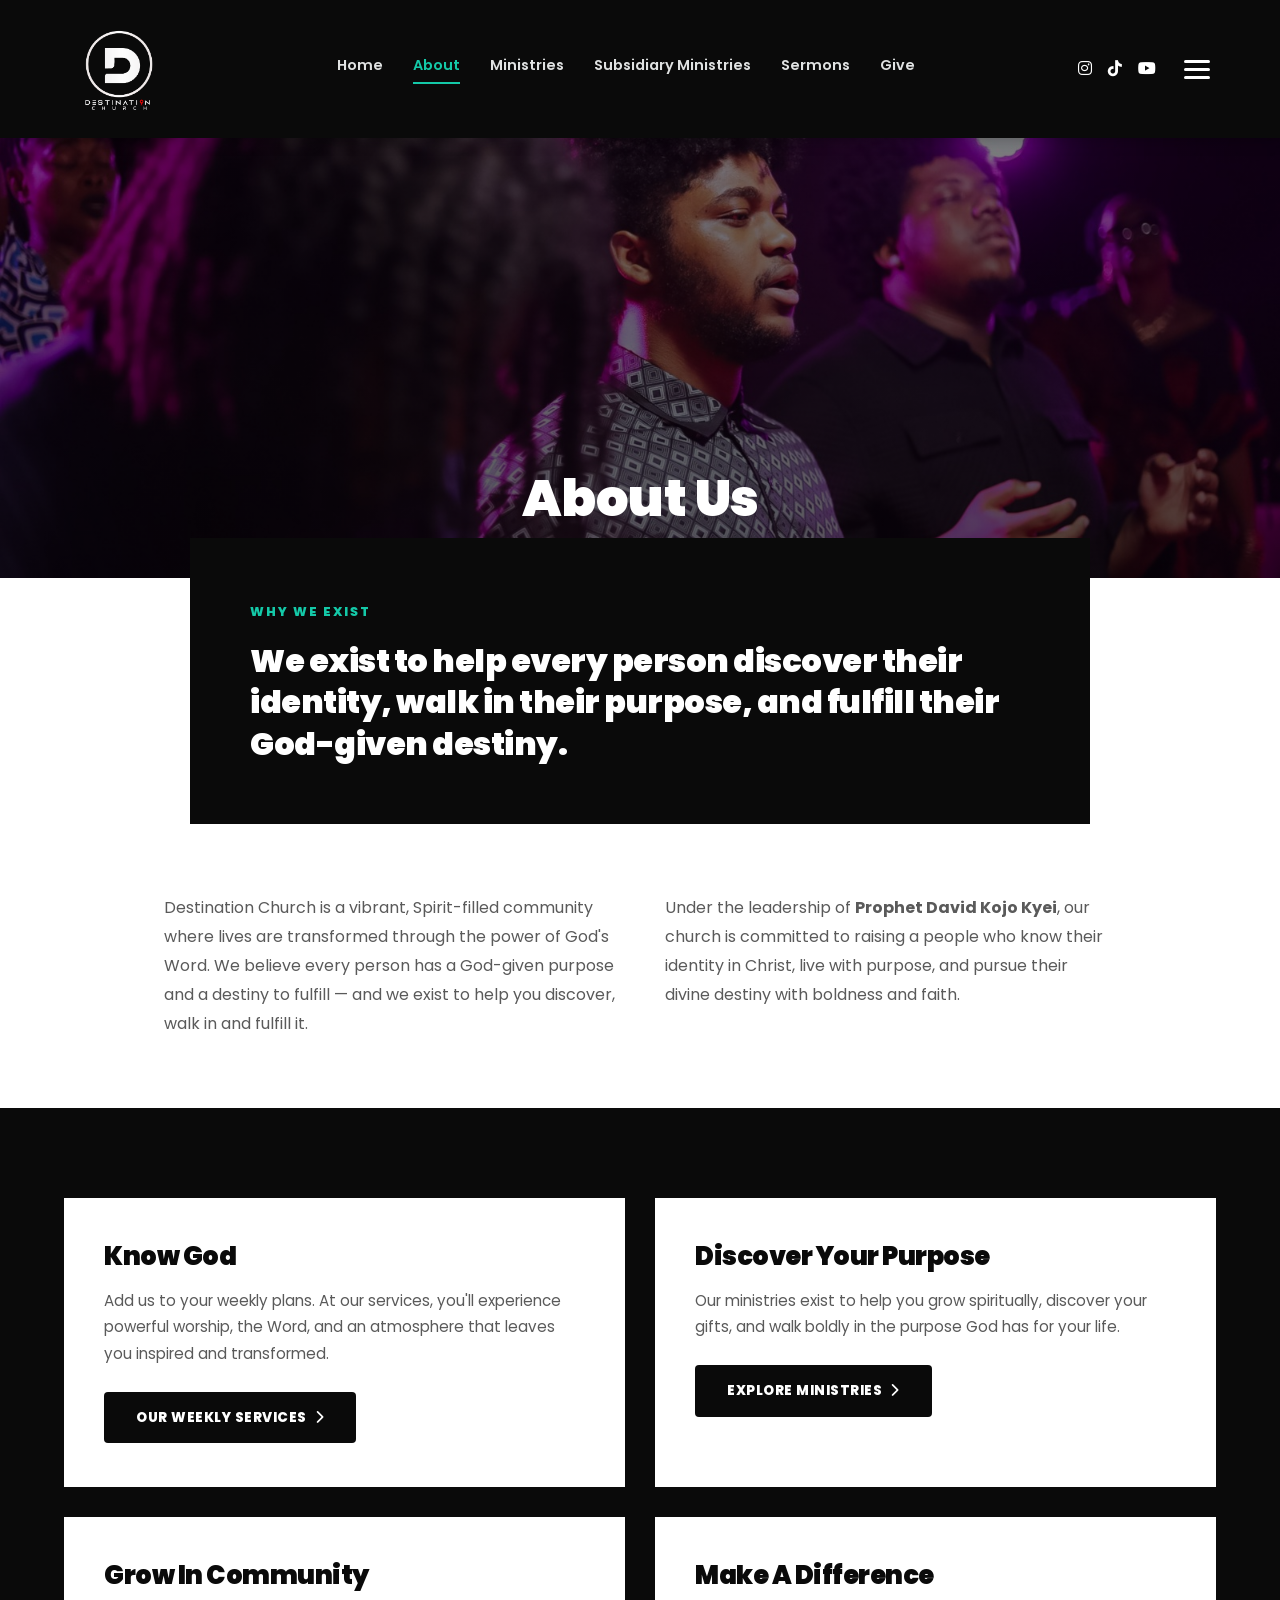
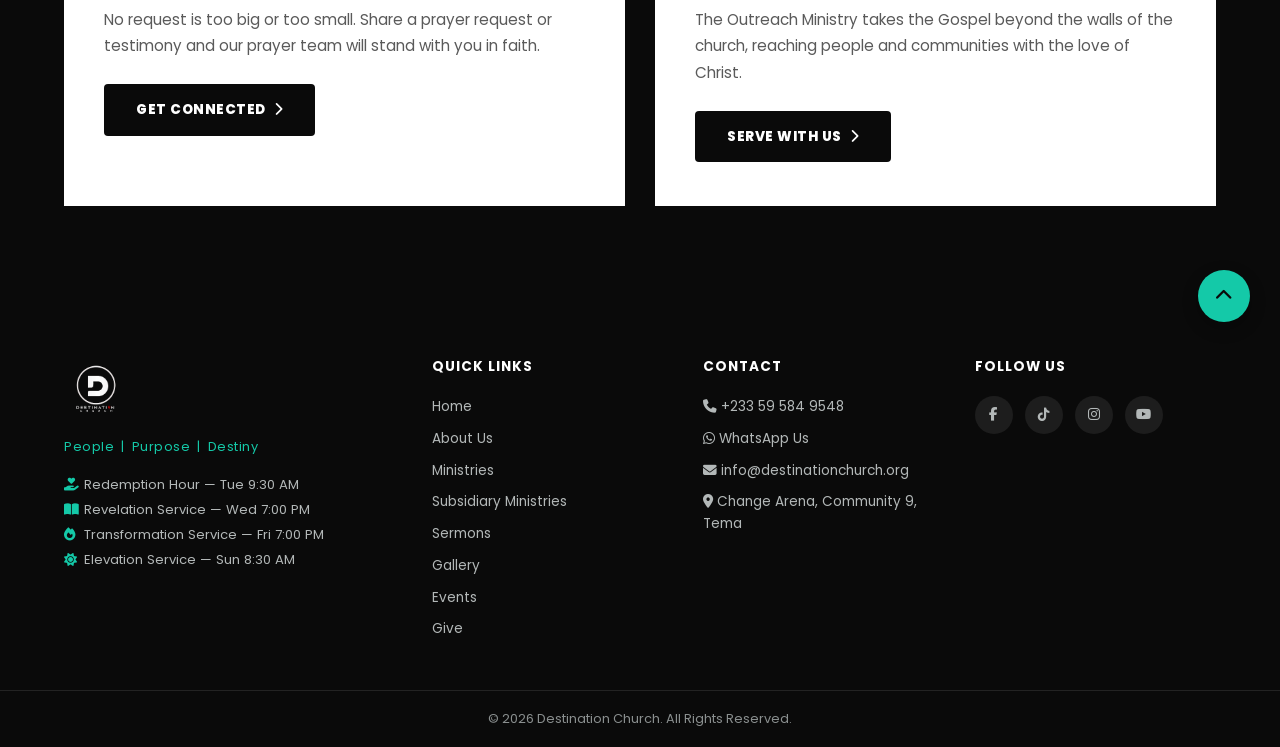
<file: about.html>
<!DOCTYPE html>
<html lang="en">
<head>
<meta charset="UTF-8">
<meta name="viewport" content="width=device-width, initial-scale=1.0">
<title>About Us | Destination Church</title>
<meta name="description" content="Destination Church is a Spirit-filled community in Tema, Ghana, led by Prophet David Kojo Kyei, helping every person discover their identity, purpose and destiny in Christ.">
<link rel="canonical" href="https://destinationchurchgh.com/about.html">
<link rel="icon" type="image/png" href="images/logo-original.jpg">
<link rel="stylesheet" href="https://cdnjs.cloudflare.com/ajax/libs/font-awesome/6.5.1/css/all.min.css">
<link rel="stylesheet" href="https://fonts.googleapis.com/css2?family=Poppins:wght@400;500;600;700;800;900&display=swap">
<link rel="stylesheet" href="css/style.css?v=68">
</head>
<body>

<!-- Header -->
<header class="header">
  <div class="container header-inner">
    <a href="index.html#home" class="logo">
      <img src="images/logo.png" alt="Destination Church" class="logo-img">
    </a>

    <nav class="nav" id="nav">
      <a href="index.html#home">Home</a>
      <a href="about.html" class="active">About</a>
      <a href="index.html#ministries">Ministries</a>
      <a href="index.html#subsidiary-ministry">Subsidiary Ministries</a>
      <a href="index.html#sermons">Sermons</a>
      <a href="index.html#give">Give</a>
    </nav>

    <div class="header-right">
      <div class="header-social">
        <a href="https://www.instagram.com/destination_church?stkn=dHR6bGFnNGd0enI=" target="_blank" rel="noopener" aria-label="Instagram"><i class="fa-brands fa-instagram"></i></a>
        <a href="https://www.tiktok.com/@destinationchurch1?_r=1&_t=ZP-99WkLDfuyVy" target="_blank" rel="noopener" aria-label="TikTok"><i class="fa-brands fa-tiktok"></i></a>
        <a href="https://www.youtube.com/results?search_query=prophet+david+kyei" target="_blank" rel="noopener" aria-label="YouTube"><i class="fa-brands fa-youtube"></i></a>
      </div>
      <button class="hamburger" id="hamburger" aria-label="Toggle menu">
        <span></span><span></span><span></span>
      </button>
    </div>
  </div>
</header>

<!-- More Menu -->
<div class="more-menu" id="moreMenu">
  <div class="container more-menu-inner">
    <nav class="more-menu-links">
      <a href="index.html#home">Home</a>
      <a href="about.html">About</a>
      <a href="index.html#ministries">Ministries</a>
      <a href="index.html#subsidiary-ministry">Subsidiary Ministries</a>
      <a href="index.html#sermons">Sermons</a>
      <a href="index.html#gallery">Gallery</a>
      <a href="index.html#events">Events</a>
      <a href="index.html#give">Give</a>
      <a href="index.html#prayer">Prayer Request</a>
      <a href="index.html#visit">Plan Your Visit</a>
      <a href="index.html#contact">Contact</a>
    </nav>
    <div class="more-menu-info">
      <p><i class="fa-solid fa-clock"></i> Elevation Service — Sun 8:30 AM</p>
      <p><i class="fa-solid fa-clock"></i> Transformation Service — Fri 7:00 PM</p>
      <p><a href="tel:+233595849548"><i class="fa-solid fa-phone"></i> +233 59 584 9548</a></p>
      <p><a href="https://wa.me/233595849548" target="_blank"><i class="fa-brands fa-whatsapp"></i> WhatsApp Us</a></p>
      <p><i class="fa-solid fa-location-dot"></i> Change Arena, Community 9, Tema</p>
    </div>
  </div>
</div>

<!-- About Hero -->
<section class="about-hero">
  <div class="container">
    <h1>About Us</h1>
  </div>
</section>

<!-- Why We Exist -->
<section class="why-exist">
  <div class="container">
    <div class="why-exist-box">
      <span class="eyebrow">WHY WE EXIST</span>
      <h2>We exist to help every person discover their identity, walk in their purpose, and fulfill their God-given destiny.</h2>
    </div>
  </div>
</section>

<!-- Two Column Intro -->
<section class="about-intro">
  <div class="container about-intro-grid">
    <p>Destination Church is a vibrant, Spirit-filled community where lives are transformed through the power of God's Word. We believe every person has a God-given purpose and a destiny to fulfill — and we exist to help you discover, walk in and fulfill it.</p>
    <p>Under the leadership of <strong>Prophet David Kojo Kyei</strong>, our church is committed to raising a people who know their identity in Christ, live with purpose, and pursue their divine destiny with boldness and faith.</p>
  </div>
</section>

<!-- Purpose Grid -->
<section class="purpose-grid-section">
  <div class="container">
    <div class="purpose-grid">
      <div class="purpose-card reveal-slide-lr">
        <h3>Know God</h3>
        <p>Add us to your weekly plans. At our services, you'll experience powerful worship, the Word, and an atmosphere that leaves you inspired and transformed.</p>
        <a href="index.html#services" class="btn btn-navy">Our Weekly Services <i class="fa-solid fa-chevron-right"></i></a>
      </div>
      <div class="purpose-card reveal-slide">
        <h3>Discover Your Purpose</h3>
        <p>Our ministries exist to help you grow spiritually, discover your gifts, and walk boldly in the purpose God has for your life.</p>
        <a href="index.html#ministries" class="btn btn-navy">Explore Ministries <i class="fa-solid fa-chevron-right"></i></a>
      </div>
      <div class="purpose-card reveal-slide-lr">
        <h3>Grow In Community</h3>
        <p>No request is too big or too small. Share a prayer request or testimony and our prayer team will stand with you in faith.</p>
        <a href="index.html#prayer" class="btn btn-navy">Get Connected <i class="fa-solid fa-chevron-right"></i></a>
      </div>
      <div class="purpose-card reveal-slide">
        <h3>Make A Difference</h3>
        <p>The Outreach Ministry takes the Gospel beyond the walls of the church, reaching people and communities with the love of Christ.</p>
        <a href="ministries/outreach-ministry.html" class="btn btn-navy">Serve With Us <i class="fa-solid fa-chevron-right"></i></a>
      </div>
    </div>
  </div>
</section>

<!-- Footer -->
<footer class="footer" id="contact">
  <div class="container footer-inner">
    <div class="footer-col">
      <a href="index.html#home" class="logo footer-logo">
        <img src="images/logo.png" alt="Destination Church" class="footer-logo-img">
      </a>
      <p class="footer-tagline">People &nbsp;|&nbsp; Purpose &nbsp;|&nbsp; Destiny</p>
      <p class="footer-times">
        <i class="fa-solid fa-hand-holding-heart"></i> Redemption Hour — Tue 9:30 AM<br>
        <i class="fa-solid fa-book-open"></i> Revelation Service — Wed 7:00 PM<br>
        <i class="fa-solid fa-fire"></i> Transformation Service — Fri 7:00 PM<br>
        <i class="fa-solid fa-sun"></i> Elevation Service — Sun 8:30 AM
      </p>
    </div>
    <div class="footer-col">
      <h4>QUICK LINKS</h4>
      <a href="index.html#home">Home</a>
      <a href="about.html">About Us</a>
      <a href="index.html#ministries">Ministries</a>
      <a href="index.html#subsidiary-ministry">Subsidiary Ministries</a>
      <a href="index.html#sermons">Sermons</a>
      <a href="index.html#gallery">Gallery</a>
      <a href="index.html#events">Events</a>
      <a href="index.html#give">Give</a>
    </div>
    <div class="footer-col">
      <h4>CONTACT</h4>
      <a href="tel:+233595849548"><i class="fa-solid fa-phone"></i> +233 59 584 9548</a>
      <a href="https://wa.me/233595849548"><i class="fa-brands fa-whatsapp"></i> WhatsApp Us</a>
      <a href="mailto:info@destinationchurch.org"><i class="fa-solid fa-envelope"></i> info@destinationchurch.org</a>
      <a href="index.html#visit"><i class="fa-solid fa-location-dot"></i> Change Arena, Community 9, Tema</a>
    </div>
    <div class="footer-col">
      <h4>FOLLOW US</h4>
      <div class="footer-social">
        <a href="#" aria-label="Facebook"><i class="fa-brands fa-facebook-f"></i></a>
        <a href="https://www.tiktok.com/@destinationchurch1?_r=1&_t=ZP-99WkLDfuyVy" target="_blank" rel="noopener" aria-label="TikTok"><i class="fa-brands fa-tiktok"></i></a>
        <a href="https://www.instagram.com/destination_church?stkn=dHR6bGFnNGd0enI=" target="_blank" rel="noopener" aria-label="Instagram"><i class="fa-brands fa-instagram"></i></a>
        <a href="https://www.youtube.com/results?search_query=prophet+david+kyei" target="_blank" rel="noopener" aria-label="YouTube"><i class="fa-brands fa-youtube"></i></a>
      </div>
    </div>
  </div>
  <div class="footer-bottom">
    <p>&copy; 2026 Destination Church. All Rights Reserved.</p>
  </div>
  <button id="backToTop" class="back-to-top" aria-label="Back to top"><i class="fa-solid fa-chevron-up"></i></button>
</footer>

<script src="js/ministry.js?v=8"></script>
</body>
</html>
</file>
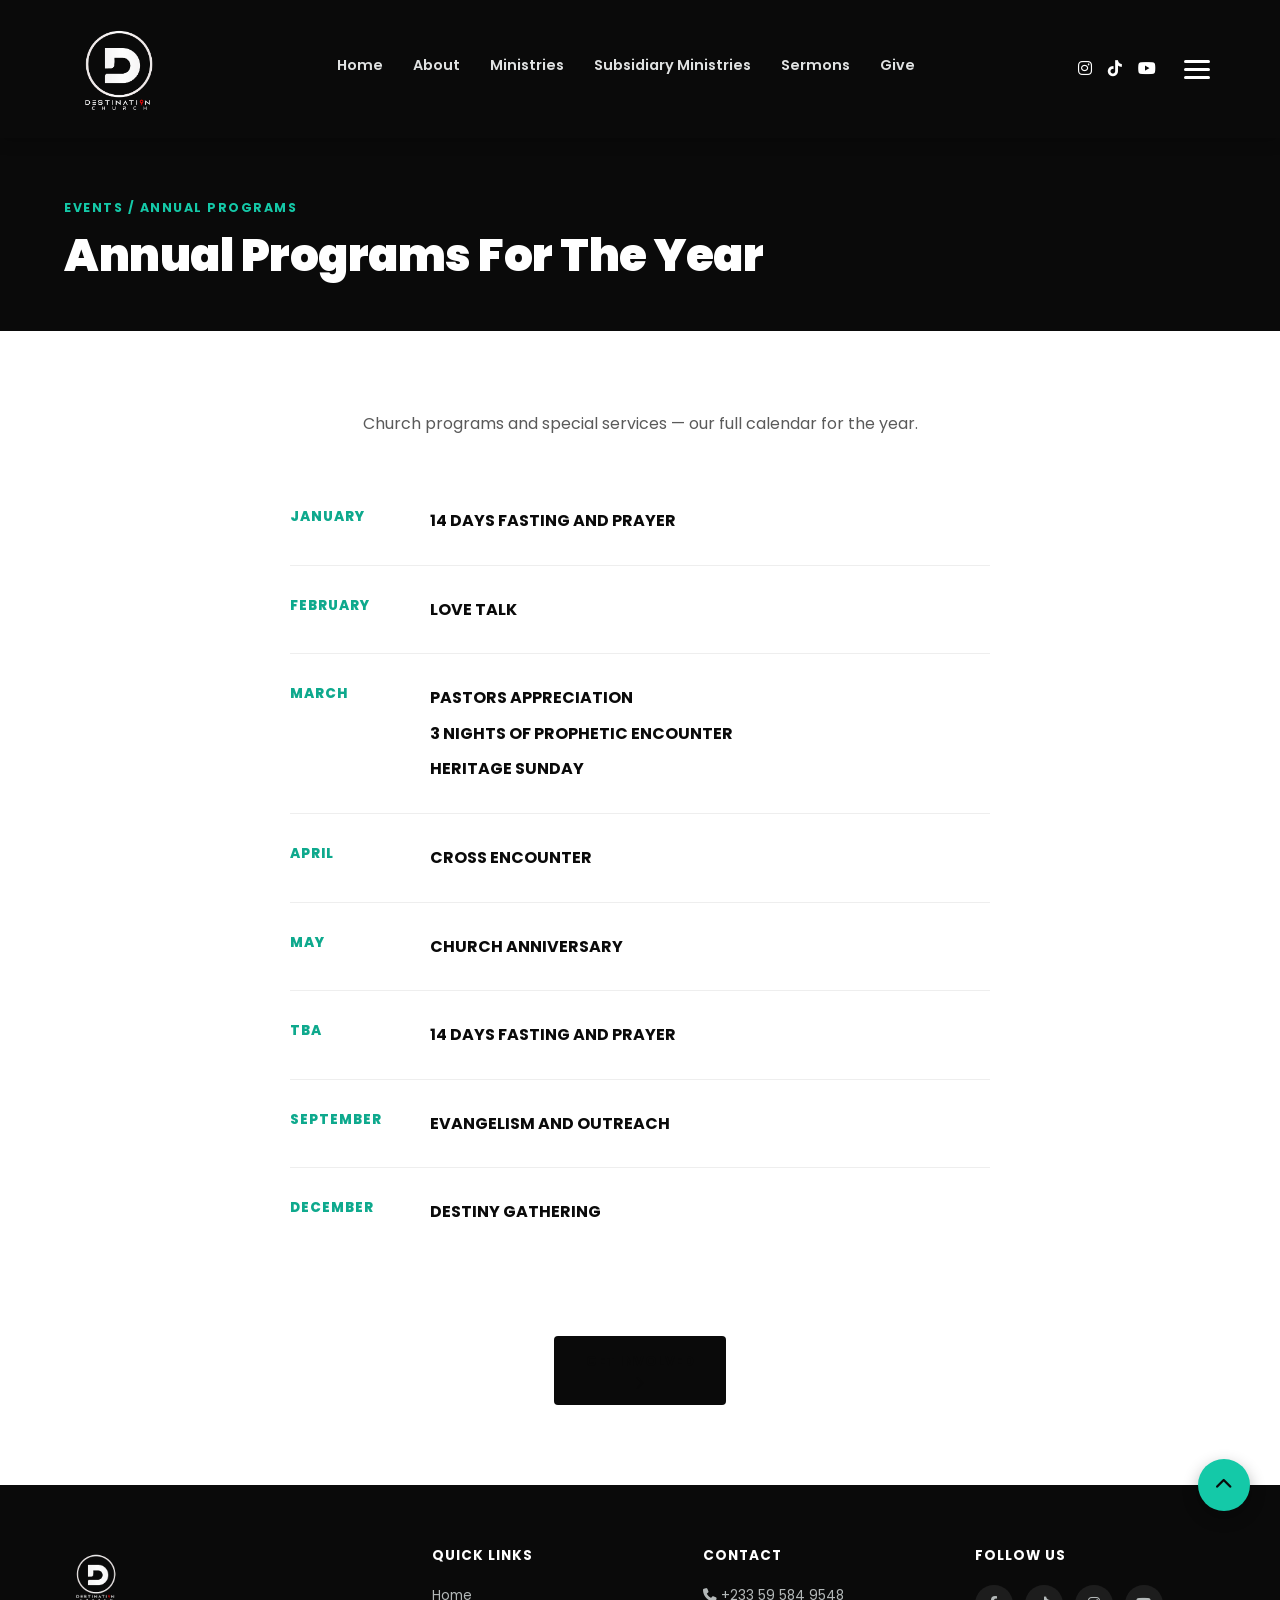
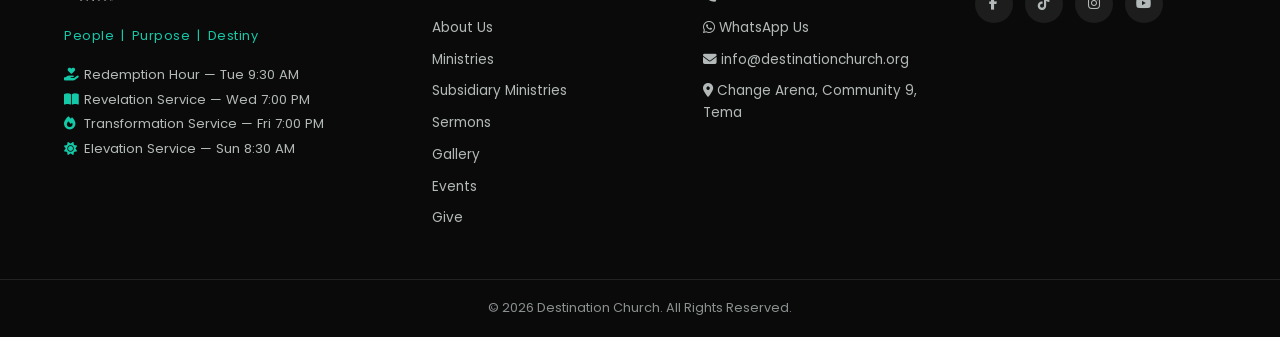
<file: events/annual-programs.html>
<!DOCTYPE html>
<html lang="en">
<head>
<meta charset="UTF-8">
<meta name="viewport" content="width=device-width, initial-scale=1.0">
<title>Annual Programs | Destination Church</title>
<meta name="description" content="Destination Church's annual calendar of programs and special services for the year.">
<link rel="canonical" href="https://destinationchurchgh.com/events/annual-programs.html">
<link rel="icon" type="image/png" href="../images/logo-original.jpg">
<link rel="stylesheet" href="https://cdnjs.cloudflare.com/ajax/libs/font-awesome/6.5.1/css/all.min.css">
<link rel="stylesheet" href="https://fonts.googleapis.com/css2?family=Poppins:wght@400;500;600;700;800;900&display=swap">
<link rel="stylesheet" href="../css/style.css?v=68">
</head>
<body>

<!-- Header -->
<header class="header">
  <div class="container header-inner">
    <a href="../index.html#home" class="logo">
      <img src="../images/logo.png" alt="Destination Church" class="logo-img">
    </a>

    <nav class="nav" id="nav">
      <a href="../index.html#home">Home</a>
      <a href="../about.html">About</a>
      <a href="../index.html#ministries">Ministries</a>
      <a href="../index.html#subsidiary-ministry">Subsidiary Ministries</a>
      <a href="../index.html#sermons">Sermons</a>
      <a href="../index.html#give">Give</a>
    </nav>

    <div class="header-right">
      <div class="header-social">
        <a href="https://www.instagram.com/destination_church?stkn=dHR6bGFnNGd0enI=" target="_blank" rel="noopener" aria-label="Instagram"><i class="fa-brands fa-instagram"></i></a>
        <a href="https://www.tiktok.com/@destinationchurch1?_r=1&_t=ZP-99WkLDfuyVy" target="_blank" rel="noopener" aria-label="TikTok"><i class="fa-brands fa-tiktok"></i></a>
        <a href="https://www.youtube.com/results?search_query=prophet+david+kyei" target="_blank" rel="noopener" aria-label="YouTube"><i class="fa-brands fa-youtube"></i></a>
      </div>
      <button class="hamburger" id="hamburger" aria-label="Toggle menu">
        <span></span><span></span><span></span>
      </button>
    </div>
  </div>
</header>

<!-- More Menu -->
<div class="more-menu" id="moreMenu">
  <div class="container more-menu-inner">
    <nav class="more-menu-links">
      <a href="../index.html#home">Home</a>
      <a href="../about.html">About</a>
      <a href="../index.html#ministries">Ministries</a>
      <a href="../index.html#subsidiary-ministry">Subsidiary Ministries</a>
      <a href="../index.html#sermons">Sermons</a>
      <a href="../index.html#gallery">Gallery</a>
      <a href="../index.html#events" class="active">Events</a>
      <a href="../index.html#give">Give</a>
      <a href="../index.html#prayer">Prayer Request</a>
      <a href="../index.html#visit">Plan Your Visit</a>
      <a href="../index.html#contact">Contact</a>
    </nav>
    <div class="more-menu-info">
      <p><i class="fa-solid fa-clock"></i> Elevation Service — Sun 8:30 AM</p>
      <p><i class="fa-solid fa-clock"></i> Transformation Service — Fri 7:00 PM</p>
      <p><a href="tel:+233595849548"><i class="fa-solid fa-phone"></i> +233 59 584 9548</a></p>
      <p><a href="https://wa.me/233595849548" target="_blank"><i class="fa-brands fa-whatsapp"></i> WhatsApp Us</a></p>
      <p><i class="fa-solid fa-location-dot"></i> Change Arena, Community 9, Tema</p>
    </div>
  </div>
</div>

<!-- Page Hero -->
<section class="page-hero">
  <div class="container">
    <span class="page-breadcrumb"><a href="../index.html#events">Events</a> / Annual Programs</span>
    <h1>Annual Programs For The Year</h1>
  </div>
</section>

<!-- Annual Programs -->
<section class="ministry-detail">
  <div class="container">
    <p class="programs-intro">Church programs and special services — our full calendar for the year.</p>

    <div class="programs-list">
      <div class="programs-group">
        <span class="programs-month">January</span>
        <ul class="programs-items">
          <li>14 Days Fasting and Prayer</li>
        </ul>
      </div>
      <div class="programs-group">
        <span class="programs-month">February</span>
        <ul class="programs-items">
          <li>Love Talk</li>
        </ul>
      </div>
      <div class="programs-group">
        <span class="programs-month">March</span>
        <ul class="programs-items">
          <li>Pastors Appreciation</li>
          <li>3 Nights of Prophetic Encounter</li>
          <li>Heritage Sunday</li>
        </ul>
      </div>
      <div class="programs-group">
        <span class="programs-month">April</span>
        <ul class="programs-items">
          <li>Cross Encounter</li>
        </ul>
      </div>
      <div class="programs-group">
        <span class="programs-month">May</span>
        <ul class="programs-items">
          <li>Church Anniversary</li>
        </ul>
      </div>
      <div class="programs-group">
        <span class="programs-month">TBA</span>
        <ul class="programs-items">
          <li>14 Days Fasting and Prayer</li>
        </ul>
      </div>
      <div class="programs-group">
        <span class="programs-month">September</span>
        <ul class="programs-items">
          <li>Evangelism and Outreach</li>
        </ul>
      </div>
      <div class="programs-group">
        <span class="programs-month">December</span>
        <ul class="programs-items">
          <li>Destiny Gathering</li>
        </ul>
      </div>
    </div>

    <div class="ministry-nav" style="justify-content: center; border-top: none; margin-top: 50px;">
      <a href="../index.html#prayer" class="btn btn-navy">GET INVOLVED <i class="fa-solid fa-chevron-right"></i></a>
    </div>
  </div>
</section>

<!-- Footer -->
<footer class="footer" id="contact">
  <div class="container footer-inner">
    <div class="footer-col">
      <a href="../index.html#home" class="logo footer-logo">
        <img src="../images/logo.png" alt="Destination Church" class="footer-logo-img">
      </a>
      <p class="footer-tagline">People &nbsp;|&nbsp; Purpose &nbsp;|&nbsp; Destiny</p>
      <p class="footer-times">
        <i class="fa-solid fa-hand-holding-heart"></i> Redemption Hour — Tue 9:30 AM<br>
        <i class="fa-solid fa-book-open"></i> Revelation Service — Wed 7:00 PM<br>
        <i class="fa-solid fa-fire"></i> Transformation Service — Fri 7:00 PM<br>
        <i class="fa-solid fa-sun"></i> Elevation Service — Sun 8:30 AM
      </p>
    </div>
    <div class="footer-col">
      <h4>QUICK LINKS</h4>
      <a href="../index.html#home">Home</a>
      <a href="../about.html">About Us</a>
      <a href="../index.html#ministries">Ministries</a>
      <a href="../index.html#subsidiary-ministry">Subsidiary Ministries</a>
      <a href="../index.html#sermons">Sermons</a>
      <a href="../index.html#gallery">Gallery</a>
      <a href="../index.html#events">Events</a>
      <a href="../index.html#give">Give</a>
    </div>
    <div class="footer-col">
      <h4>CONTACT</h4>
      <a href="tel:+233595849548"><i class="fa-solid fa-phone"></i> +233 59 584 9548</a>
      <a href="https://wa.me/233595849548"><i class="fa-brands fa-whatsapp"></i> WhatsApp Us</a>
      <a href="mailto:info@destinationchurch.org"><i class="fa-solid fa-envelope"></i> info@destinationchurch.org</a>
      <a href="../index.html#visit"><i class="fa-solid fa-location-dot"></i> Change Arena, Community 9, Tema</a>
    </div>
    <div class="footer-col">
      <h4>FOLLOW US</h4>
      <div class="footer-social">
        <a href="#" aria-label="Facebook"><i class="fa-brands fa-facebook-f"></i></a>
        <a href="https://www.tiktok.com/@destinationchurch1?_r=1&_t=ZP-99WkLDfuyVy" target="_blank" rel="noopener" aria-label="TikTok"><i class="fa-brands fa-tiktok"></i></a>
        <a href="https://www.instagram.com/destination_church?stkn=dHR6bGFnNGd0enI=" target="_blank" rel="noopener" aria-label="Instagram"><i class="fa-brands fa-instagram"></i></a>
        <a href="https://www.youtube.com/results?search_query=prophet+david+kyei" target="_blank" rel="noopener" aria-label="YouTube"><i class="fa-brands fa-youtube"></i></a>
      </div>
    </div>
  </div>
  <div class="footer-bottom">
    <p>&copy; 2026 Destination Church. All Rights Reserved.</p>
  </div>
  <button id="backToTop" class="back-to-top" aria-label="Back to top"><i class="fa-solid fa-chevron-up"></i></button>
</footer>

<script src="../js/ministry.js?v=7"></script>
</body>
</html>
</file>
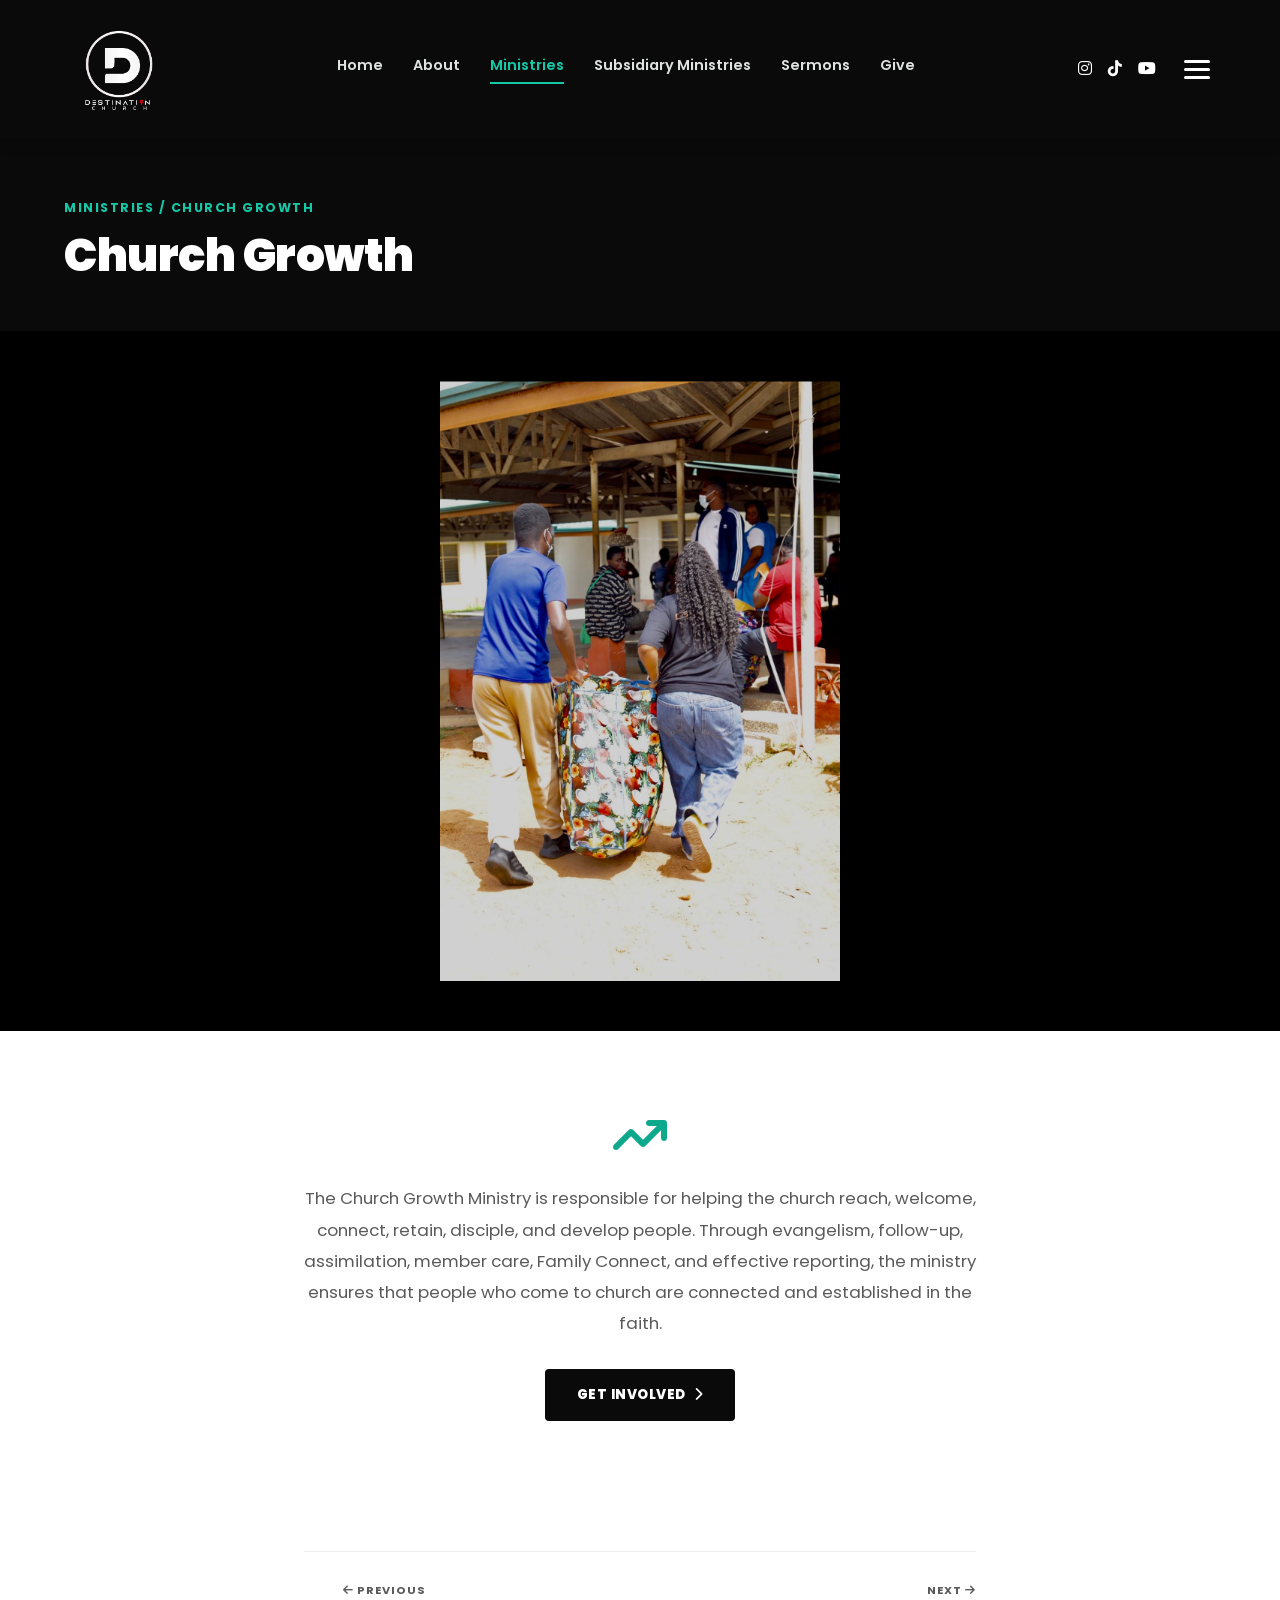
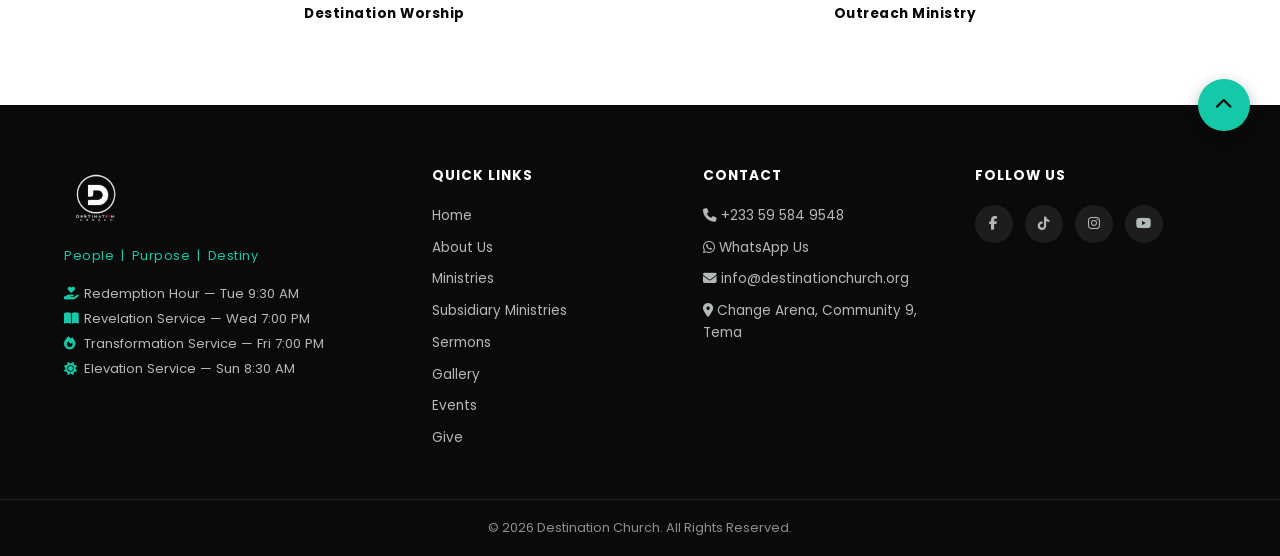
<file: ministries/church-growth.html>
<!DOCTYPE html>
<html lang="en">
<head>
<meta charset="UTF-8">
<meta name="viewport" content="width=device-width, initial-scale=1.0">
<title>Church Growth | Destination Church</title>
<meta name="description" content="The Church Growth Ministry is responsible for helping the church reach, welcome, connect, retain, disciple, and develop people.">
<link rel="canonical" href="https://destinationchurchgh.com/ministries/church-growth.html">
<link rel="icon" type="image/png" href="../images/logo-original.jpg">
<link rel="stylesheet" href="https://cdnjs.cloudflare.com/ajax/libs/font-awesome/6.5.1/css/all.min.css">
<link rel="stylesheet" href="https://fonts.googleapis.com/css2?family=Poppins:wght@400;500;600;700;800;900&display=swap">
<link rel="stylesheet" href="../css/style.css?v=68">
</head>
<body>

<!-- Header -->
<header class="header">
  <div class="container header-inner">
    <a href="../index.html#home" class="logo">
      <img src="../images/logo.png" alt="Destination Church" class="logo-img">
    </a>

    <nav class="nav" id="nav">
      <a href="../index.html#home">Home</a>
      <a href="../about.html">About</a>
      <a href="../index.html#ministries" class="active">Ministries</a>
      <a href="../index.html#subsidiary-ministry">Subsidiary Ministries</a>
      <a href="../index.html#sermons">Sermons</a>
      <a href="../index.html#give">Give</a>
    </nav>

    <div class="header-right">
      <div class="header-social">
        <a href="https://www.instagram.com/destination_church?stkn=dHR6bGFnNGd0enI=" target="_blank" rel="noopener" aria-label="Instagram"><i class="fa-brands fa-instagram"></i></a>
        <a href="https://www.tiktok.com/@destinationchurch1?_r=1&_t=ZP-99WkLDfuyVy" target="_blank" rel="noopener" aria-label="TikTok"><i class="fa-brands fa-tiktok"></i></a>
        <a href="https://www.youtube.com/results?search_query=prophet+david+kyei" target="_blank" rel="noopener" aria-label="YouTube"><i class="fa-brands fa-youtube"></i></a>
      </div>
      <button class="hamburger" id="hamburger" aria-label="Toggle menu">
        <span></span><span></span><span></span>
      </button>
    </div>
  </div>
</header>

<!-- More Menu -->
<div class="more-menu" id="moreMenu">
  <div class="container more-menu-inner">
    <nav class="more-menu-links">
      <a href="../index.html#home">Home</a>
      <a href="../about.html">About</a>
      <a href="../index.html#ministries" class="active">Ministries</a>
      <a href="../index.html#subsidiary-ministry">Subsidiary Ministries</a>
      <a href="../index.html#sermons">Sermons</a>
      <a href="../index.html#gallery">Gallery</a>
      <a href="../index.html#events">Events</a>
      <a href="../index.html#give">Give</a>
      <a href="../index.html#prayer">Prayer Request</a>
      <a href="../index.html#visit">Plan Your Visit</a>
      <a href="../index.html#contact">Contact</a>
    </nav>
    <div class="more-menu-info">
      <p><i class="fa-solid fa-clock"></i> Elevation Service — Sun 8:30 AM</p>
      <p><i class="fa-solid fa-clock"></i> Transformation Service — Fri 7:00 PM</p>
      <p><a href="tel:+233595849548"><i class="fa-solid fa-phone"></i> +233 59 584 9548</a></p>
      <p><a href="https://wa.me/233595849548" target="_blank"><i class="fa-brands fa-whatsapp"></i> WhatsApp Us</a></p>
      <p><i class="fa-solid fa-location-dot"></i> Change Arena, Community 9, Tema</p>
    </div>
  </div>
</div>

<!-- Page Hero -->
<section class="page-hero">
  <div class="container">
    <span class="page-breadcrumb"><a href="../index.html#ministries">Ministries</a> / Church Growth</span>
    <h1>Church Growth</h1>
  </div>
</section>

<!-- Photo Gallery -->
<section class="ministry-gallery">
  <div class="ministry-slideshow ministry-slideshow-wipe" id="ministrySlideshow">
    <div class="ministry-slide" style="background-image:url('../images/ministries/church-growth-1.jpg')"></div>
    <div class="ministry-slide" style="background-image:url('../images/ministries/church-growth-2.jpg')"></div>
    <div class="ministry-slide" style="background-image:url('../images/ministries/church-growth-3.jpg')"></div>
    <div class="ministry-slide" style="background-image:url('../images/ministries/church-growth-4.jpg')"></div>
    <div class="ministry-slide" style="background-image:url('../images/ministries/church-growth-5.jpg')"></div>
    <div class="ministry-slide" style="background-image:url('../images/ministries/church-growth-6.jpg')"></div>
    <div class="ministry-slide" style="background-image:url('../images/ministries/church-growth-7.jpg')"></div>
    <div class="ministry-slide" style="background-image:url('../images/ministries/church-growth-8.jpg')"></div>
    <div class="ministry-slide" style="background-image:url('../images/ministries/church-growth-9.jpg')"></div>
    <div class="ministry-slide" style="background-image:url('../images/ministries/church-growth-10.jpg')"></div>
    <div class="ministry-slide" style="background-image:url('../images/ministries/church-growth-11.jpg')"></div>
    <div class="ministry-slide" style="background-image:url('../images/ministries/church-growth-12.jpg')"></div>
  </div>
</section>

<!-- Ministry Detail -->
<section class="ministry-detail">
  <div class="container ministry-detail-inner">
    <i class="fa-solid fa-arrow-trend-up"></i>
    <p>The Church Growth Ministry is responsible for helping the church reach, welcome, connect, retain, disciple, and develop people. Through evangelism, follow-up, assimilation, member care, Family Connect, and effective reporting, the ministry ensures that people who come to church are connected and established in the faith.</p>
    <a href="../index.html#prayer" class="btn btn-navy">GET INVOLVED <i class="fa-solid fa-chevron-right"></i></a>
  </div>
</section>

<section class="ministry-detail" style="padding-top:0;">
  <div class="container ministry-detail-inner">
    <div class="ministry-nav">
      <a href="destination-worship.html" class="prev">
        <span class="nav-label"><i class="fa-solid fa-arrow-left"></i> Previous</span>
        Destination Worship
      </a>
      <a href="outreach-ministry.html" class="next">
        <span class="nav-label">Next <i class="fa-solid fa-arrow-right"></i></span>
        Outreach Ministry
      </a>
    </div>
  </div>
</section>

<!-- Footer -->
<footer class="footer" id="contact">
  <div class="container footer-inner">
    <div class="footer-col">
      <a href="../index.html#home" class="logo footer-logo">
        <img src="../images/logo.png" alt="Destination Church" class="footer-logo-img">
      </a>
      <p class="footer-tagline">People &nbsp;|&nbsp; Purpose &nbsp;|&nbsp; Destiny</p>
      <p class="footer-times">
        <i class="fa-solid fa-hand-holding-heart"></i> Redemption Hour — Tue 9:30 AM<br>
        <i class="fa-solid fa-book-open"></i> Revelation Service — Wed 7:00 PM<br>
        <i class="fa-solid fa-fire"></i> Transformation Service — Fri 7:00 PM<br>
        <i class="fa-solid fa-sun"></i> Elevation Service — Sun 8:30 AM
      </p>
    </div>
    <div class="footer-col">
      <h4>QUICK LINKS</h4>
      <a href="../index.html#home">Home</a>
      <a href="../about.html">About Us</a>
      <a href="../index.html#ministries">Ministries</a>
      <a href="../index.html#subsidiary-ministry">Subsidiary Ministries</a>
      <a href="../index.html#sermons">Sermons</a>
      <a href="../index.html#gallery">Gallery</a>
      <a href="../index.html#events">Events</a>
      <a href="../index.html#give">Give</a>
    </div>
    <div class="footer-col">
      <h4>CONTACT</h4>
      <a href="tel:+233595849548"><i class="fa-solid fa-phone"></i> +233 59 584 9548</a>
      <a href="https://wa.me/233595849548"><i class="fa-brands fa-whatsapp"></i> WhatsApp Us</a>
      <a href="mailto:info@destinationchurch.org"><i class="fa-solid fa-envelope"></i> info@destinationchurch.org</a>
      <a href="../index.html#visit"><i class="fa-solid fa-location-dot"></i> Change Arena, Community 9, Tema</a>
    </div>
    <div class="footer-col">
      <h4>FOLLOW US</h4>
      <div class="footer-social">
        <a href="#" aria-label="Facebook"><i class="fa-brands fa-facebook-f"></i></a>
        <a href="https://www.tiktok.com/@destinationchurch1?_r=1&_t=ZP-99WkLDfuyVy" target="_blank" rel="noopener" aria-label="TikTok"><i class="fa-brands fa-tiktok"></i></a>
        <a href="https://www.instagram.com/destination_church?stkn=dHR6bGFnNGd0enI=" target="_blank" rel="noopener" aria-label="Instagram"><i class="fa-brands fa-instagram"></i></a>
        <a href="https://www.youtube.com/results?search_query=prophet+david+kyei" target="_blank" rel="noopener" aria-label="YouTube"><i class="fa-brands fa-youtube"></i></a>
      </div>
    </div>
  </div>
  <div class="footer-bottom">
    <p>&copy; 2026 Destination Church. All Rights Reserved.</p>
  </div>
  <button id="backToTop" class="back-to-top" aria-label="Back to top"><i class="fa-solid fa-chevron-up"></i></button>
</footer>

<script src="../js/ministry.js?v=8"></script>
</body>
</html>
</file>
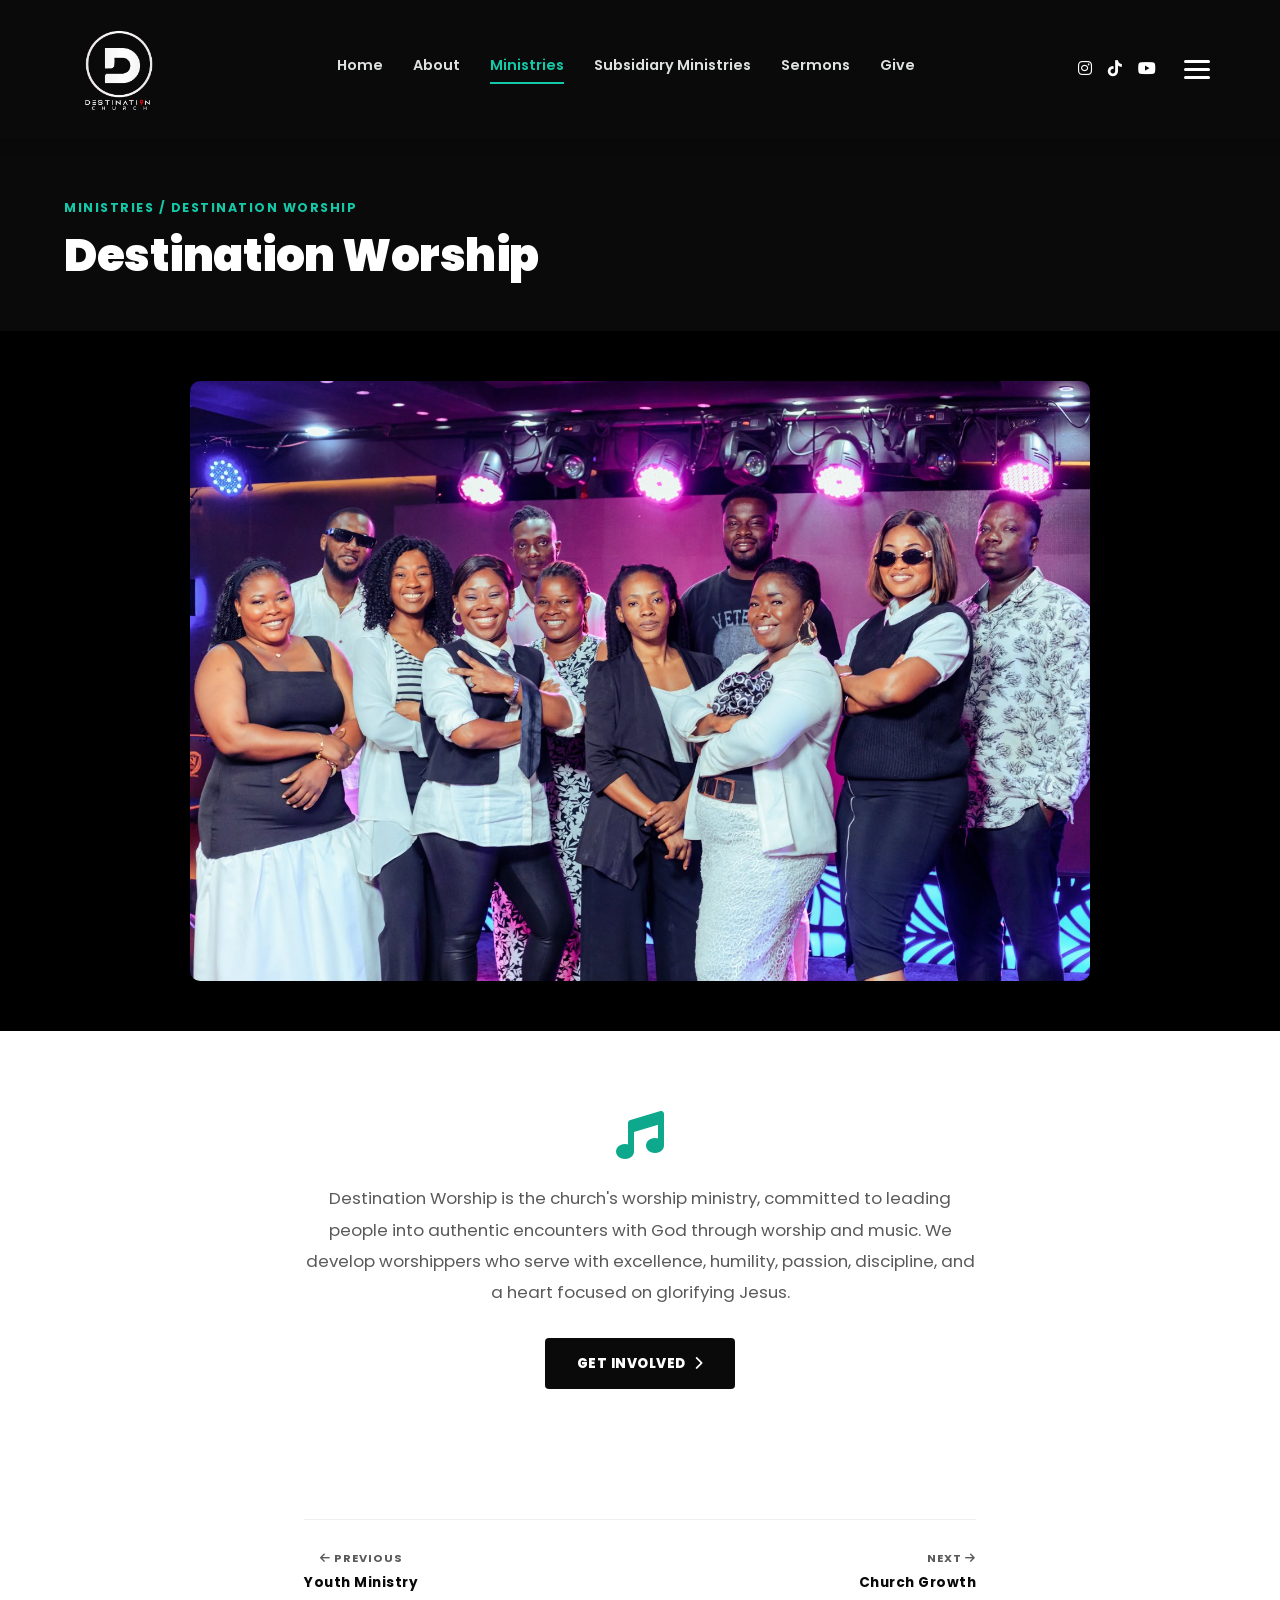
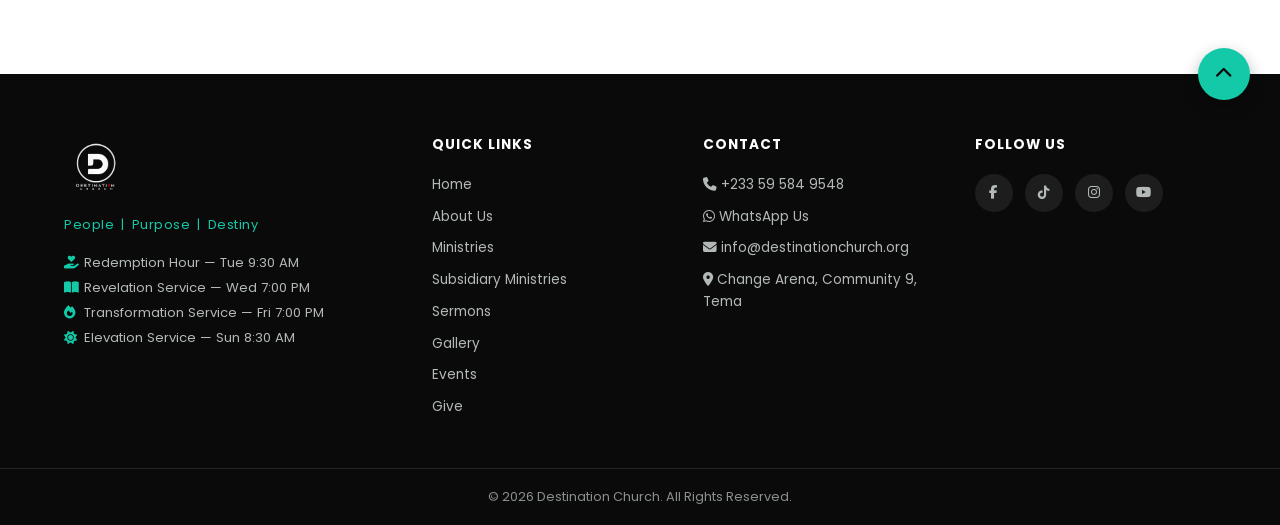
<file: ministries/destination-worship.html>
<!DOCTYPE html>
<html lang="en">
<head>
<meta charset="UTF-8">
<meta name="viewport" content="width=device-width, initial-scale=1.0">
<title>Destination Worship | Destination Church</title>
<meta name="description" content="Destination Worship is the church's worship ministry, committed to leading people into authentic encounters with God through worship and music.">
<link rel="canonical" href="https://destinationchurchgh.com/ministries/destination-worship.html">
<link rel="icon" type="image/png" href="../images/logo-original.jpg">
<link rel="stylesheet" href="https://cdnjs.cloudflare.com/ajax/libs/font-awesome/6.5.1/css/all.min.css">
<link rel="stylesheet" href="https://fonts.googleapis.com/css2?family=Poppins:wght@400;500;600;700;800;900&display=swap">
<link rel="stylesheet" href="../css/style.css?v=68">
</head>
<body>

<!-- Header -->
<header class="header">
  <div class="container header-inner">
    <a href="../index.html#home" class="logo">
      <img src="../images/logo.png" alt="Destination Church" class="logo-img">
    </a>

    <nav class="nav" id="nav">
      <a href="../index.html#home">Home</a>
      <a href="../about.html">About</a>
      <a href="../index.html#ministries" class="active">Ministries</a>
      <a href="../index.html#subsidiary-ministry">Subsidiary Ministries</a>
      <a href="../index.html#sermons">Sermons</a>
      <a href="../index.html#give">Give</a>
    </nav>

    <div class="header-right">
      <div class="header-social">
        <a href="https://www.instagram.com/destination_church?stkn=dHR6bGFnNGd0enI=" target="_blank" rel="noopener" aria-label="Instagram"><i class="fa-brands fa-instagram"></i></a>
        <a href="https://www.tiktok.com/@destinationchurch1?_r=1&_t=ZP-99WkLDfuyVy" target="_blank" rel="noopener" aria-label="TikTok"><i class="fa-brands fa-tiktok"></i></a>
        <a href="https://www.youtube.com/results?search_query=prophet+david+kyei" target="_blank" rel="noopener" aria-label="YouTube"><i class="fa-brands fa-youtube"></i></a>
      </div>
      <button class="hamburger" id="hamburger" aria-label="Toggle menu">
        <span></span><span></span><span></span>
      </button>
    </div>
  </div>
</header>

<!-- More Menu -->
<div class="more-menu" id="moreMenu">
  <div class="container more-menu-inner">
    <nav class="more-menu-links">
      <a href="../index.html#home">Home</a>
      <a href="../about.html">About</a>
      <a href="../index.html#ministries" class="active">Ministries</a>
      <a href="../index.html#subsidiary-ministry">Subsidiary Ministries</a>
      <a href="../index.html#sermons">Sermons</a>
      <a href="../index.html#gallery">Gallery</a>
      <a href="../index.html#events">Events</a>
      <a href="../index.html#give">Give</a>
      <a href="../index.html#prayer">Prayer Request</a>
      <a href="../index.html#visit">Plan Your Visit</a>
      <a href="../index.html#contact">Contact</a>
    </nav>
    <div class="more-menu-info">
      <p><i class="fa-solid fa-clock"></i> Elevation Service — Sun 8:30 AM</p>
      <p><i class="fa-solid fa-clock"></i> Transformation Service — Fri 7:00 PM</p>
      <p><a href="tel:+233595849548"><i class="fa-solid fa-phone"></i> +233 59 584 9548</a></p>
      <p><a href="https://wa.me/233595849548" target="_blank"><i class="fa-brands fa-whatsapp"></i> WhatsApp Us</a></p>
      <p><i class="fa-solid fa-location-dot"></i> Change Arena, Community 9, Tema</p>
    </div>
  </div>
</div>

<!-- Page Hero -->
<section class="page-hero">
  <div class="container">
    <span class="page-breadcrumb"><a href="../index.html#ministries">Ministries</a> / Destination Worship</span>
    <h1>Destination Worship</h1>
  </div>
</section>

<!-- Photo Gallery -->
<section class="ministry-gallery">
  <div class="ministry-slideshow ministry-slideshow-converge" id="ministrySlideshow">
    <div class="ministry-slide" style="background-image:url('../images/ministries/destination-worship-1.jpg')"></div>
    <div class="ministry-slide" style="background-image:url('../images/ministries/destination-worship-2.jpg')"></div>
    <div class="ministry-slide" style="background-image:url('../images/ministries/destination-worship-3.jpg')"></div>
    <div class="ministry-slide" style="background-image:url('../images/ministries/destination-worship-4.jpg')"></div>
    <div class="ministry-slide" style="background-image:url('../images/ministries/destination-worship-5.jpg')"></div>
    <div class="ministry-slide" style="background-image:url('../images/ministries/destination-worship-6.jpg')"></div>
    <div class="ministry-slide" style="background-image:url('../images/ministries/destination-worship-7.jpg')"></div>
    <div class="ministry-slide" style="background-image:url('../images/ministries/destination-worship-8.jpg')"></div>
    <div class="ministry-slide" style="background-image:url('../images/ministries/destination-worship-9.jpg')"></div>
    <div class="ministry-slide" style="background-image:url('../images/ministries/destination-worship-10.jpg')"></div>
    <div class="ministry-slide" style="background-image:url('../images/ministries/destination-worship-11.jpg')"></div>
    <div class="ministry-slide" style="background-image:url('../images/ministries/destination-worship-12.jpg')"></div>
    <div class="ministry-slide" style="background-image:url('../images/ministries/destination-worship-13.jpg')"></div>
    <div class="ministry-slide" style="background-image:url('../images/ministries/destination-worship-14.jpg')"></div>
  </div>
</section>

<!-- Ministry Detail -->
<section class="ministry-detail">
  <div class="container ministry-detail-inner">
    <i class="fa-solid fa-music"></i>
    <p>Destination Worship is the church's worship ministry, committed to leading people into authentic encounters with God through worship and music. We develop worshippers who serve with excellence, humility, passion, discipline, and a heart focused on glorifying Jesus.</p>
    <a href="../index.html#prayer" class="btn btn-navy">GET INVOLVED <i class="fa-solid fa-chevron-right"></i></a>
  </div>
</section>

<section class="ministry-detail" style="padding-top:0;">
  <div class="container ministry-detail-inner">
    <div class="ministry-nav">
      <a href="youth-ministry.html" class="prev">
        <span class="nav-label"><i class="fa-solid fa-arrow-left"></i> Previous</span>
        Youth Ministry
      </a>
      <a href="church-growth.html" class="next">
        <span class="nav-label">Next <i class="fa-solid fa-arrow-right"></i></span>
        Church Growth
      </a>
    </div>
  </div>
</section>

<!-- Footer -->
<footer class="footer" id="contact">
  <div class="container footer-inner">
    <div class="footer-col">
      <a href="../index.html#home" class="logo footer-logo">
        <img src="../images/logo.png" alt="Destination Church" class="footer-logo-img">
      </a>
      <p class="footer-tagline">People &nbsp;|&nbsp; Purpose &nbsp;|&nbsp; Destiny</p>
      <p class="footer-times">
        <i class="fa-solid fa-hand-holding-heart"></i> Redemption Hour — Tue 9:30 AM<br>
        <i class="fa-solid fa-book-open"></i> Revelation Service — Wed 7:00 PM<br>
        <i class="fa-solid fa-fire"></i> Transformation Service — Fri 7:00 PM<br>
        <i class="fa-solid fa-sun"></i> Elevation Service — Sun 8:30 AM
      </p>
    </div>
    <div class="footer-col">
      <h4>QUICK LINKS</h4>
      <a href="../index.html#home">Home</a>
      <a href="../about.html">About Us</a>
      <a href="../index.html#ministries">Ministries</a>
      <a href="../index.html#subsidiary-ministry">Subsidiary Ministries</a>
      <a href="../index.html#sermons">Sermons</a>
      <a href="../index.html#gallery">Gallery</a>
      <a href="../index.html#events">Events</a>
      <a href="../index.html#give">Give</a>
    </div>
    <div class="footer-col">
      <h4>CONTACT</h4>
      <a href="tel:+233595849548"><i class="fa-solid fa-phone"></i> +233 59 584 9548</a>
      <a href="https://wa.me/233595849548"><i class="fa-brands fa-whatsapp"></i> WhatsApp Us</a>
      <a href="mailto:info@destinationchurch.org"><i class="fa-solid fa-envelope"></i> info@destinationchurch.org</a>
      <a href="../index.html#visit"><i class="fa-solid fa-location-dot"></i> Change Arena, Community 9, Tema</a>
    </div>
    <div class="footer-col">
      <h4>FOLLOW US</h4>
      <div class="footer-social">
        <a href="#" aria-label="Facebook"><i class="fa-brands fa-facebook-f"></i></a>
        <a href="https://www.tiktok.com/@destinationchurch1?_r=1&_t=ZP-99WkLDfuyVy" target="_blank" rel="noopener" aria-label="TikTok"><i class="fa-brands fa-tiktok"></i></a>
        <a href="https://www.instagram.com/destination_church?stkn=dHR6bGFnNGd0enI=" target="_blank" rel="noopener" aria-label="Instagram"><i class="fa-brands fa-instagram"></i></a>
        <a href="https://www.youtube.com/results?search_query=prophet+david+kyei" target="_blank" rel="noopener" aria-label="YouTube"><i class="fa-brands fa-youtube"></i></a>
      </div>
    </div>
  </div>
  <div class="footer-bottom">
    <p>&copy; 2026 Destination Church. All Rights Reserved.</p>
  </div>
  <button id="backToTop" class="back-to-top" aria-label="Back to top"><i class="fa-solid fa-chevron-up"></i></button>
</footer>

<script src="../js/ministry.js?v=8"></script>
</body>
</html>
</file>
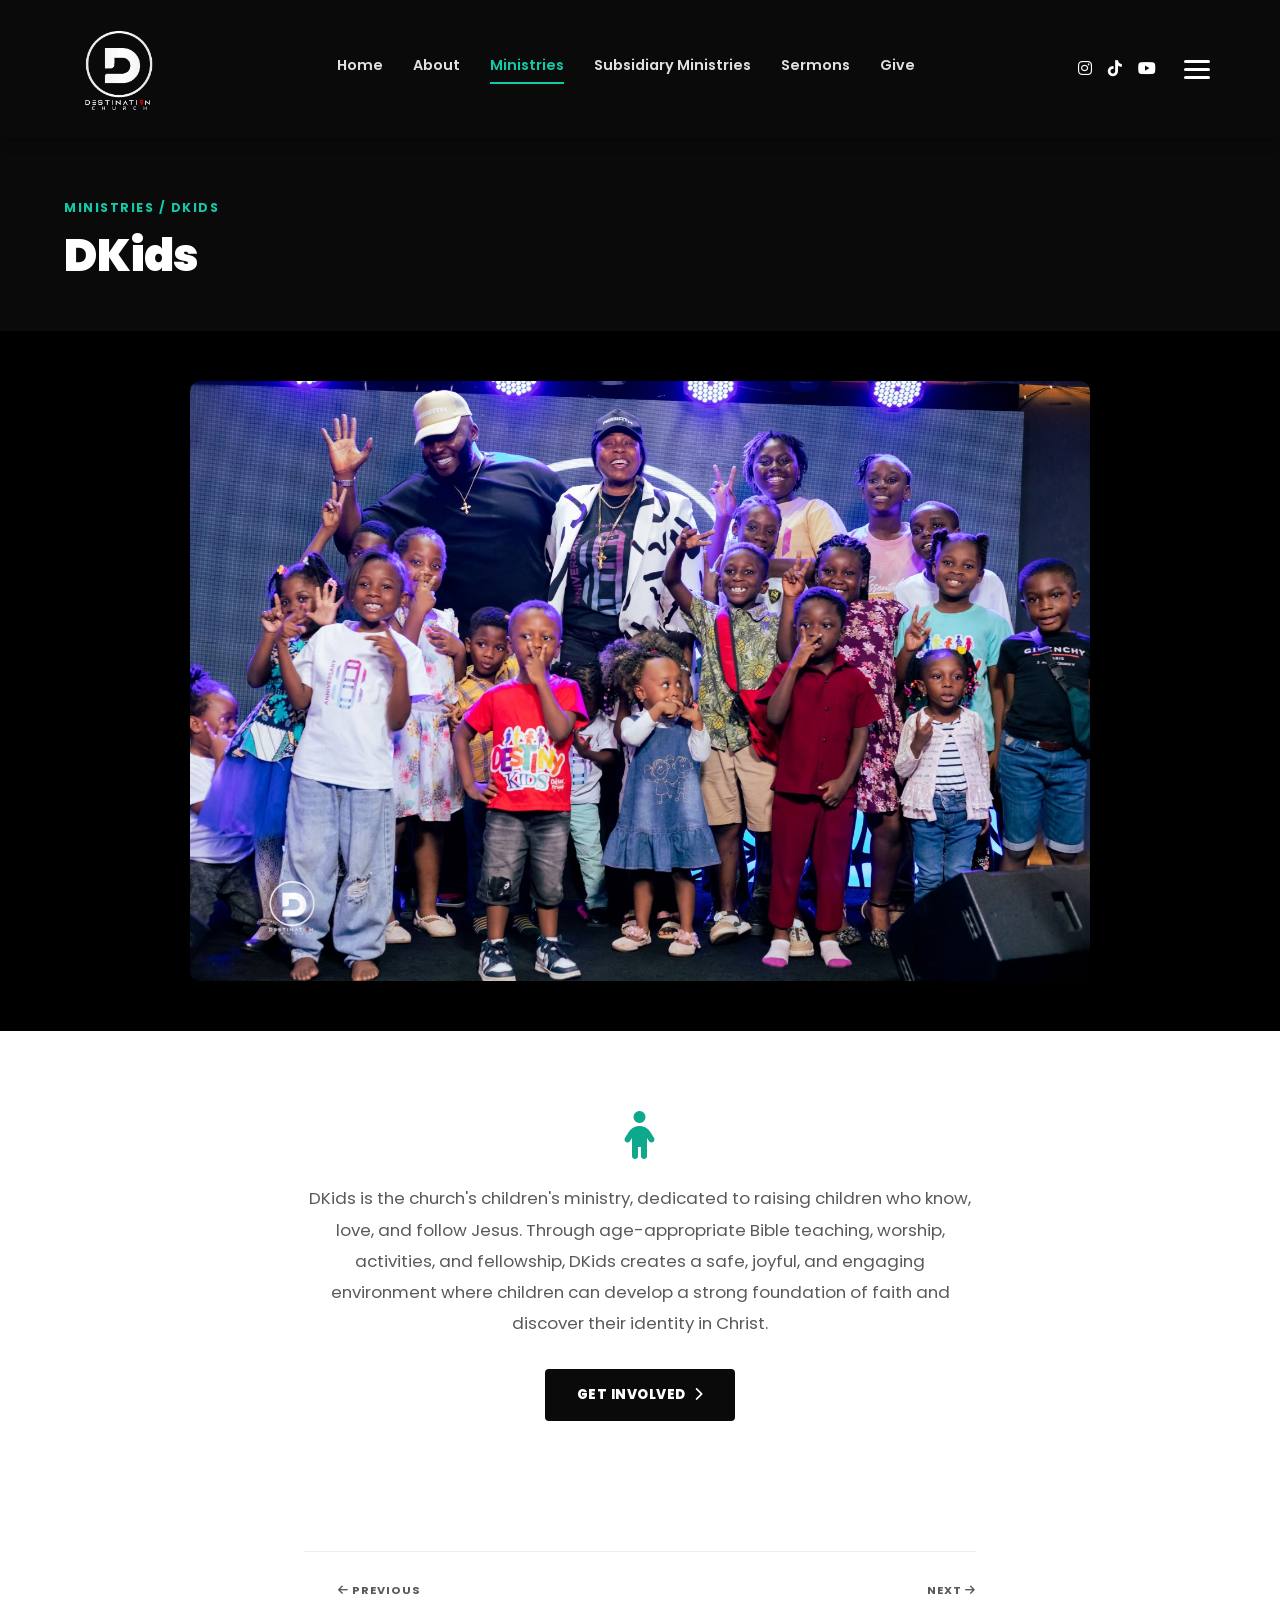
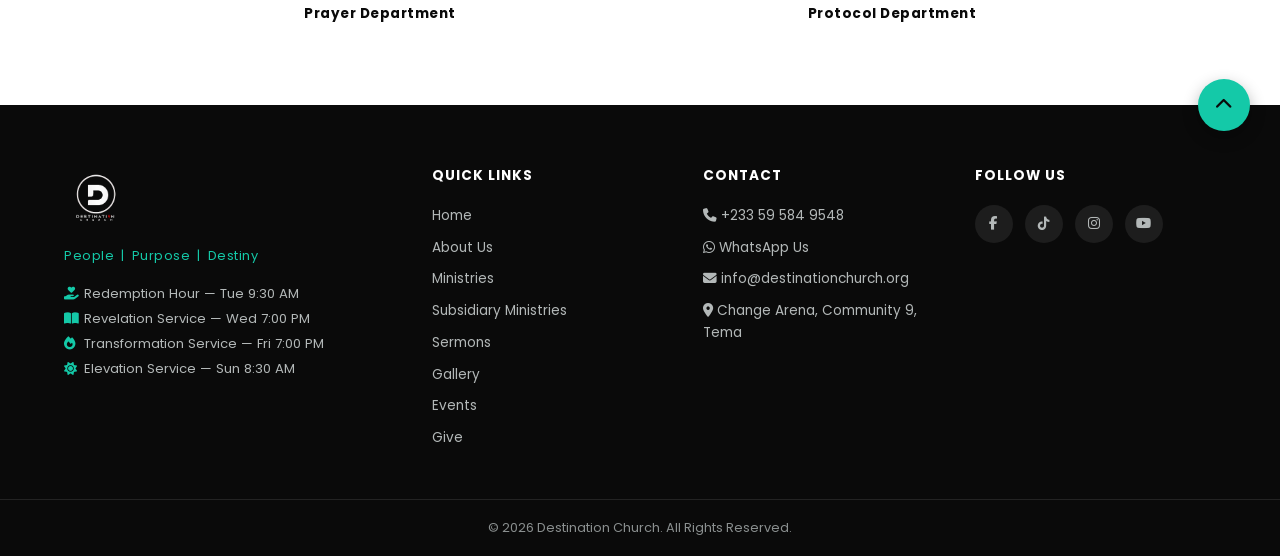
<file: ministries/dkids.html>
<!DOCTYPE html>
<html lang="en">
<head>
<meta charset="UTF-8">
<meta name="viewport" content="width=device-width, initial-scale=1.0">
<title>DKids | Destination Church</title>
<meta name="description" content="DKids is the church's children's ministry, dedicated to raising children who know, love, and follow Jesus.">
<link rel="canonical" href="https://destinationchurchgh.com/ministries/dkids.html">
<link rel="icon" type="image/png" href="../images/logo-original.jpg">
<link rel="stylesheet" href="https://cdnjs.cloudflare.com/ajax/libs/font-awesome/6.5.1/css/all.min.css">
<link rel="stylesheet" href="https://fonts.googleapis.com/css2?family=Poppins:wght@400;500;600;700;800;900&display=swap">
<link rel="stylesheet" href="../css/style.css?v=68">
</head>
<body>

<!-- Header -->
<header class="header">
  <div class="container header-inner">
    <a href="../index.html#home" class="logo">
      <img src="../images/logo.png" alt="Destination Church" class="logo-img">
    </a>

    <nav class="nav" id="nav">
      <a href="../index.html#home">Home</a>
      <a href="../about.html">About</a>
      <a href="../index.html#ministries" class="active">Ministries</a>
      <a href="../index.html#subsidiary-ministry">Subsidiary Ministries</a>
      <a href="../index.html#sermons">Sermons</a>
      <a href="../index.html#give">Give</a>
    </nav>

    <div class="header-right">
      <div class="header-social">
        <a href="https://www.instagram.com/destination_church?stkn=dHR6bGFnNGd0enI=" target="_blank" rel="noopener" aria-label="Instagram"><i class="fa-brands fa-instagram"></i></a>
        <a href="https://www.tiktok.com/@destinationchurch1?_r=1&_t=ZP-99WkLDfuyVy" target="_blank" rel="noopener" aria-label="TikTok"><i class="fa-brands fa-tiktok"></i></a>
        <a href="https://www.youtube.com/results?search_query=prophet+david+kyei" target="_blank" rel="noopener" aria-label="YouTube"><i class="fa-brands fa-youtube"></i></a>
      </div>
      <button class="hamburger" id="hamburger" aria-label="Toggle menu">
        <span></span><span></span><span></span>
      </button>
    </div>
  </div>
</header>

<!-- More Menu -->
<div class="more-menu" id="moreMenu">
  <div class="container more-menu-inner">
    <nav class="more-menu-links">
      <a href="../index.html#home">Home</a>
      <a href="../about.html">About</a>
      <a href="../index.html#ministries" class="active">Ministries</a>
      <a href="../index.html#subsidiary-ministry">Subsidiary Ministries</a>
      <a href="../index.html#sermons">Sermons</a>
      <a href="../index.html#gallery">Gallery</a>
      <a href="../index.html#events">Events</a>
      <a href="../index.html#give">Give</a>
      <a href="../index.html#prayer">Prayer Request</a>
      <a href="../index.html#visit">Plan Your Visit</a>
      <a href="../index.html#contact">Contact</a>
    </nav>
    <div class="more-menu-info">
      <p><i class="fa-solid fa-clock"></i> Elevation Service — Sun 8:30 AM</p>
      <p><i class="fa-solid fa-clock"></i> Transformation Service — Fri 7:00 PM</p>
      <p><a href="tel:+233595849548"><i class="fa-solid fa-phone"></i> +233 59 584 9548</a></p>
      <p><a href="https://wa.me/233595849548" target="_blank"><i class="fa-brands fa-whatsapp"></i> WhatsApp Us</a></p>
      <p><i class="fa-solid fa-location-dot"></i> Change Arena, Community 9, Tema</p>
    </div>
  </div>
</div>

<!-- Page Hero -->
<section class="page-hero">
  <div class="container">
    <span class="page-breadcrumb"><a href="../index.html#ministries">Ministries</a> / DKids</span>
    <h1>DKids</h1>
  </div>
</section>

<!-- Photo Gallery -->
<section class="ministry-gallery">
  <div class="ministry-slideshow ministry-slideshow-particles" id="ministrySlideshow">
    <div class="ministry-slide" style="background-image:url('../images/ministries/dkids-1.jpg')"></div>
    <div class="ministry-slide" style="background-image:url('../images/ministries/dkids-2.jpg')"></div>
    <div class="ministry-slide" style="background-image:url('../images/ministries/dkids-3.jpg')"></div>
    <div class="ministry-slide" style="background-image:url('../images/ministries/dkids-4.jpg')"></div>
    <div class="ministry-slide" style="background-image:url('../images/ministries/dkids-5.jpg')"></div>
    <div class="ministry-slide" style="background-image:url('../images/ministries/dkids-6.jpg')"></div>
    <div class="ministry-slide" style="background-image:url('../images/ministries/dkids-7.jpg')"></div>
  </div>
</section>

<!-- Ministry Detail -->
<section class="ministry-detail">
  <div class="container ministry-detail-inner">
    <i class="fa-solid fa-child"></i>
    <p>DKids is the church's children's ministry, dedicated to raising children who know, love, and follow Jesus. Through age-appropriate Bible teaching, worship, activities, and fellowship, DKids creates a safe, joyful, and engaging environment where children can develop a strong foundation of faith and discover their identity in Christ.</p>
    <a href="../index.html#prayer" class="btn btn-navy">GET INVOLVED <i class="fa-solid fa-chevron-right"></i></a>
  </div>
</section>

<section class="ministry-detail" style="padding-top:0;">
  <div class="container ministry-detail-inner">
    <div class="ministry-nav">
      <a href="prayer-department.html" class="prev">
        <span class="nav-label"><i class="fa-solid fa-arrow-left"></i> Previous</span>
        Prayer Department
      </a>
      <a href="protocol-department.html" class="next">
        <span class="nav-label">Next <i class="fa-solid fa-arrow-right"></i></span>
        Protocol Department
      </a>
    </div>
  </div>
</section>

<!-- Footer -->
<footer class="footer" id="contact">
  <div class="container footer-inner">
    <div class="footer-col">
      <a href="../index.html#home" class="logo footer-logo">
        <img src="../images/logo.png" alt="Destination Church" class="footer-logo-img">
      </a>
      <p class="footer-tagline">People &nbsp;|&nbsp; Purpose &nbsp;|&nbsp; Destiny</p>
      <p class="footer-times">
        <i class="fa-solid fa-hand-holding-heart"></i> Redemption Hour — Tue 9:30 AM<br>
        <i class="fa-solid fa-book-open"></i> Revelation Service — Wed 7:00 PM<br>
        <i class="fa-solid fa-fire"></i> Transformation Service — Fri 7:00 PM<br>
        <i class="fa-solid fa-sun"></i> Elevation Service — Sun 8:30 AM
      </p>
    </div>
    <div class="footer-col">
      <h4>QUICK LINKS</h4>
      <a href="../index.html#home">Home</a>
      <a href="../about.html">About Us</a>
      <a href="../index.html#ministries">Ministries</a>
      <a href="../index.html#subsidiary-ministry">Subsidiary Ministries</a>
      <a href="../index.html#sermons">Sermons</a>
      <a href="../index.html#gallery">Gallery</a>
      <a href="../index.html#events">Events</a>
      <a href="../index.html#give">Give</a>
    </div>
    <div class="footer-col">
      <h4>CONTACT</h4>
      <a href="tel:+233595849548"><i class="fa-solid fa-phone"></i> +233 59 584 9548</a>
      <a href="https://wa.me/233595849548"><i class="fa-brands fa-whatsapp"></i> WhatsApp Us</a>
      <a href="mailto:info@destinationchurch.org"><i class="fa-solid fa-envelope"></i> info@destinationchurch.org</a>
      <a href="../index.html#visit"><i class="fa-solid fa-location-dot"></i> Change Arena, Community 9, Tema</a>
    </div>
    <div class="footer-col">
      <h4>FOLLOW US</h4>
      <div class="footer-social">
        <a href="#" aria-label="Facebook"><i class="fa-brands fa-facebook-f"></i></a>
        <a href="https://www.tiktok.com/@destinationchurch1?_r=1&_t=ZP-99WkLDfuyVy" target="_blank" rel="noopener" aria-label="TikTok"><i class="fa-brands fa-tiktok"></i></a>
        <a href="https://www.instagram.com/destination_church?stkn=dHR6bGFnNGd0enI=" target="_blank" rel="noopener" aria-label="Instagram"><i class="fa-brands fa-instagram"></i></a>
        <a href="https://www.youtube.com/results?search_query=prophet+david+kyei" target="_blank" rel="noopener" aria-label="YouTube"><i class="fa-brands fa-youtube"></i></a>
      </div>
    </div>
  </div>
  <div class="footer-bottom">
    <p>&copy; 2026 Destination Church. All Rights Reserved.</p>
  </div>
  <button id="backToTop" class="back-to-top" aria-label="Back to top"><i class="fa-solid fa-chevron-up"></i></button>
</footer>

<script src="../js/ministry.js?v=8"></script>
</body>
</html>
</file>
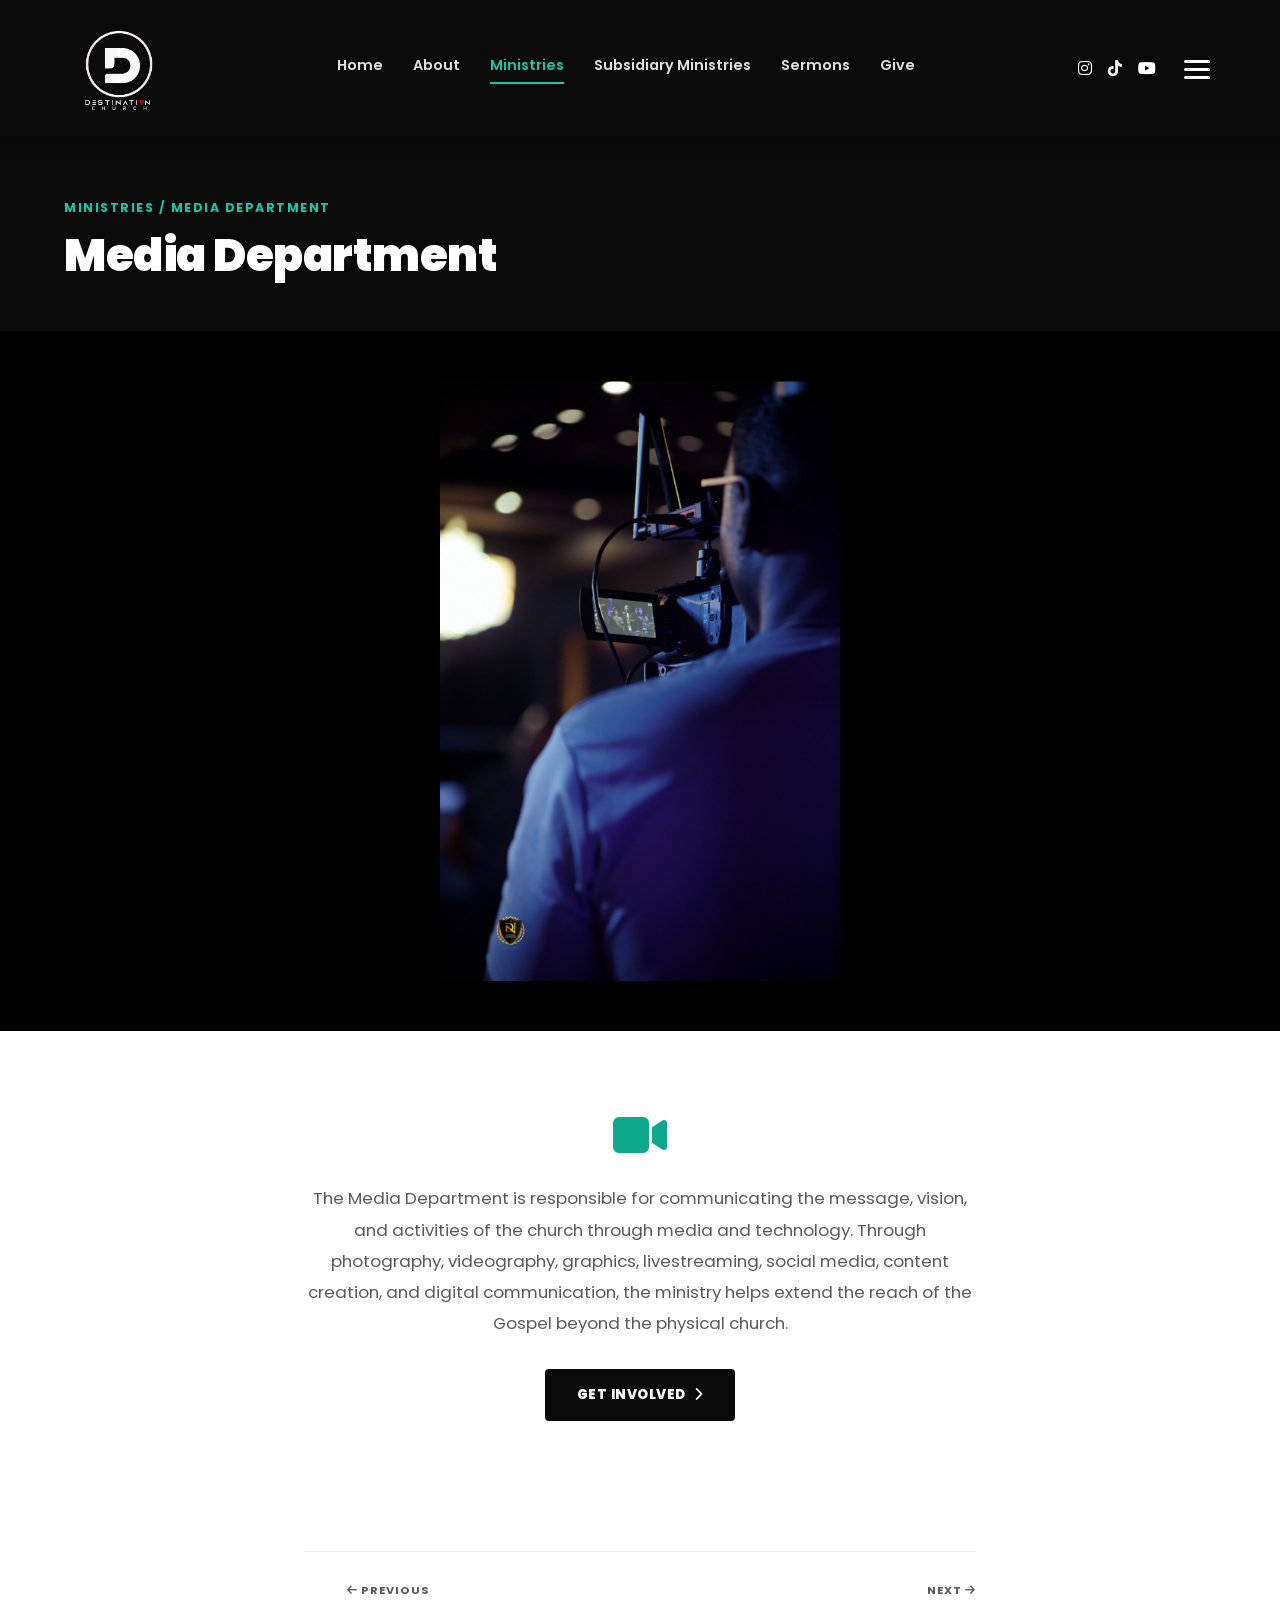
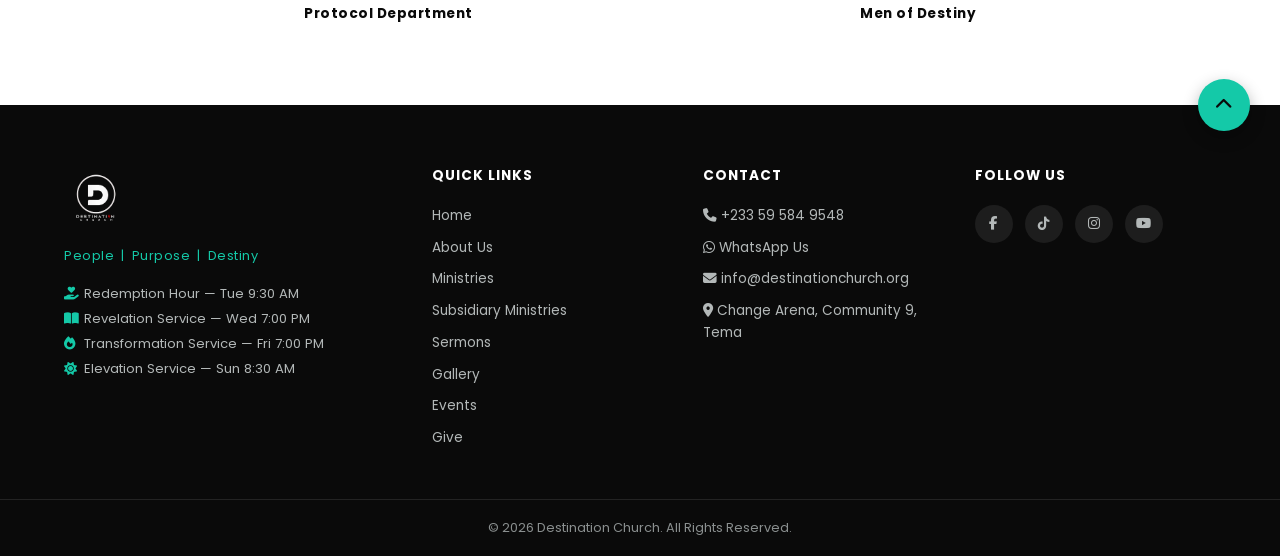
<file: ministries/media-department.html>
<!DOCTYPE html>
<html lang="en">
<head>
<meta charset="UTF-8">
<meta name="viewport" content="width=device-width, initial-scale=1.0">
<title>Media Department | Destination Church</title>
<meta name="description" content="The Media Department is responsible for communicating the message, vision, and activities of the church through media and technology.">
<link rel="canonical" href="https://destinationchurchgh.com/ministries/media-department.html">
<link rel="icon" type="image/png" href="../images/logo-original.jpg">
<link rel="stylesheet" href="https://cdnjs.cloudflare.com/ajax/libs/font-awesome/6.5.1/css/all.min.css">
<link rel="stylesheet" href="https://fonts.googleapis.com/css2?family=Poppins:wght@400;500;600;700;800;900&display=swap">
<link rel="stylesheet" href="../css/style.css?v=68">
</head>
<body>

<!-- Header -->
<header class="header">
  <div class="container header-inner">
    <a href="../index.html#home" class="logo">
      <img src="../images/logo.png" alt="Destination Church" class="logo-img">
    </a>

    <nav class="nav" id="nav">
      <a href="../index.html#home">Home</a>
      <a href="../about.html">About</a>
      <a href="../index.html#ministries" class="active">Ministries</a>
      <a href="../index.html#subsidiary-ministry">Subsidiary Ministries</a>
      <a href="../index.html#sermons">Sermons</a>
      <a href="../index.html#give">Give</a>
    </nav>

    <div class="header-right">
      <div class="header-social">
        <a href="https://www.instagram.com/destination_church?stkn=dHR6bGFnNGd0enI=" target="_blank" rel="noopener" aria-label="Instagram"><i class="fa-brands fa-instagram"></i></a>
        <a href="https://www.tiktok.com/@destinationchurch1?_r=1&_t=ZP-99WkLDfuyVy" target="_blank" rel="noopener" aria-label="TikTok"><i class="fa-brands fa-tiktok"></i></a>
        <a href="https://www.youtube.com/results?search_query=prophet+david+kyei" target="_blank" rel="noopener" aria-label="YouTube"><i class="fa-brands fa-youtube"></i></a>
      </div>
      <button class="hamburger" id="hamburger" aria-label="Toggle menu">
        <span></span><span></span><span></span>
      </button>
    </div>
  </div>
</header>

<!-- More Menu -->
<div class="more-menu" id="moreMenu">
  <div class="container more-menu-inner">
    <nav class="more-menu-links">
      <a href="../index.html#home">Home</a>
      <a href="../about.html">About</a>
      <a href="../index.html#ministries" class="active">Ministries</a>
      <a href="../index.html#subsidiary-ministry">Subsidiary Ministries</a>
      <a href="../index.html#sermons">Sermons</a>
      <a href="../index.html#gallery">Gallery</a>
      <a href="../index.html#events">Events</a>
      <a href="../index.html#give">Give</a>
      <a href="../index.html#prayer">Prayer Request</a>
      <a href="../index.html#visit">Plan Your Visit</a>
      <a href="../index.html#contact">Contact</a>
    </nav>
    <div class="more-menu-info">
      <p><i class="fa-solid fa-clock"></i> Elevation Service — Sun 8:30 AM</p>
      <p><i class="fa-solid fa-clock"></i> Transformation Service — Fri 7:00 PM</p>
      <p><a href="tel:+233595849548"><i class="fa-solid fa-phone"></i> +233 59 584 9548</a></p>
      <p><a href="https://wa.me/233595849548" target="_blank"><i class="fa-brands fa-whatsapp"></i> WhatsApp Us</a></p>
      <p><i class="fa-solid fa-location-dot"></i> Change Arena, Community 9, Tema</p>
    </div>
  </div>
</div>

<!-- Page Hero -->
<section class="page-hero">
  <div class="container">
    <span class="page-breadcrumb"><a href="../index.html#ministries">Ministries</a> / Media Department</span>
    <h1>Media Department</h1>
  </div>
</section>

<!-- Photo Gallery -->
<section class="ministry-gallery">
  <div class="ministry-slideshow ministry-slideshow-wipe" id="ministrySlideshow">
    <div class="ministry-slide" style="background-image:url('../images/ministries/media-department-1.jpg')"></div>
    <div class="ministry-slide" style="background-image:url('../images/ministries/media-department-2.jpg')"></div>
    <div class="ministry-slide" style="background-image:url('../images/ministries/media-department-3.jpg')"></div>
    <div class="ministry-slide" style="background-image:url('../images/ministries/media-department-4.jpg')"></div>
  </div>
</section>

<!-- Ministry Detail -->
<section class="ministry-detail">
  <div class="container ministry-detail-inner">
    <i class="fa-solid fa-video"></i>
    <p>The Media Department is responsible for communicating the message, vision, and activities of the church through media and technology. Through photography, videography, graphics, livestreaming, social media, content creation, and digital communication, the ministry helps extend the reach of the Gospel beyond the physical church.</p>
    <a href="../index.html#prayer" class="btn btn-navy">GET INVOLVED <i class="fa-solid fa-chevron-right"></i></a>
  </div>
</section>

<section class="ministry-detail" style="padding-top:0;">
  <div class="container ministry-detail-inner">
    <div class="ministry-nav">
      <a href="protocol-department.html" class="prev">
        <span class="nav-label"><i class="fa-solid fa-arrow-left"></i> Previous</span>
        Protocol Department
      </a>
      <a href="men-of-destiny.html" class="next">
        <span class="nav-label">Next <i class="fa-solid fa-arrow-right"></i></span>
        Men of Destiny
      </a>
    </div>
  </div>
</section>

<!-- Footer -->
<footer class="footer" id="contact">
  <div class="container footer-inner">
    <div class="footer-col">
      <a href="../index.html#home" class="logo footer-logo">
        <img src="../images/logo.png" alt="Destination Church" class="footer-logo-img">
      </a>
      <p class="footer-tagline">People &nbsp;|&nbsp; Purpose &nbsp;|&nbsp; Destiny</p>
      <p class="footer-times">
        <i class="fa-solid fa-hand-holding-heart"></i> Redemption Hour — Tue 9:30 AM<br>
        <i class="fa-solid fa-book-open"></i> Revelation Service — Wed 7:00 PM<br>
        <i class="fa-solid fa-fire"></i> Transformation Service — Fri 7:00 PM<br>
        <i class="fa-solid fa-sun"></i> Elevation Service — Sun 8:30 AM
      </p>
    </div>
    <div class="footer-col">
      <h4>QUICK LINKS</h4>
      <a href="../index.html#home">Home</a>
      <a href="../about.html">About Us</a>
      <a href="../index.html#ministries">Ministries</a>
      <a href="../index.html#subsidiary-ministry">Subsidiary Ministries</a>
      <a href="../index.html#sermons">Sermons</a>
      <a href="../index.html#gallery">Gallery</a>
      <a href="../index.html#events">Events</a>
      <a href="../index.html#give">Give</a>
    </div>
    <div class="footer-col">
      <h4>CONTACT</h4>
      <a href="tel:+233595849548"><i class="fa-solid fa-phone"></i> +233 59 584 9548</a>
      <a href="https://wa.me/233595849548"><i class="fa-brands fa-whatsapp"></i> WhatsApp Us</a>
      <a href="mailto:info@destinationchurch.org"><i class="fa-solid fa-envelope"></i> info@destinationchurch.org</a>
      <a href="../index.html#visit"><i class="fa-solid fa-location-dot"></i> Change Arena, Community 9, Tema</a>
    </div>
    <div class="footer-col">
      <h4>FOLLOW US</h4>
      <div class="footer-social">
        <a href="#" aria-label="Facebook"><i class="fa-brands fa-facebook-f"></i></a>
        <a href="https://www.tiktok.com/@destinationchurch1?_r=1&_t=ZP-99WkLDfuyVy" target="_blank" rel="noopener" aria-label="TikTok"><i class="fa-brands fa-tiktok"></i></a>
        <a href="https://www.instagram.com/destination_church?stkn=dHR6bGFnNGd0enI=" target="_blank" rel="noopener" aria-label="Instagram"><i class="fa-brands fa-instagram"></i></a>
        <a href="https://www.youtube.com/results?search_query=prophet+david+kyei" target="_blank" rel="noopener" aria-label="YouTube"><i class="fa-brands fa-youtube"></i></a>
      </div>
    </div>
  </div>
  <div class="footer-bottom">
    <p>&copy; 2026 Destination Church. All Rights Reserved.</p>
  </div>
  <button id="backToTop" class="back-to-top" aria-label="Back to top"><i class="fa-solid fa-chevron-up"></i></button>
</footer>

<script src="../js/ministry.js?v=8"></script>
</body>
</html>
</file>
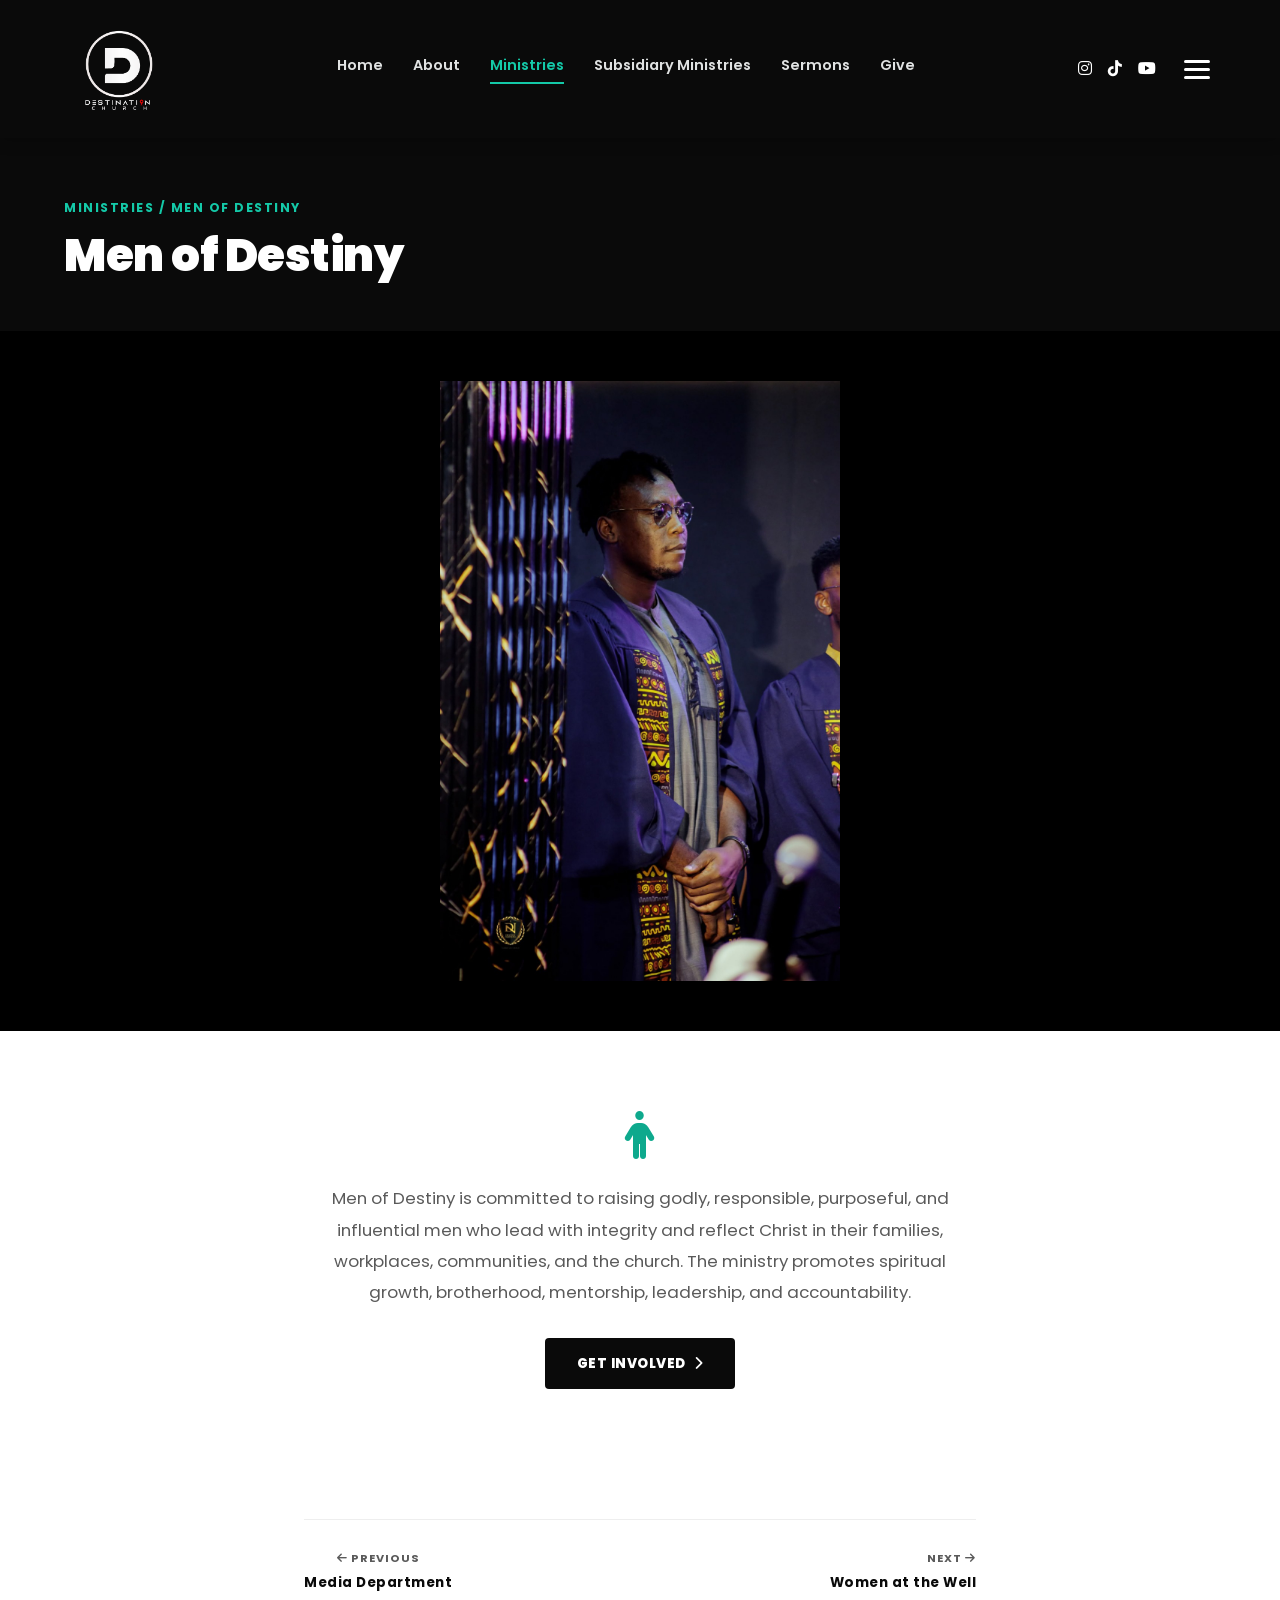
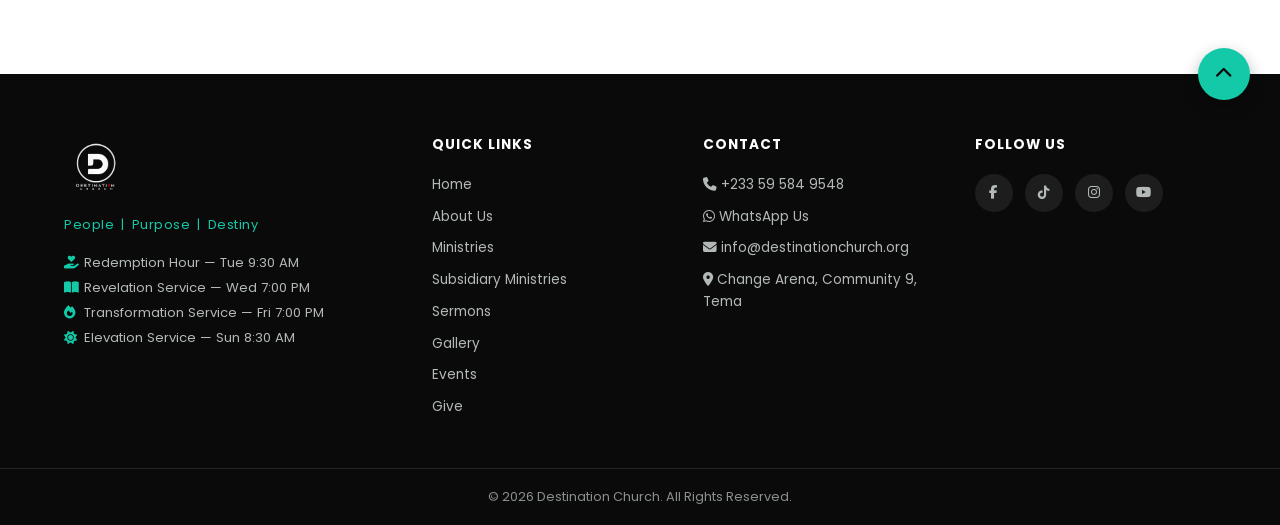
<file: ministries/men-of-destiny.html>
<!DOCTYPE html>
<html lang="en">
<head>
<meta charset="UTF-8">
<meta name="viewport" content="width=device-width, initial-scale=1.0">
<title>Men of Destiny | Destination Church</title>
<meta name="description" content="Men of Destiny is committed to raising godly, responsible, purposeful, and influential men who lead with integrity and reflect Christ in their families, workplaces, communities, and the church.">
<link rel="canonical" href="https://destinationchurchgh.com/ministries/men-of-destiny.html">
<link rel="icon" type="image/png" href="../images/logo-original.jpg">
<link rel="stylesheet" href="https://cdnjs.cloudflare.com/ajax/libs/font-awesome/6.5.1/css/all.min.css">
<link rel="stylesheet" href="https://fonts.googleapis.com/css2?family=Poppins:wght@400;500;600;700;800;900&display=swap">
<link rel="stylesheet" href="../css/style.css?v=68">
</head>
<body>

<!-- Header -->
<header class="header">
  <div class="container header-inner">
    <a href="../index.html#home" class="logo">
      <img src="../images/logo.png" alt="Destination Church" class="logo-img">
    </a>

    <nav class="nav" id="nav">
      <a href="../index.html#home">Home</a>
      <a href="../about.html">About</a>
      <a href="../index.html#ministries" class="active">Ministries</a>
      <a href="../index.html#subsidiary-ministry">Subsidiary Ministries</a>
      <a href="../index.html#sermons">Sermons</a>
      <a href="../index.html#give">Give</a>
    </nav>

    <div class="header-right">
      <div class="header-social">
        <a href="https://www.instagram.com/destination_church?stkn=dHR6bGFnNGd0enI=" target="_blank" rel="noopener" aria-label="Instagram"><i class="fa-brands fa-instagram"></i></a>
        <a href="https://www.tiktok.com/@destinationchurch1?_r=1&_t=ZP-99WkLDfuyVy" target="_blank" rel="noopener" aria-label="TikTok"><i class="fa-brands fa-tiktok"></i></a>
        <a href="https://www.youtube.com/results?search_query=prophet+david+kyei" target="_blank" rel="noopener" aria-label="YouTube"><i class="fa-brands fa-youtube"></i></a>
      </div>
      <button class="hamburger" id="hamburger" aria-label="Toggle menu">
        <span></span><span></span><span></span>
      </button>
    </div>
  </div>
</header>

<!-- More Menu -->
<div class="more-menu" id="moreMenu">
  <div class="container more-menu-inner">
    <nav class="more-menu-links">
      <a href="../index.html#home">Home</a>
      <a href="../about.html">About</a>
      <a href="../index.html#ministries" class="active">Ministries</a>
      <a href="../index.html#subsidiary-ministry">Subsidiary Ministries</a>
      <a href="../index.html#sermons">Sermons</a>
      <a href="../index.html#gallery">Gallery</a>
      <a href="../index.html#events">Events</a>
      <a href="../index.html#give">Give</a>
      <a href="../index.html#prayer">Prayer Request</a>
      <a href="../index.html#visit">Plan Your Visit</a>
      <a href="../index.html#contact">Contact</a>
    </nav>
    <div class="more-menu-info">
      <p><i class="fa-solid fa-clock"></i> Elevation Service — Sun 8:30 AM</p>
      <p><i class="fa-solid fa-clock"></i> Transformation Service — Fri 7:00 PM</p>
      <p><a href="tel:+233595849548"><i class="fa-solid fa-phone"></i> +233 59 584 9548</a></p>
      <p><a href="https://wa.me/233595849548" target="_blank"><i class="fa-brands fa-whatsapp"></i> WhatsApp Us</a></p>
      <p><i class="fa-solid fa-location-dot"></i> Change Arena, Community 9, Tema</p>
    </div>
  </div>
</div>

<!-- Page Hero -->
<section class="page-hero">
  <div class="container">
    <span class="page-breadcrumb"><a href="../index.html#ministries">Ministries</a> / Men of Destiny</span>
    <h1>Men of Destiny</h1>
  </div>
</section>

<!-- Photo Gallery -->
<section class="ministry-gallery">
  <div class="ministry-slideshow" id="ministrySlideshow">
    <div class="ministry-slide" style="background-image:url('../images/ministries/men-of-destiny-1.jpg')"></div>
    <div class="ministry-slide" style="background-image:url('../images/ministries/men-of-destiny-2.jpg')"></div>
    <div class="ministry-slide" style="background-image:url('../images/ministries/men-of-destiny-3.jpg')"></div>
    <div class="ministry-slide" style="background-image:url('../images/ministries/men-of-destiny-4.jpg')"></div>
    <div class="ministry-slide" style="background-image:url('../images/ministries/men-of-destiny-5.jpg')"></div>
    <div class="ministry-slide" style="background-image:url('../images/ministries/men-of-destiny-6.jpg')"></div>
    <div class="ministry-slide" style="background-image:url('../images/ministries/men-of-destiny-7.jpg')"></div>
    <div class="ministry-slide" style="background-image:url('../images/ministries/men-of-destiny-8.jpg')"></div>
    <div class="ministry-slide" style="background-image:url('../images/ministries/men-of-destiny-9.jpg')"></div>
    <div class="ministry-slide" style="background-image:url('../images/ministries/men-of-destiny-10.jpg')"></div>
  </div>
</section>

<!-- Ministry Detail -->
<section class="ministry-detail">
  <div class="container ministry-detail-inner">
    <i class="fa-solid fa-person"></i>
    <p>Men of Destiny is committed to raising godly, responsible, purposeful, and influential men who lead with integrity and reflect Christ in their families, workplaces, communities, and the church. The ministry promotes spiritual growth, brotherhood, mentorship, leadership, and accountability.</p>
    <a href="../index.html#prayer" class="btn btn-navy">GET INVOLVED <i class="fa-solid fa-chevron-right"></i></a>
  </div>
</section>

<section class="ministry-detail" style="padding-top:0;">
  <div class="container ministry-detail-inner">
    <div class="ministry-nav">
      <a href="media-department.html" class="prev">
        <span class="nav-label"><i class="fa-solid fa-arrow-left"></i> Previous</span>
        Media Department
      </a>
      <a href="women-at-the-well.html" class="next">
        <span class="nav-label">Next <i class="fa-solid fa-arrow-right"></i></span>
        Women at the Well
      </a>
    </div>
  </div>
</section>

<!-- Footer -->
<footer class="footer" id="contact">
  <div class="container footer-inner">
    <div class="footer-col">
      <a href="../index.html#home" class="logo footer-logo">
        <img src="../images/logo.png" alt="Destination Church" class="footer-logo-img">
      </a>
      <p class="footer-tagline">People &nbsp;|&nbsp; Purpose &nbsp;|&nbsp; Destiny</p>
      <p class="footer-times">
        <i class="fa-solid fa-hand-holding-heart"></i> Redemption Hour — Tue 9:30 AM<br>
        <i class="fa-solid fa-book-open"></i> Revelation Service — Wed 7:00 PM<br>
        <i class="fa-solid fa-fire"></i> Transformation Service — Fri 7:00 PM<br>
        <i class="fa-solid fa-sun"></i> Elevation Service — Sun 8:30 AM
      </p>
    </div>
    <div class="footer-col">
      <h4>QUICK LINKS</h4>
      <a href="../index.html#home">Home</a>
      <a href="../about.html">About Us</a>
      <a href="../index.html#ministries">Ministries</a>
      <a href="../index.html#subsidiary-ministry">Subsidiary Ministries</a>
      <a href="../index.html#sermons">Sermons</a>
      <a href="../index.html#gallery">Gallery</a>
      <a href="../index.html#events">Events</a>
      <a href="../index.html#give">Give</a>
    </div>
    <div class="footer-col">
      <h4>CONTACT</h4>
      <a href="tel:+233595849548"><i class="fa-solid fa-phone"></i> +233 59 584 9548</a>
      <a href="https://wa.me/233595849548"><i class="fa-brands fa-whatsapp"></i> WhatsApp Us</a>
      <a href="mailto:info@destinationchurch.org"><i class="fa-solid fa-envelope"></i> info@destinationchurch.org</a>
      <a href="../index.html#visit"><i class="fa-solid fa-location-dot"></i> Change Arena, Community 9, Tema</a>
    </div>
    <div class="footer-col">
      <h4>FOLLOW US</h4>
      <div class="footer-social">
        <a href="#" aria-label="Facebook"><i class="fa-brands fa-facebook-f"></i></a>
        <a href="https://www.tiktok.com/@destinationchurch1?_r=1&_t=ZP-99WkLDfuyVy" target="_blank" rel="noopener" aria-label="TikTok"><i class="fa-brands fa-tiktok"></i></a>
        <a href="https://www.instagram.com/destination_church?stkn=dHR6bGFnNGd0enI=" target="_blank" rel="noopener" aria-label="Instagram"><i class="fa-brands fa-instagram"></i></a>
        <a href="https://www.youtube.com/results?search_query=prophet+david+kyei" target="_blank" rel="noopener" aria-label="YouTube"><i class="fa-brands fa-youtube"></i></a>
      </div>
    </div>
  </div>
  <div class="footer-bottom">
    <p>&copy; 2026 Destination Church. All Rights Reserved.</p>
  </div>
  <button id="backToTop" class="back-to-top" aria-label="Back to top"><i class="fa-solid fa-chevron-up"></i></button>
</footer>

<script src="../js/ministry.js?v=8"></script>
</body>
</html>
</file>
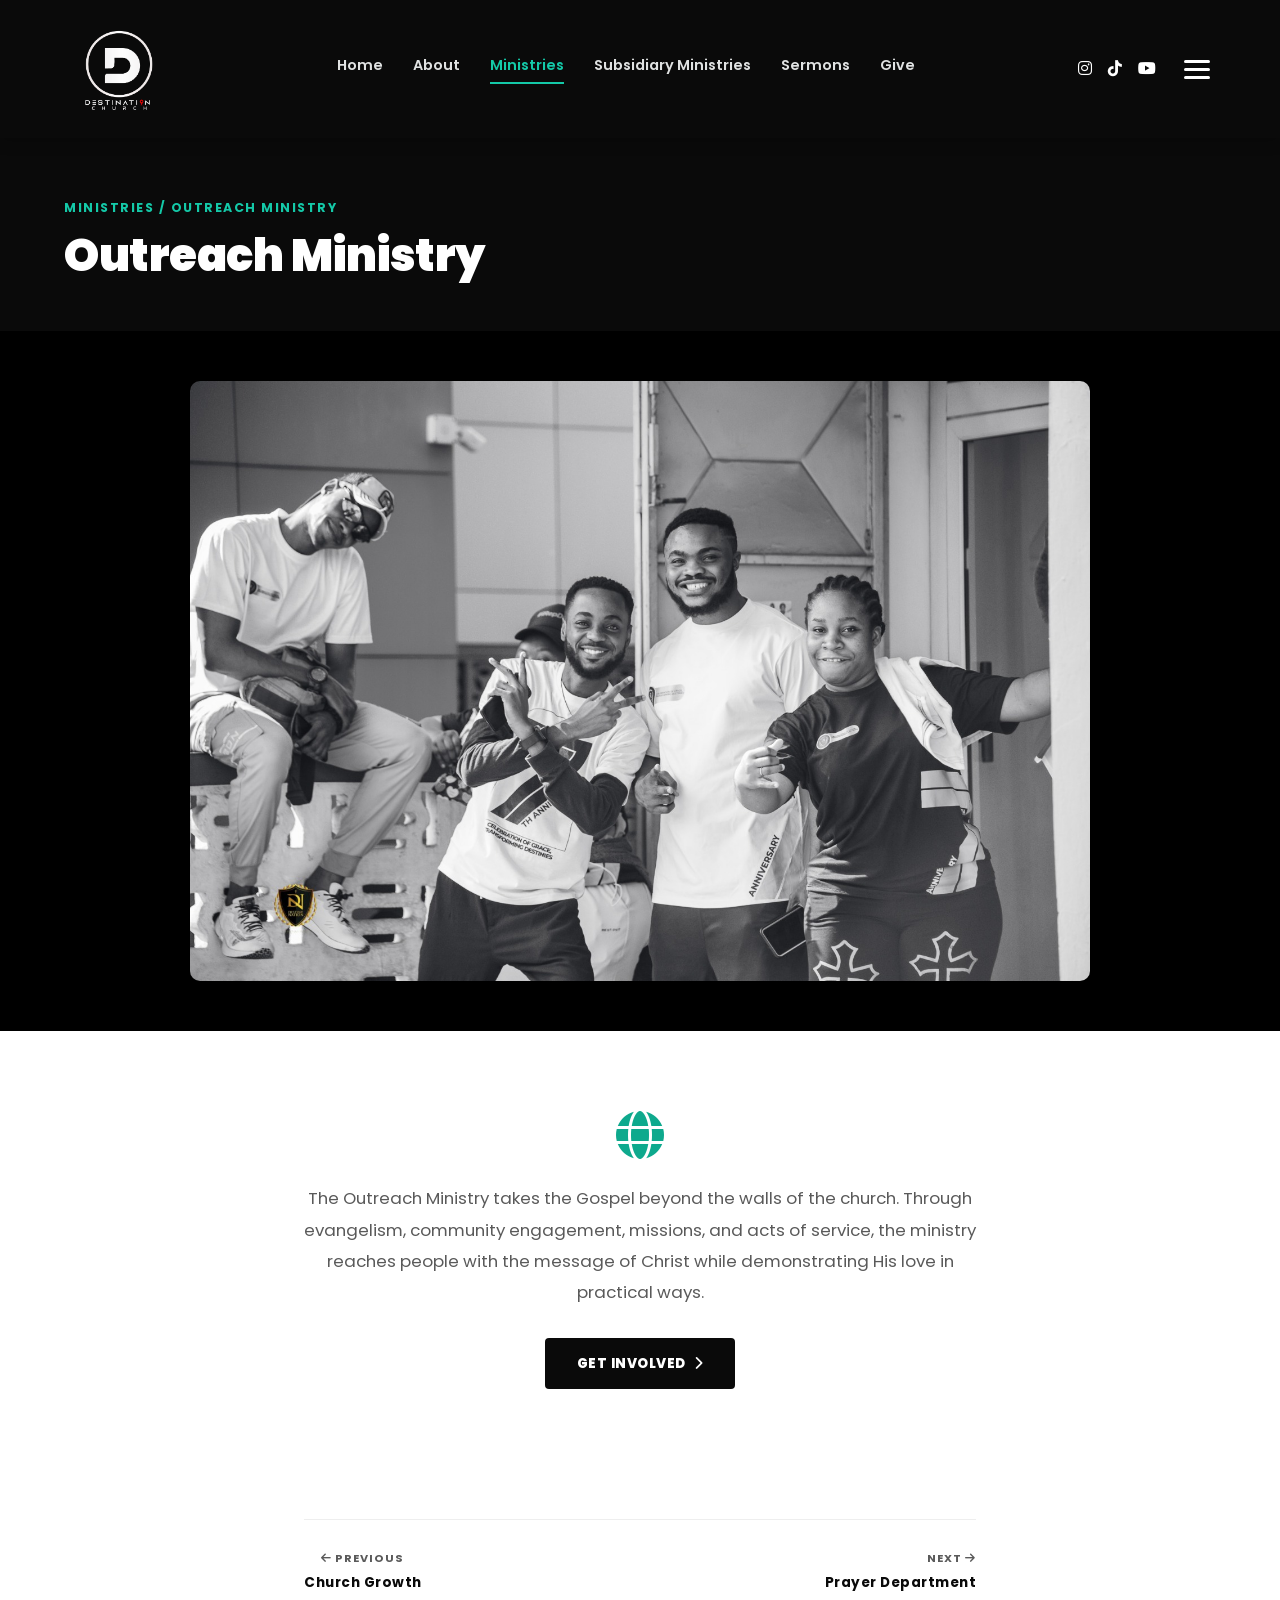
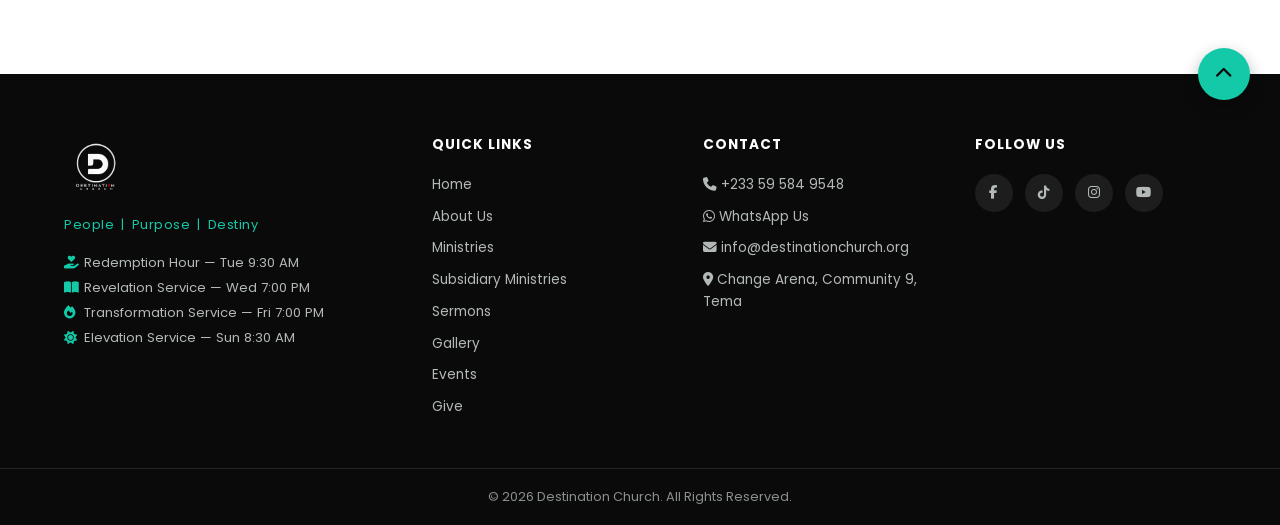
<file: ministries/outreach-ministry.html>
<!DOCTYPE html>
<html lang="en">
<head>
<meta charset="UTF-8">
<meta name="viewport" content="width=device-width, initial-scale=1.0">
<title>Outreach Ministry | Destination Church</title>
<meta name="description" content="The Outreach Ministry takes the Gospel beyond the walls of the church.">
<link rel="canonical" href="https://destinationchurchgh.com/ministries/outreach-ministry.html">
<link rel="icon" type="image/png" href="../images/logo-original.jpg">
<link rel="stylesheet" href="https://cdnjs.cloudflare.com/ajax/libs/font-awesome/6.5.1/css/all.min.css">
<link rel="stylesheet" href="https://fonts.googleapis.com/css2?family=Poppins:wght@400;500;600;700;800;900&display=swap">
<link rel="stylesheet" href="../css/style.css?v=68">
</head>
<body>

<!-- Header -->
<header class="header">
  <div class="container header-inner">
    <a href="../index.html#home" class="logo">
      <img src="../images/logo.png" alt="Destination Church" class="logo-img">
    </a>

    <nav class="nav" id="nav">
      <a href="../index.html#home">Home</a>
      <a href="../about.html">About</a>
      <a href="../index.html#ministries" class="active">Ministries</a>
      <a href="../index.html#subsidiary-ministry">Subsidiary Ministries</a>
      <a href="../index.html#sermons">Sermons</a>
      <a href="../index.html#give">Give</a>
    </nav>

    <div class="header-right">
      <div class="header-social">
        <a href="https://www.instagram.com/destination_church?stkn=dHR6bGFnNGd0enI=" target="_blank" rel="noopener" aria-label="Instagram"><i class="fa-brands fa-instagram"></i></a>
        <a href="https://www.tiktok.com/@destinationchurch1?_r=1&_t=ZP-99WkLDfuyVy" target="_blank" rel="noopener" aria-label="TikTok"><i class="fa-brands fa-tiktok"></i></a>
        <a href="https://www.youtube.com/results?search_query=prophet+david+kyei" target="_blank" rel="noopener" aria-label="YouTube"><i class="fa-brands fa-youtube"></i></a>
      </div>
      <button class="hamburger" id="hamburger" aria-label="Toggle menu">
        <span></span><span></span><span></span>
      </button>
    </div>
  </div>
</header>

<!-- More Menu -->
<div class="more-menu" id="moreMenu">
  <div class="container more-menu-inner">
    <nav class="more-menu-links">
      <a href="../index.html#home">Home</a>
      <a href="../about.html">About</a>
      <a href="../index.html#ministries" class="active">Ministries</a>
      <a href="../index.html#subsidiary-ministry">Subsidiary Ministries</a>
      <a href="../index.html#sermons">Sermons</a>
      <a href="../index.html#gallery">Gallery</a>
      <a href="../index.html#events">Events</a>
      <a href="../index.html#give">Give</a>
      <a href="../index.html#prayer">Prayer Request</a>
      <a href="../index.html#visit">Plan Your Visit</a>
      <a href="../index.html#contact">Contact</a>
    </nav>
    <div class="more-menu-info">
      <p><i class="fa-solid fa-clock"></i> Elevation Service — Sun 8:30 AM</p>
      <p><i class="fa-solid fa-clock"></i> Transformation Service — Fri 7:00 PM</p>
      <p><a href="tel:+233595849548"><i class="fa-solid fa-phone"></i> +233 59 584 9548</a></p>
      <p><a href="https://wa.me/233595849548" target="_blank"><i class="fa-brands fa-whatsapp"></i> WhatsApp Us</a></p>
      <p><i class="fa-solid fa-location-dot"></i> Change Arena, Community 9, Tema</p>
    </div>
  </div>
</div>

<!-- Page Hero -->
<section class="page-hero">
  <div class="container">
    <span class="page-breadcrumb"><a href="../index.html#ministries">Ministries</a> / Outreach Ministry</span>
    <h1>Outreach Ministry</h1>
  </div>
</section>

<!-- Photo Gallery -->
<section class="ministry-gallery">
  <div class="ministry-slideshow ministry-slideshow-zoom" id="ministrySlideshow">
    <div class="ministry-slide" style="background-image:url('../images/ministries/outreach-ministry-1.jpg')"></div>
    <div class="ministry-slide" style="background-image:url('../images/ministries/outreach-ministry-2.jpg')"></div>
    <div class="ministry-slide" style="background-image:url('../images/ministries/outreach-ministry-3.jpg')"></div>
    <div class="ministry-slide" style="background-image:url('../images/ministries/outreach-ministry-4.jpg')"></div>
    <div class="ministry-slide" style="background-image:url('../images/ministries/outreach-ministry-5.jpg')"></div>
    <div class="ministry-slide" style="background-image:url('../images/ministries/outreach-ministry-6.jpg')"></div>
    <div class="ministry-slide" style="background-image:url('../images/ministries/outreach-ministry-7.jpg')"></div>
    <div class="ministry-slide" style="background-image:url('../images/ministries/outreach-ministry-8.jpg')"></div>
    <div class="ministry-slide" style="background-image:url('../images/ministries/outreach-ministry-9.jpg')"></div>
    <div class="ministry-slide" style="background-image:url('../images/ministries/outreach-ministry-10.jpg')"></div>
    <div class="ministry-slide" style="background-image:url('../images/ministries/outreach-ministry-11.jpg')"></div>
  </div>
</section>

<!-- Ministry Detail -->
<section class="ministry-detail">
  <div class="container ministry-detail-inner">
    <i class="fa-solid fa-globe"></i>
    <p>The Outreach Ministry takes the Gospel beyond the walls of the church. Through evangelism, community engagement, missions, and acts of service, the ministry reaches people with the message of Christ while demonstrating His love in practical ways.</p>
    <a href="../index.html#prayer" class="btn btn-navy">GET INVOLVED <i class="fa-solid fa-chevron-right"></i></a>
  </div>
</section>

<section class="ministry-detail" style="padding-top:0;">
  <div class="container ministry-detail-inner">
    <div class="ministry-nav">
      <a href="church-growth.html" class="prev">
        <span class="nav-label"><i class="fa-solid fa-arrow-left"></i> Previous</span>
        Church Growth
      </a>
      <a href="prayer-department.html" class="next">
        <span class="nav-label">Next <i class="fa-solid fa-arrow-right"></i></span>
        Prayer Department
      </a>
    </div>
  </div>
</section>

<!-- Footer -->
<footer class="footer" id="contact">
  <div class="container footer-inner">
    <div class="footer-col">
      <a href="../index.html#home" class="logo footer-logo">
        <img src="../images/logo.png" alt="Destination Church" class="footer-logo-img">
      </a>
      <p class="footer-tagline">People &nbsp;|&nbsp; Purpose &nbsp;|&nbsp; Destiny</p>
      <p class="footer-times">
        <i class="fa-solid fa-hand-holding-heart"></i> Redemption Hour — Tue 9:30 AM<br>
        <i class="fa-solid fa-book-open"></i> Revelation Service — Wed 7:00 PM<br>
        <i class="fa-solid fa-fire"></i> Transformation Service — Fri 7:00 PM<br>
        <i class="fa-solid fa-sun"></i> Elevation Service — Sun 8:30 AM
      </p>
    </div>
    <div class="footer-col">
      <h4>QUICK LINKS</h4>
      <a href="../index.html#home">Home</a>
      <a href="../about.html">About Us</a>
      <a href="../index.html#ministries">Ministries</a>
      <a href="../index.html#subsidiary-ministry">Subsidiary Ministries</a>
      <a href="../index.html#sermons">Sermons</a>
      <a href="../index.html#gallery">Gallery</a>
      <a href="../index.html#events">Events</a>
      <a href="../index.html#give">Give</a>
    </div>
    <div class="footer-col">
      <h4>CONTACT</h4>
      <a href="tel:+233595849548"><i class="fa-solid fa-phone"></i> +233 59 584 9548</a>
      <a href="https://wa.me/233595849548"><i class="fa-brands fa-whatsapp"></i> WhatsApp Us</a>
      <a href="mailto:info@destinationchurch.org"><i class="fa-solid fa-envelope"></i> info@destinationchurch.org</a>
      <a href="../index.html#visit"><i class="fa-solid fa-location-dot"></i> Change Arena, Community 9, Tema</a>
    </div>
    <div class="footer-col">
      <h4>FOLLOW US</h4>
      <div class="footer-social">
        <a href="#" aria-label="Facebook"><i class="fa-brands fa-facebook-f"></i></a>
        <a href="https://www.tiktok.com/@destinationchurch1?_r=1&_t=ZP-99WkLDfuyVy" target="_blank" rel="noopener" aria-label="TikTok"><i class="fa-brands fa-tiktok"></i></a>
        <a href="https://www.instagram.com/destination_church?stkn=dHR6bGFnNGd0enI=" target="_blank" rel="noopener" aria-label="Instagram"><i class="fa-brands fa-instagram"></i></a>
        <a href="https://www.youtube.com/results?search_query=prophet+david+kyei" target="_blank" rel="noopener" aria-label="YouTube"><i class="fa-brands fa-youtube"></i></a>
      </div>
    </div>
  </div>
  <div class="footer-bottom">
    <p>&copy; 2026 Destination Church. All Rights Reserved.</p>
  </div>
  <button id="backToTop" class="back-to-top" aria-label="Back to top"><i class="fa-solid fa-chevron-up"></i></button>
</footer>

<script src="../js/ministry.js?v=8"></script>
</body>
</html>
</file>
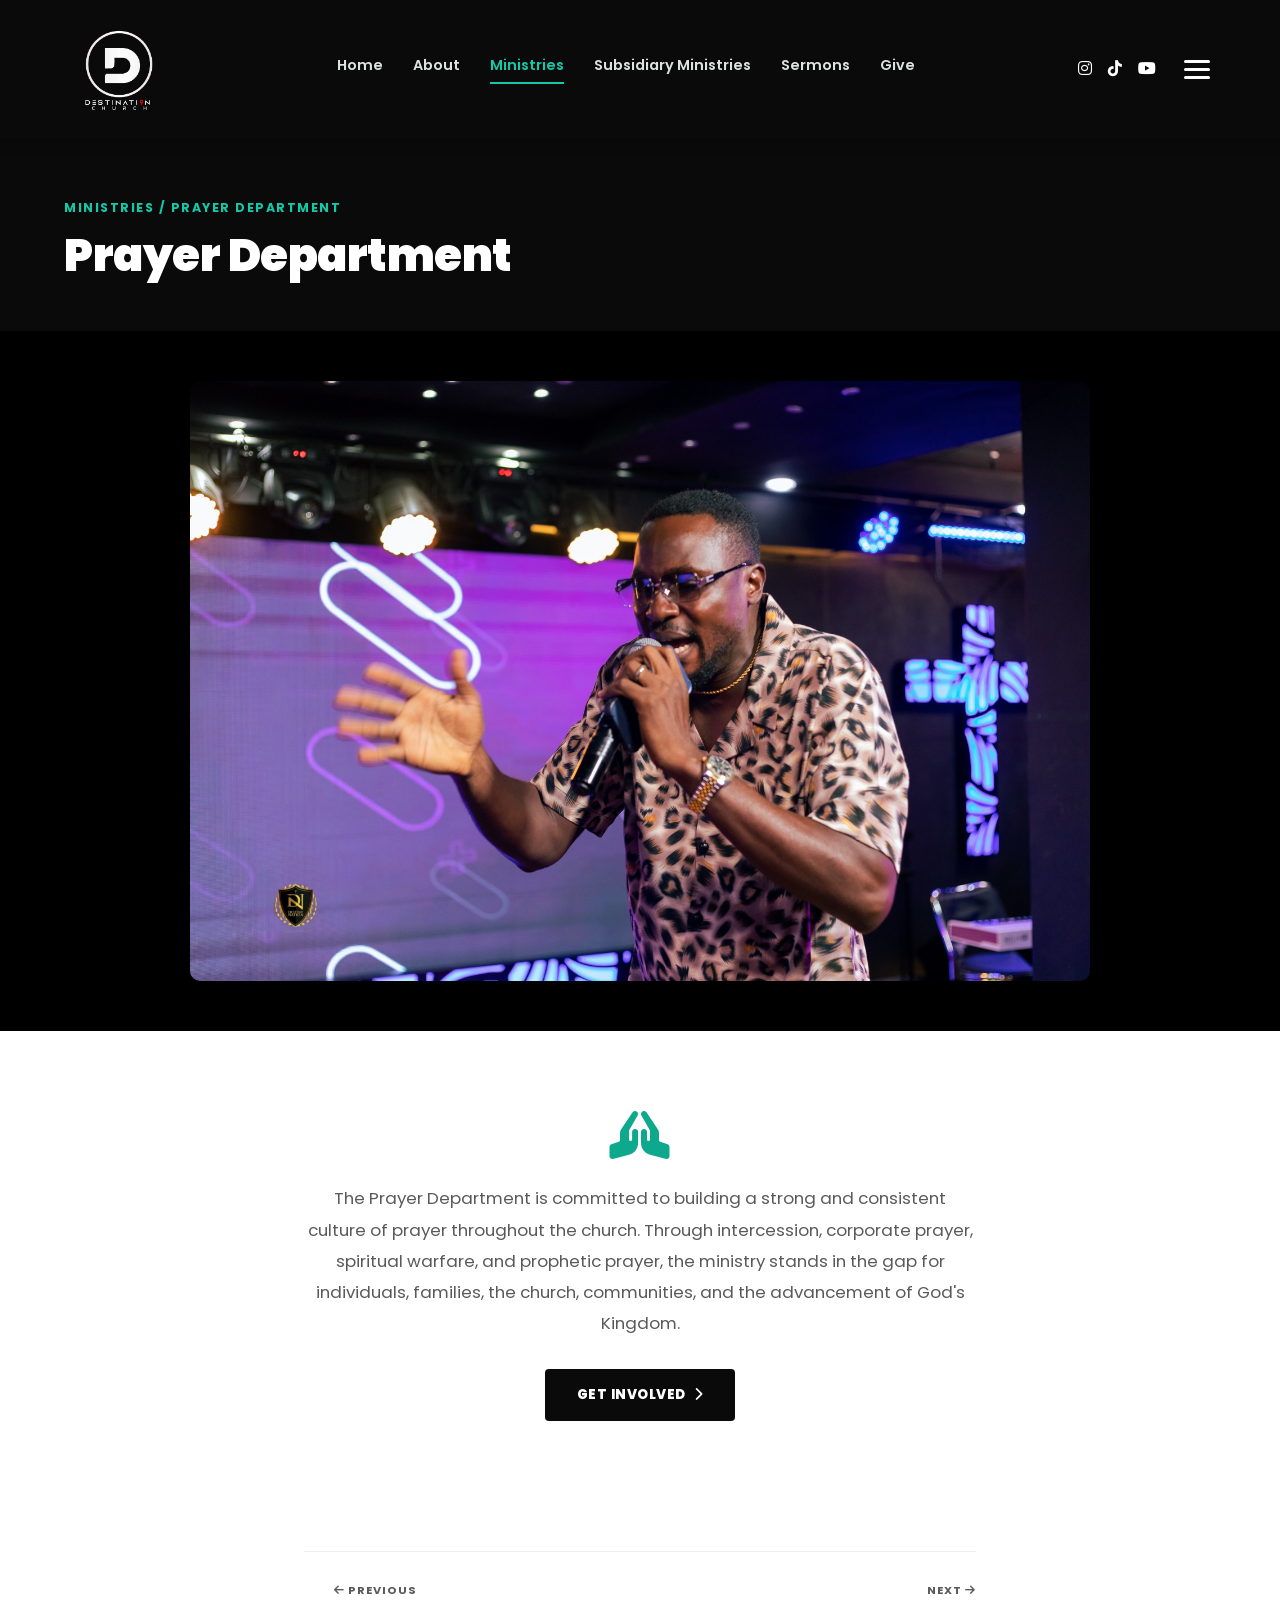
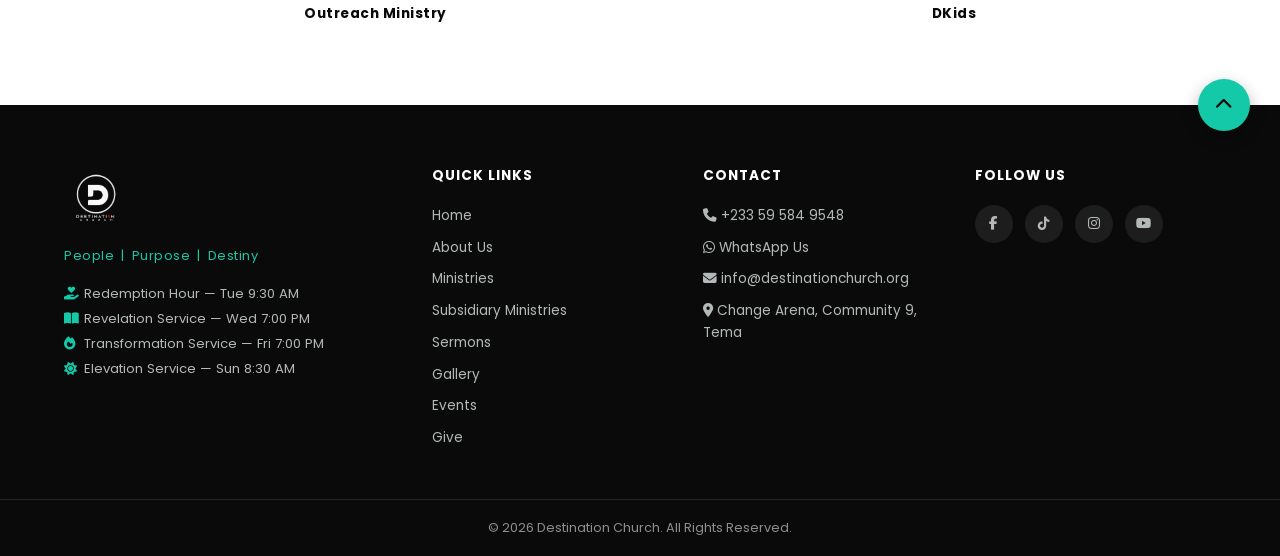
<file: ministries/prayer-department.html>
<!DOCTYPE html>
<html lang="en">
<head>
<meta charset="UTF-8">
<meta name="viewport" content="width=device-width, initial-scale=1.0">
<title>Prayer Department | Destination Church</title>
<meta name="description" content="The Prayer Department is committed to building a strong and consistent culture of prayer throughout the church.">
<link rel="canonical" href="https://destinationchurchgh.com/ministries/prayer-department.html">
<link rel="icon" type="image/png" href="../images/logo-original.jpg">
<link rel="stylesheet" href="https://cdnjs.cloudflare.com/ajax/libs/font-awesome/6.5.1/css/all.min.css">
<link rel="stylesheet" href="https://fonts.googleapis.com/css2?family=Poppins:wght@400;500;600;700;800;900&display=swap">
<link rel="stylesheet" href="../css/style.css?v=68">
</head>
<body>

<!-- Header -->
<header class="header">
  <div class="container header-inner">
    <a href="../index.html#home" class="logo">
      <img src="../images/logo.png" alt="Destination Church" class="logo-img">
    </a>

    <nav class="nav" id="nav">
      <a href="../index.html#home">Home</a>
      <a href="../about.html">About</a>
      <a href="../index.html#ministries" class="active">Ministries</a>
      <a href="../index.html#subsidiary-ministry">Subsidiary Ministries</a>
      <a href="../index.html#sermons">Sermons</a>
      <a href="../index.html#give">Give</a>
    </nav>

    <div class="header-right">
      <div class="header-social">
        <a href="https://www.instagram.com/destination_church?stkn=dHR6bGFnNGd0enI=" target="_blank" rel="noopener" aria-label="Instagram"><i class="fa-brands fa-instagram"></i></a>
        <a href="https://www.tiktok.com/@destinationchurch1?_r=1&_t=ZP-99WkLDfuyVy" target="_blank" rel="noopener" aria-label="TikTok"><i class="fa-brands fa-tiktok"></i></a>
        <a href="https://www.youtube.com/results?search_query=prophet+david+kyei" target="_blank" rel="noopener" aria-label="YouTube"><i class="fa-brands fa-youtube"></i></a>
      </div>
      <button class="hamburger" id="hamburger" aria-label="Toggle menu">
        <span></span><span></span><span></span>
      </button>
    </div>
  </div>
</header>

<!-- More Menu -->
<div class="more-menu" id="moreMenu">
  <div class="container more-menu-inner">
    <nav class="more-menu-links">
      <a href="../index.html#home">Home</a>
      <a href="../about.html">About</a>
      <a href="../index.html#ministries" class="active">Ministries</a>
      <a href="../index.html#subsidiary-ministry">Subsidiary Ministries</a>
      <a href="../index.html#sermons">Sermons</a>
      <a href="../index.html#gallery">Gallery</a>
      <a href="../index.html#events">Events</a>
      <a href="../index.html#give">Give</a>
      <a href="../index.html#prayer">Prayer Request</a>
      <a href="../index.html#visit">Plan Your Visit</a>
      <a href="../index.html#contact">Contact</a>
    </nav>
    <div class="more-menu-info">
      <p><i class="fa-solid fa-clock"></i> Elevation Service — Sun 8:30 AM</p>
      <p><i class="fa-solid fa-clock"></i> Transformation Service — Fri 7:00 PM</p>
      <p><a href="tel:+233595849548"><i class="fa-solid fa-phone"></i> +233 59 584 9548</a></p>
      <p><a href="https://wa.me/233595849548" target="_blank"><i class="fa-brands fa-whatsapp"></i> WhatsApp Us</a></p>
      <p><i class="fa-solid fa-location-dot"></i> Change Arena, Community 9, Tema</p>
    </div>
  </div>
</div>

<!-- Page Hero -->
<section class="page-hero">
  <div class="container">
    <span class="page-breadcrumb"><a href="../index.html#ministries">Ministries</a> / Prayer Department</span>
    <h1>Prayer Department</h1>
  </div>
</section>

<!-- Photo Gallery -->
<section class="ministry-gallery">
  <div class="ministry-slideshow ministry-slideshow-diagonal" id="ministrySlideshow">
    <div class="ministry-slide" style="background-image:url('../images/ministries/prayer-department-1.jpg')"></div>
    <div class="ministry-slide" style="background-image:url('../images/ministries/prayer-department-2.jpg')"></div>
    <div class="ministry-slide" style="background-image:url('../images/ministries/prayer-department-3.jpg')"></div>
    <div class="ministry-slide" style="background-image:url('../images/ministries/prayer-department-4.jpg')"></div>
    <div class="ministry-slide" style="background-image:url('../images/ministries/prayer-department-5.jpg')"></div>
    <div class="ministry-slide" style="background-image:url('../images/ministries/prayer-department-6.jpg')"></div>
  </div>
</section>

<!-- Ministry Detail -->
<section class="ministry-detail">
  <div class="container ministry-detail-inner">
    <i class="fa-solid fa-hands-praying"></i>
    <p>The Prayer Department is committed to building a strong and consistent culture of prayer throughout the church. Through intercession, corporate prayer, spiritual warfare, and prophetic prayer, the ministry stands in the gap for individuals, families, the church, communities, and the advancement of God's Kingdom.</p>
    <a href="../index.html#prayer" class="btn btn-navy">GET INVOLVED <i class="fa-solid fa-chevron-right"></i></a>
  </div>
</section>

<section class="ministry-detail" style="padding-top:0;">
  <div class="container ministry-detail-inner">
    <div class="ministry-nav">
      <a href="outreach-ministry.html" class="prev">
        <span class="nav-label"><i class="fa-solid fa-arrow-left"></i> Previous</span>
        Outreach Ministry
      </a>
      <a href="dkids.html" class="next">
        <span class="nav-label">Next <i class="fa-solid fa-arrow-right"></i></span>
        DKids
      </a>
    </div>
  </div>
</section>

<!-- Footer -->
<footer class="footer" id="contact">
  <div class="container footer-inner">
    <div class="footer-col">
      <a href="../index.html#home" class="logo footer-logo">
        <img src="../images/logo.png" alt="Destination Church" class="footer-logo-img">
      </a>
      <p class="footer-tagline">People &nbsp;|&nbsp; Purpose &nbsp;|&nbsp; Destiny</p>
      <p class="footer-times">
        <i class="fa-solid fa-hand-holding-heart"></i> Redemption Hour — Tue 9:30 AM<br>
        <i class="fa-solid fa-book-open"></i> Revelation Service — Wed 7:00 PM<br>
        <i class="fa-solid fa-fire"></i> Transformation Service — Fri 7:00 PM<br>
        <i class="fa-solid fa-sun"></i> Elevation Service — Sun 8:30 AM
      </p>
    </div>
    <div class="footer-col">
      <h4>QUICK LINKS</h4>
      <a href="../index.html#home">Home</a>
      <a href="../about.html">About Us</a>
      <a href="../index.html#ministries">Ministries</a>
      <a href="../index.html#subsidiary-ministry">Subsidiary Ministries</a>
      <a href="../index.html#sermons">Sermons</a>
      <a href="../index.html#gallery">Gallery</a>
      <a href="../index.html#events">Events</a>
      <a href="../index.html#give">Give</a>
    </div>
    <div class="footer-col">
      <h4>CONTACT</h4>
      <a href="tel:+233595849548"><i class="fa-solid fa-phone"></i> +233 59 584 9548</a>
      <a href="https://wa.me/233595849548"><i class="fa-brands fa-whatsapp"></i> WhatsApp Us</a>
      <a href="mailto:info@destinationchurch.org"><i class="fa-solid fa-envelope"></i> info@destinationchurch.org</a>
      <a href="../index.html#visit"><i class="fa-solid fa-location-dot"></i> Change Arena, Community 9, Tema</a>
    </div>
    <div class="footer-col">
      <h4>FOLLOW US</h4>
      <div class="footer-social">
        <a href="#" aria-label="Facebook"><i class="fa-brands fa-facebook-f"></i></a>
        <a href="https://www.tiktok.com/@destinationchurch1?_r=1&_t=ZP-99WkLDfuyVy" target="_blank" rel="noopener" aria-label="TikTok"><i class="fa-brands fa-tiktok"></i></a>
        <a href="https://www.instagram.com/destination_church?stkn=dHR6bGFnNGd0enI=" target="_blank" rel="noopener" aria-label="Instagram"><i class="fa-brands fa-instagram"></i></a>
        <a href="https://www.youtube.com/results?search_query=prophet+david+kyei" target="_blank" rel="noopener" aria-label="YouTube"><i class="fa-brands fa-youtube"></i></a>
      </div>
    </div>
  </div>
  <div class="footer-bottom">
    <p>&copy; 2026 Destination Church. All Rights Reserved.</p>
  </div>
  <button id="backToTop" class="back-to-top" aria-label="Back to top"><i class="fa-solid fa-chevron-up"></i></button>
</footer>

<script src="../js/ministry.js?v=8"></script>
</body>
</html>
</file>
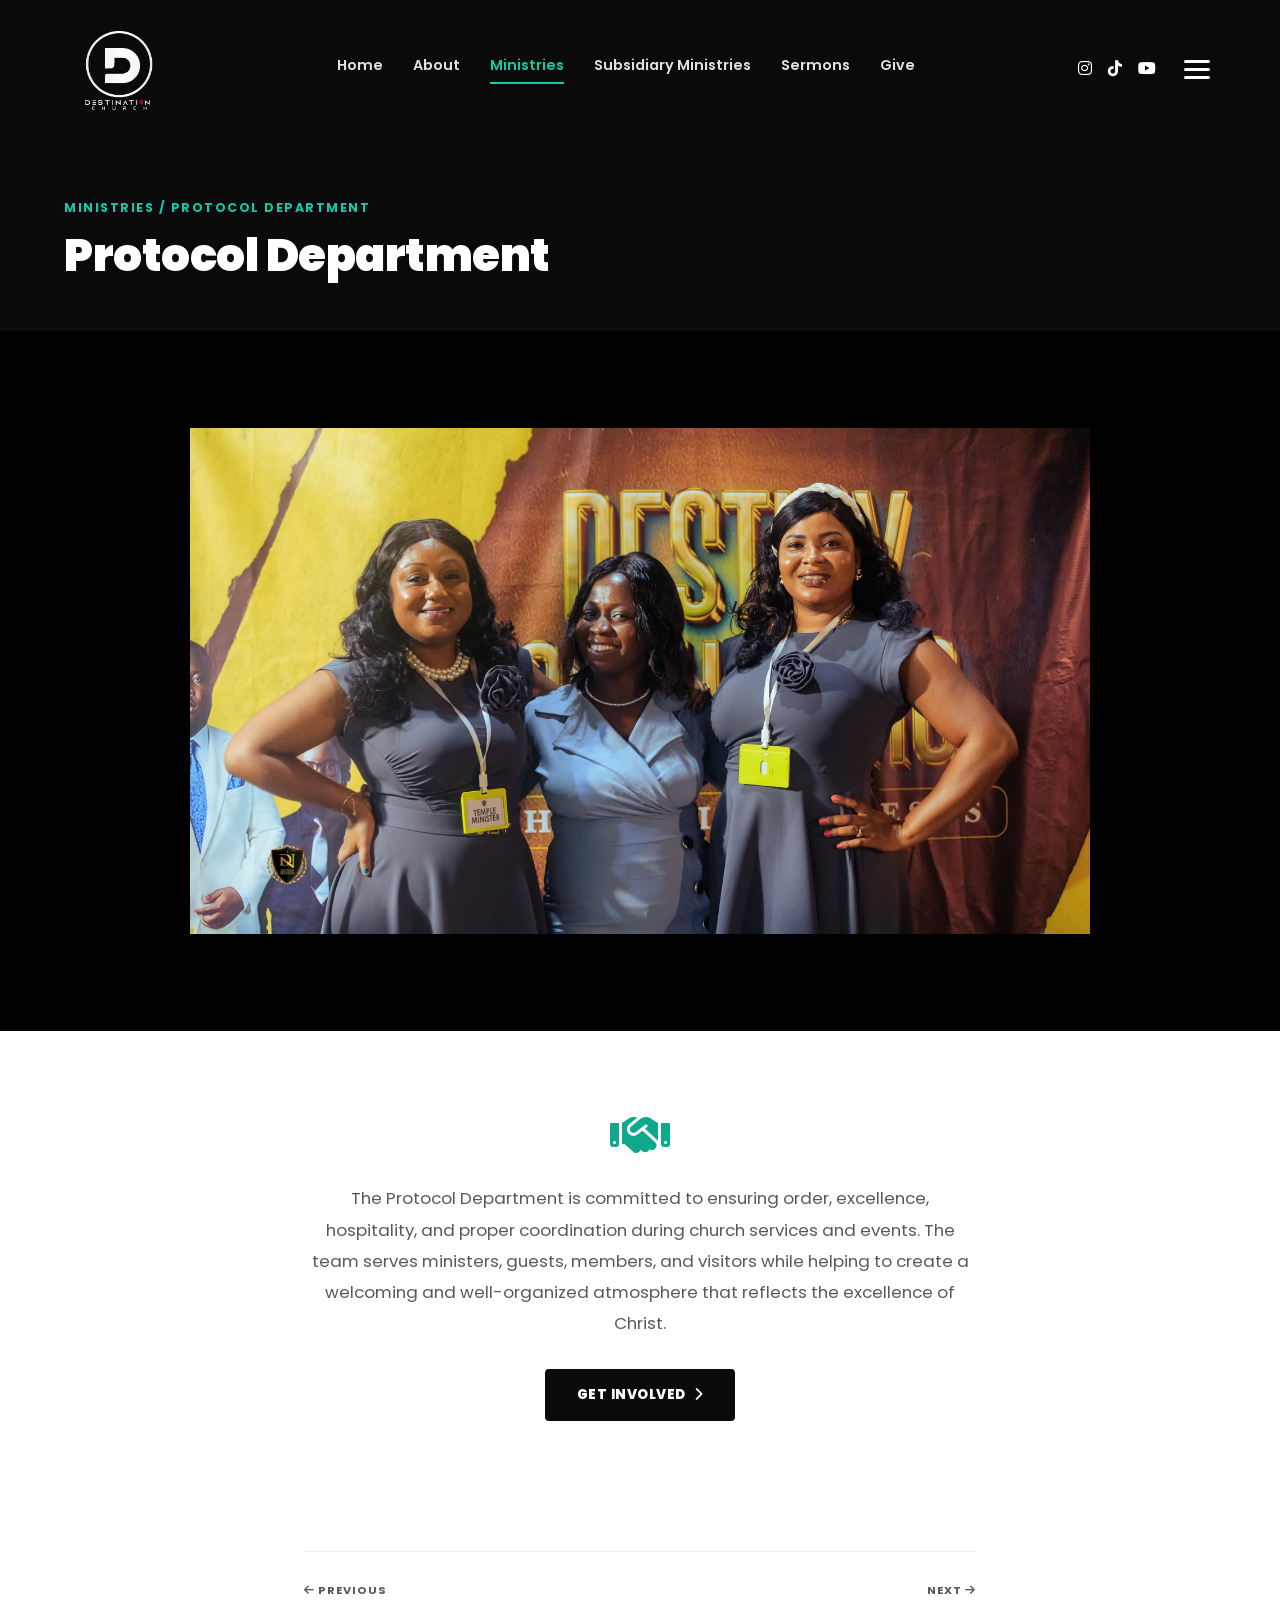
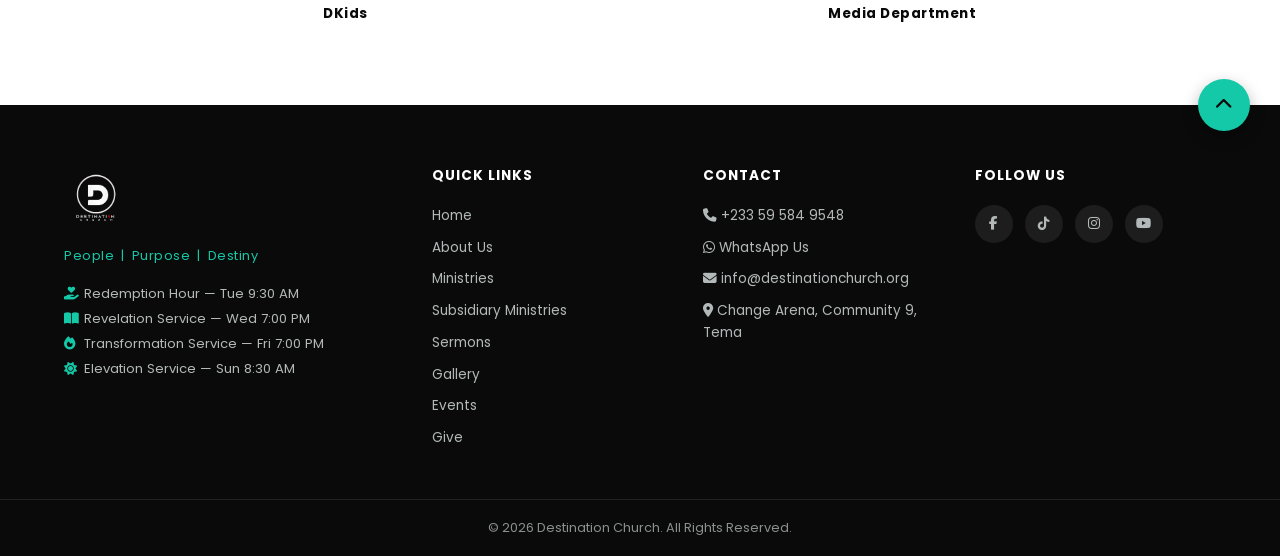
<file: ministries/protocol-department.html>
<!DOCTYPE html>
<html lang="en">
<head>
<meta charset="UTF-8">
<meta name="viewport" content="width=device-width, initial-scale=1.0">
<title>Protocol Department | Destination Church</title>
<meta name="description" content="The Protocol Department is committed to ensuring order, excellence, hospitality, and proper coordination during church services and events.">
<link rel="canonical" href="https://destinationchurchgh.com/ministries/protocol-department.html">
<link rel="icon" type="image/png" href="../images/logo-original.jpg">
<link rel="stylesheet" href="https://cdnjs.cloudflare.com/ajax/libs/font-awesome/6.5.1/css/all.min.css">
<link rel="stylesheet" href="https://fonts.googleapis.com/css2?family=Poppins:wght@400;500;600;700;800;900&display=swap">
<link rel="stylesheet" href="../css/style.css?v=68">
</head>
<body>

<!-- Header -->
<header class="header">
  <div class="container header-inner">
    <a href="../index.html#home" class="logo">
      <img src="../images/logo.png" alt="Destination Church" class="logo-img">
    </a>

    <nav class="nav" id="nav">
      <a href="../index.html#home">Home</a>
      <a href="../about.html">About</a>
      <a href="../index.html#ministries" class="active">Ministries</a>
      <a href="../index.html#subsidiary-ministry">Subsidiary Ministries</a>
      <a href="../index.html#sermons">Sermons</a>
      <a href="../index.html#give">Give</a>
    </nav>

    <div class="header-right">
      <div class="header-social">
        <a href="https://www.instagram.com/destination_church?stkn=dHR6bGFnNGd0enI=" target="_blank" rel="noopener" aria-label="Instagram"><i class="fa-brands fa-instagram"></i></a>
        <a href="https://www.tiktok.com/@destinationchurch1?_r=1&_t=ZP-99WkLDfuyVy" target="_blank" rel="noopener" aria-label="TikTok"><i class="fa-brands fa-tiktok"></i></a>
        <a href="https://www.youtube.com/results?search_query=prophet+david+kyei" target="_blank" rel="noopener" aria-label="YouTube"><i class="fa-brands fa-youtube"></i></a>
      </div>
      <button class="hamburger" id="hamburger" aria-label="Toggle menu">
        <span></span><span></span><span></span>
      </button>
    </div>
  </div>
</header>

<!-- More Menu -->
<div class="more-menu" id="moreMenu">
  <div class="container more-menu-inner">
    <nav class="more-menu-links">
      <a href="../index.html#home">Home</a>
      <a href="../about.html">About</a>
      <a href="../index.html#ministries" class="active">Ministries</a>
      <a href="../index.html#subsidiary-ministry">Subsidiary Ministries</a>
      <a href="../index.html#sermons">Sermons</a>
      <a href="../index.html#gallery">Gallery</a>
      <a href="../index.html#events">Events</a>
      <a href="../index.html#give">Give</a>
      <a href="../index.html#prayer">Prayer Request</a>
      <a href="../index.html#visit">Plan Your Visit</a>
      <a href="../index.html#contact">Contact</a>
    </nav>
    <div class="more-menu-info">
      <p><i class="fa-solid fa-clock"></i> Elevation Service — Sun 8:30 AM</p>
      <p><i class="fa-solid fa-clock"></i> Transformation Service — Fri 7:00 PM</p>
      <p><a href="tel:+233595849548"><i class="fa-solid fa-phone"></i> +233 59 584 9548</a></p>
      <p><a href="https://wa.me/233595849548" target="_blank"><i class="fa-brands fa-whatsapp"></i> WhatsApp Us</a></p>
      <p><i class="fa-solid fa-location-dot"></i> Change Arena, Community 9, Tema</p>
    </div>
  </div>
</div>

<!-- Page Hero -->
<section class="page-hero">
  <div class="container">
    <span class="page-breadcrumb"><a href="../index.html#ministries">Ministries</a> / Protocol Department</span>
    <h1>Protocol Department</h1>
  </div>
</section>

<!-- Photo Gallery -->
<section class="ministry-gallery">
  <div class="ministry-slideshow" id="ministrySlideshow">
    <div class="ministry-slide" style="background-image:url('../images/ministries/protocol-department-1.jpg')"></div>
    <div class="ministry-slide" style="background-image:url('../images/ministries/protocol-department-2.jpg')"></div>
    <div class="ministry-slide" style="background-image:url('../images/ministries/protocol-department-3.jpg')"></div>
    <div class="ministry-slide" style="background-image:url('../images/ministries/protocol-department-4.jpg')"></div>
    <div class="ministry-slide" style="background-image:url('../images/ministries/protocol-department-5.jpg')"></div>
    <div class="ministry-slide" style="background-image:url('../images/ministries/protocol-department-6.jpg')"></div>
  </div>
</section>

<!-- Ministry Detail -->
<section class="ministry-detail">
  <div class="container ministry-detail-inner">
    <i class="fa-solid fa-handshake"></i>
    <p>The Protocol Department is committed to ensuring order, excellence, hospitality, and proper coordination during church services and events. The team serves ministers, guests, members, and visitors while helping to create a welcoming and well-organized atmosphere that reflects the excellence of Christ.</p>
    <a href="../index.html#prayer" class="btn btn-navy">GET INVOLVED <i class="fa-solid fa-chevron-right"></i></a>
  </div>
</section>

<section class="ministry-detail" style="padding-top:0;">
  <div class="container ministry-detail-inner">
    <div class="ministry-nav">
      <a href="dkids.html" class="prev">
        <span class="nav-label"><i class="fa-solid fa-arrow-left"></i> Previous</span>
        DKids
      </a>
      <a href="media-department.html" class="next">
        <span class="nav-label">Next <i class="fa-solid fa-arrow-right"></i></span>
        Media Department
      </a>
    </div>
  </div>
</section>

<!-- Footer -->
<footer class="footer" id="contact">
  <div class="container footer-inner">
    <div class="footer-col">
      <a href="../index.html#home" class="logo footer-logo">
        <img src="../images/logo.png" alt="Destination Church" class="footer-logo-img">
      </a>
      <p class="footer-tagline">People &nbsp;|&nbsp; Purpose &nbsp;|&nbsp; Destiny</p>
      <p class="footer-times">
        <i class="fa-solid fa-hand-holding-heart"></i> Redemption Hour — Tue 9:30 AM<br>
        <i class="fa-solid fa-book-open"></i> Revelation Service — Wed 7:00 PM<br>
        <i class="fa-solid fa-fire"></i> Transformation Service — Fri 7:00 PM<br>
        <i class="fa-solid fa-sun"></i> Elevation Service — Sun 8:30 AM
      </p>
    </div>
    <div class="footer-col">
      <h4>QUICK LINKS</h4>
      <a href="../index.html#home">Home</a>
      <a href="../about.html">About Us</a>
      <a href="../index.html#ministries">Ministries</a>
      <a href="../index.html#subsidiary-ministry">Subsidiary Ministries</a>
      <a href="../index.html#sermons">Sermons</a>
      <a href="../index.html#gallery">Gallery</a>
      <a href="../index.html#events">Events</a>
      <a href="../index.html#give">Give</a>
    </div>
    <div class="footer-col">
      <h4>CONTACT</h4>
      <a href="tel:+233595849548"><i class="fa-solid fa-phone"></i> +233 59 584 9548</a>
      <a href="https://wa.me/233595849548"><i class="fa-brands fa-whatsapp"></i> WhatsApp Us</a>
      <a href="mailto:info@destinationchurch.org"><i class="fa-solid fa-envelope"></i> info@destinationchurch.org</a>
      <a href="../index.html#visit"><i class="fa-solid fa-location-dot"></i> Change Arena, Community 9, Tema</a>
    </div>
    <div class="footer-col">
      <h4>FOLLOW US</h4>
      <div class="footer-social">
        <a href="#" aria-label="Facebook"><i class="fa-brands fa-facebook-f"></i></a>
        <a href="https://www.tiktok.com/@destinationchurch1?_r=1&_t=ZP-99WkLDfuyVy" target="_blank" rel="noopener" aria-label="TikTok"><i class="fa-brands fa-tiktok"></i></a>
        <a href="https://www.instagram.com/destination_church?stkn=dHR6bGFnNGd0enI=" target="_blank" rel="noopener" aria-label="Instagram"><i class="fa-brands fa-instagram"></i></a>
        <a href="https://www.youtube.com/results?search_query=prophet+david+kyei" target="_blank" rel="noopener" aria-label="YouTube"><i class="fa-brands fa-youtube"></i></a>
      </div>
    </div>
  </div>
  <div class="footer-bottom">
    <p>&copy; 2026 Destination Church. All Rights Reserved.</p>
  </div>
  <button id="backToTop" class="back-to-top" aria-label="Back to top"><i class="fa-solid fa-chevron-up"></i></button>
</footer>

<script src="../js/ministry.js?v=8"></script>
</body>
</html>
</file>
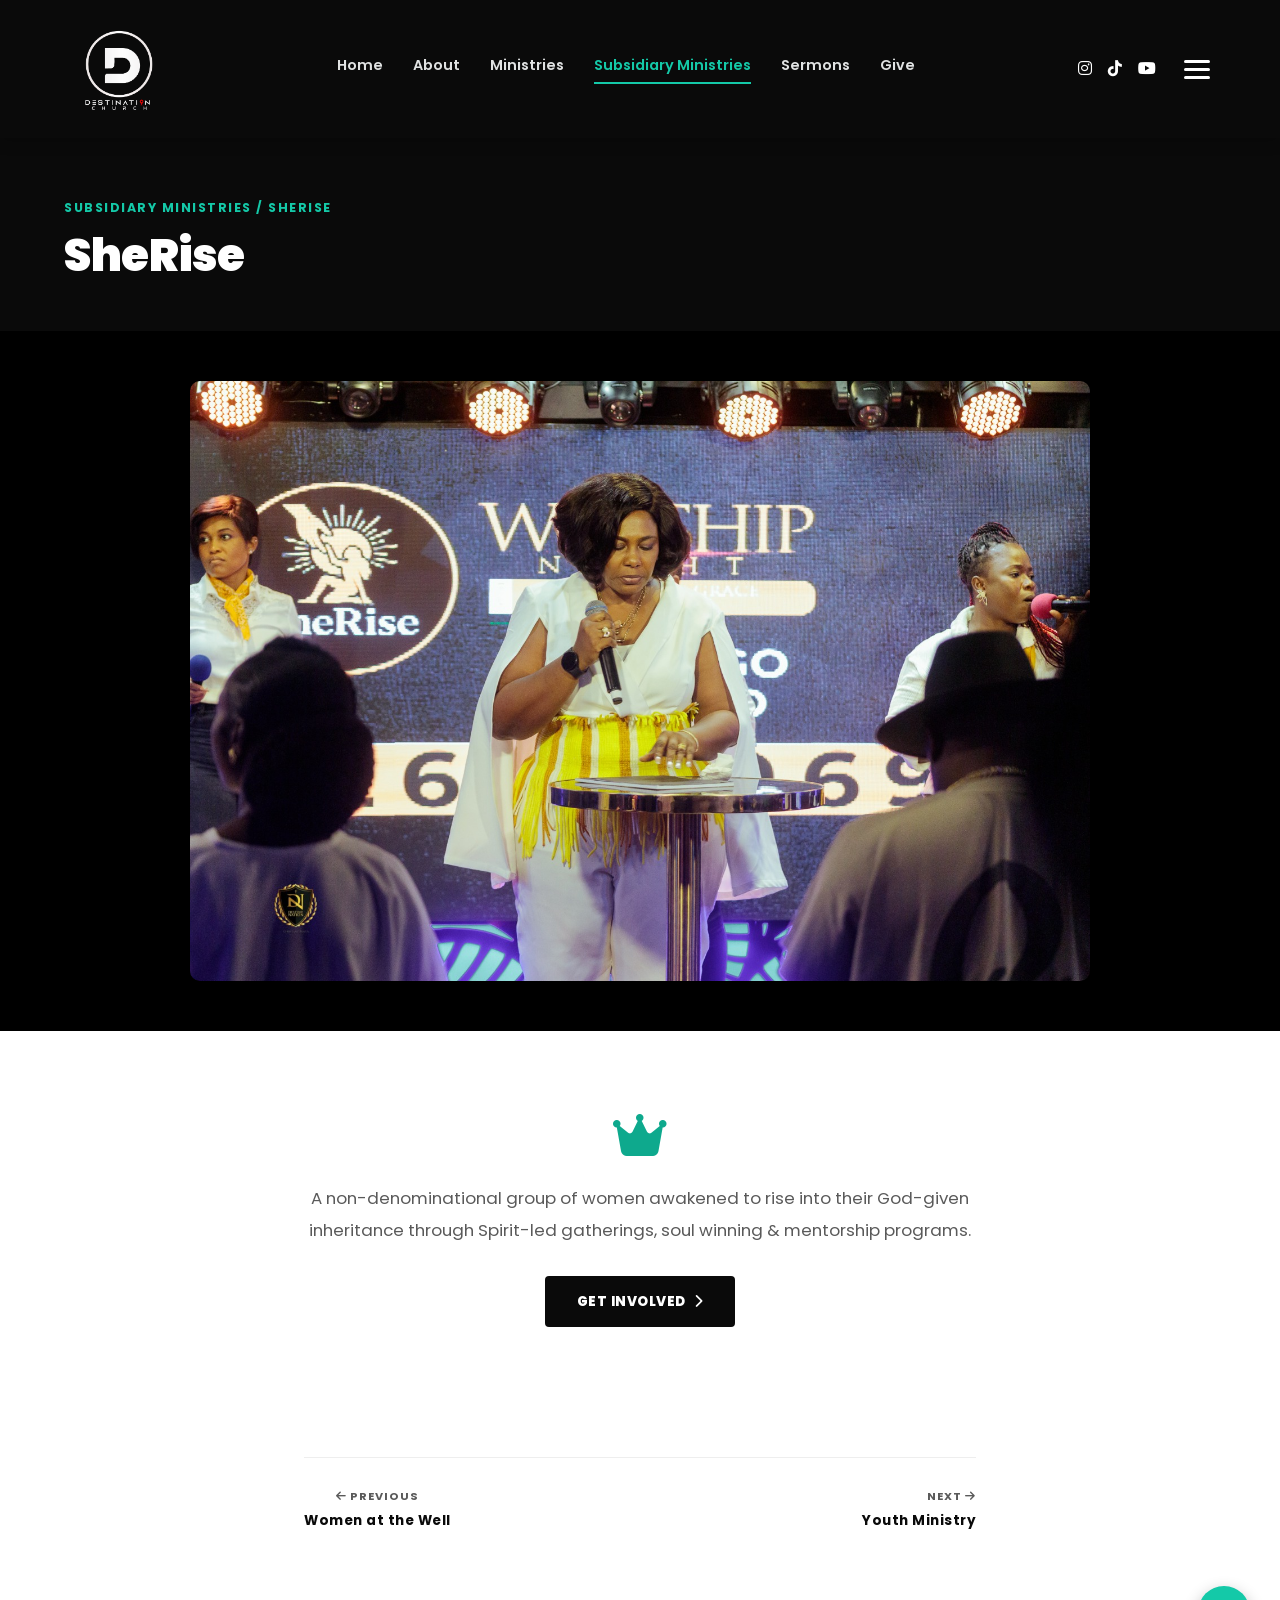
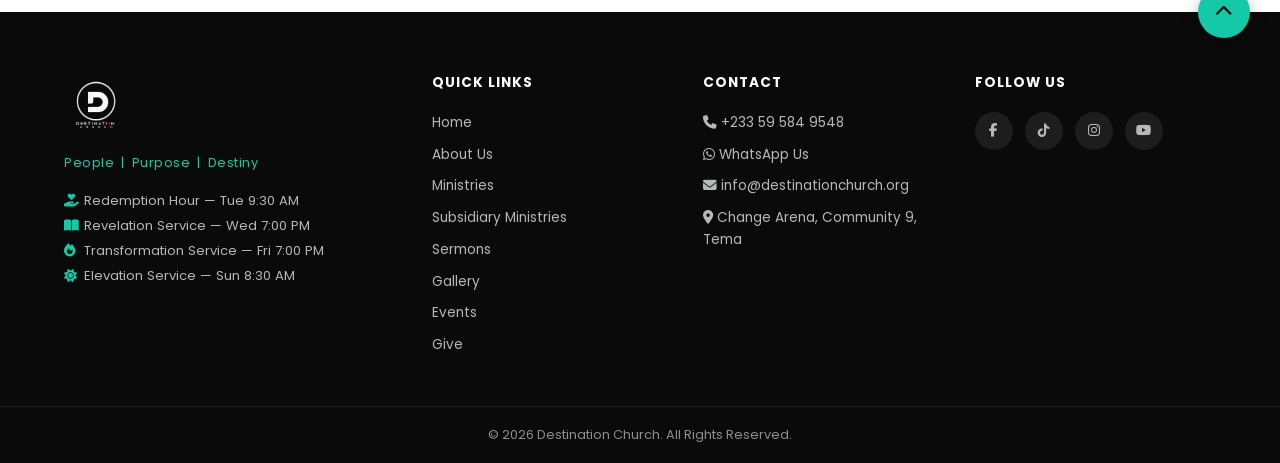
<file: ministries/sherise.html>
<!DOCTYPE html>
<html lang="en">
<head>
<meta charset="UTF-8">
<meta name="viewport" content="width=device-width, initial-scale=1.0">
<title>SheRise | Destination Church</title>
<meta name="description" content="SheRise is a non-denominational group of women awakened to rise into their God-given inheritance through Spirit-led gatherings, soul winning and mentorship programs.">
<link rel="canonical" href="https://destinationchurchgh.com/ministries/sherise.html">
<link rel="icon" type="image/png" href="../images/logo-original.jpg">
<link rel="stylesheet" href="https://cdnjs.cloudflare.com/ajax/libs/font-awesome/6.5.1/css/all.min.css">
<link rel="stylesheet" href="https://fonts.googleapis.com/css2?family=Poppins:wght@400;500;600;700;800;900&display=swap">
<link rel="stylesheet" href="../css/style.css?v=68">
</head>
<body>

<!-- Header -->
<header class="header">
  <div class="container header-inner">
    <a href="../index.html#home" class="logo">
      <img src="../images/logo.png" alt="Destination Church" class="logo-img">
    </a>

    <nav class="nav" id="nav">
      <a href="../index.html#home">Home</a>
      <a href="../about.html">About</a>
      <a href="../index.html#ministries">Ministries</a>
      <a href="../index.html#subsidiary-ministry" class="active">Subsidiary Ministries</a>
      <a href="../index.html#sermons">Sermons</a>
      <a href="../index.html#give">Give</a>
    </nav>

    <div class="header-right">
      <div class="header-social">
        <a href="https://www.instagram.com/destination_church?stkn=dHR6bGFnNGd0enI=" target="_blank" rel="noopener" aria-label="Instagram"><i class="fa-brands fa-instagram"></i></a>
        <a href="https://www.tiktok.com/@destinationchurch1?_r=1&_t=ZP-99WkLDfuyVy" target="_blank" rel="noopener" aria-label="TikTok"><i class="fa-brands fa-tiktok"></i></a>
        <a href="https://www.youtube.com/results?search_query=prophet+david+kyei" target="_blank" rel="noopener" aria-label="YouTube"><i class="fa-brands fa-youtube"></i></a>
      </div>
      <button class="hamburger" id="hamburger" aria-label="Toggle menu">
        <span></span><span></span><span></span>
      </button>
    </div>
  </div>
</header>

<!-- More Menu -->
<div class="more-menu" id="moreMenu">
  <div class="container more-menu-inner">
    <nav class="more-menu-links">
      <a href="../index.html#home">Home</a>
      <a href="../about.html">About</a>
      <a href="../index.html#ministries">Ministries</a>
      <a href="../index.html#subsidiary-ministry" class="active">Subsidiary Ministries</a>
      <a href="../index.html#sermons">Sermons</a>
      <a href="../index.html#gallery">Gallery</a>
      <a href="../index.html#events">Events</a>
      <a href="../index.html#give">Give</a>
      <a href="../index.html#prayer">Prayer Request</a>
      <a href="../index.html#visit">Plan Your Visit</a>
      <a href="../index.html#contact">Contact</a>
    </nav>
    <div class="more-menu-info">
      <p><i class="fa-solid fa-clock"></i> Elevation Service — Sun 8:30 AM</p>
      <p><i class="fa-solid fa-clock"></i> Transformation Service — Fri 7:00 PM</p>
      <p><a href="tel:+233595849548"><i class="fa-solid fa-phone"></i> +233 59 584 9548</a></p>
      <p><a href="https://wa.me/233595849548" target="_blank"><i class="fa-brands fa-whatsapp"></i> WhatsApp Us</a></p>
      <p><i class="fa-solid fa-location-dot"></i> Change Arena, Community 9, Tema</p>
    </div>
  </div>
</div>

<!-- Page Hero -->
<section class="page-hero">
  <div class="container">
    <span class="page-breadcrumb"><a href="../index.html#subsidiary-ministry">Subsidiary Ministries</a> / SheRise</span>
    <h1>SheRise</h1>
  </div>
</section>

<!-- Photo Gallery -->
<section class="ministry-gallery">
  <div class="ministry-slideshow ministry-slideshow-fadeup" id="ministrySlideshow">
    <div class="ministry-slide" style="background-image:url('../images/ministries/sherise-1.jpg')"></div>
    <div class="ministry-slide" style="background-image:url('../images/ministries/sherise-2.jpg')"></div>
    <div class="ministry-slide" style="background-image:url('../images/ministries/sherise-3.jpg')"></div>
    <div class="ministry-slide" style="background-image:url('../images/ministries/sherise-4.jpg')"></div>
    <div class="ministry-slide" style="background-image:url('../images/ministries/sherise-5.jpg')"></div>
    <div class="ministry-slide" style="background-image:url('../images/ministries/sherise-6.jpg')"></div>
  </div>
</section>

<!-- Ministry Detail -->
<section class="ministry-detail">
  <div class="container ministry-detail-inner">
    <i class="fa-solid fa-crown"></i>
    <p>A non-denominational group of women awakened to rise into their God-given inheritance through Spirit-led gatherings, soul winning & mentorship programs.</p>
    <a href="../index.html#prayer" class="btn btn-navy">GET INVOLVED <i class="fa-solid fa-chevron-right"></i></a>
  </div>
</section>

<section class="ministry-detail" style="padding-top:0;">
  <div class="container ministry-detail-inner">
    <div class="ministry-nav">
      <a href="women-at-the-well.html" class="prev">
        <span class="nav-label"><i class="fa-solid fa-arrow-left"></i> Previous</span>
        Women at the Well
      </a>
      <a href="youth-ministry.html" class="next">
        <span class="nav-label">Next <i class="fa-solid fa-arrow-right"></i></span>
        Youth Ministry
      </a>
    </div>
  </div>
</section>

<!-- Footer -->
<footer class="footer" id="contact">
  <div class="container footer-inner">
    <div class="footer-col">
      <a href="../index.html#home" class="logo footer-logo">
        <img src="../images/logo.png" alt="Destination Church" class="footer-logo-img">
      </a>
      <p class="footer-tagline">People &nbsp;|&nbsp; Purpose &nbsp;|&nbsp; Destiny</p>
      <p class="footer-times">
        <i class="fa-solid fa-hand-holding-heart"></i> Redemption Hour — Tue 9:30 AM<br>
        <i class="fa-solid fa-book-open"></i> Revelation Service — Wed 7:00 PM<br>
        <i class="fa-solid fa-fire"></i> Transformation Service — Fri 7:00 PM<br>
        <i class="fa-solid fa-sun"></i> Elevation Service — Sun 8:30 AM
      </p>
    </div>
    <div class="footer-col">
      <h4>QUICK LINKS</h4>
      <a href="../index.html#home">Home</a>
      <a href="../about.html">About Us</a>
      <a href="../index.html#ministries">Ministries</a>
      <a href="../index.html#subsidiary-ministry">Subsidiary Ministries</a>
      <a href="../index.html#sermons">Sermons</a>
      <a href="../index.html#gallery">Gallery</a>
      <a href="../index.html#events">Events</a>
      <a href="../index.html#give">Give</a>
    </div>
    <div class="footer-col">
      <h4>CONTACT</h4>
      <a href="tel:+233595849548"><i class="fa-solid fa-phone"></i> +233 59 584 9548</a>
      <a href="https://wa.me/233595849548"><i class="fa-brands fa-whatsapp"></i> WhatsApp Us</a>
      <a href="mailto:info@destinationchurch.org"><i class="fa-solid fa-envelope"></i> info@destinationchurch.org</a>
      <a href="../index.html#visit"><i class="fa-solid fa-location-dot"></i> Change Arena, Community 9, Tema</a>
    </div>
    <div class="footer-col">
      <h4>FOLLOW US</h4>
      <div class="footer-social">
        <a href="#" aria-label="Facebook"><i class="fa-brands fa-facebook-f"></i></a>
        <a href="https://www.tiktok.com/@destinationchurch1?_r=1&_t=ZP-99WkLDfuyVy" target="_blank" rel="noopener" aria-label="TikTok"><i class="fa-brands fa-tiktok"></i></a>
        <a href="https://www.instagram.com/destination_church?stkn=dHR6bGFnNGd0enI=" target="_blank" rel="noopener" aria-label="Instagram"><i class="fa-brands fa-instagram"></i></a>
        <a href="https://www.youtube.com/results?search_query=prophet+david+kyei" target="_blank" rel="noopener" aria-label="YouTube"><i class="fa-brands fa-youtube"></i></a>
      </div>
    </div>
  </div>
  <div class="footer-bottom">
    <p>&copy; 2026 Destination Church. All Rights Reserved.</p>
  </div>
  <button id="backToTop" class="back-to-top" aria-label="Back to top"><i class="fa-solid fa-chevron-up"></i></button>
</footer>

<script src="../js/ministry.js?v=8"></script>
</body>
</html>
</file>
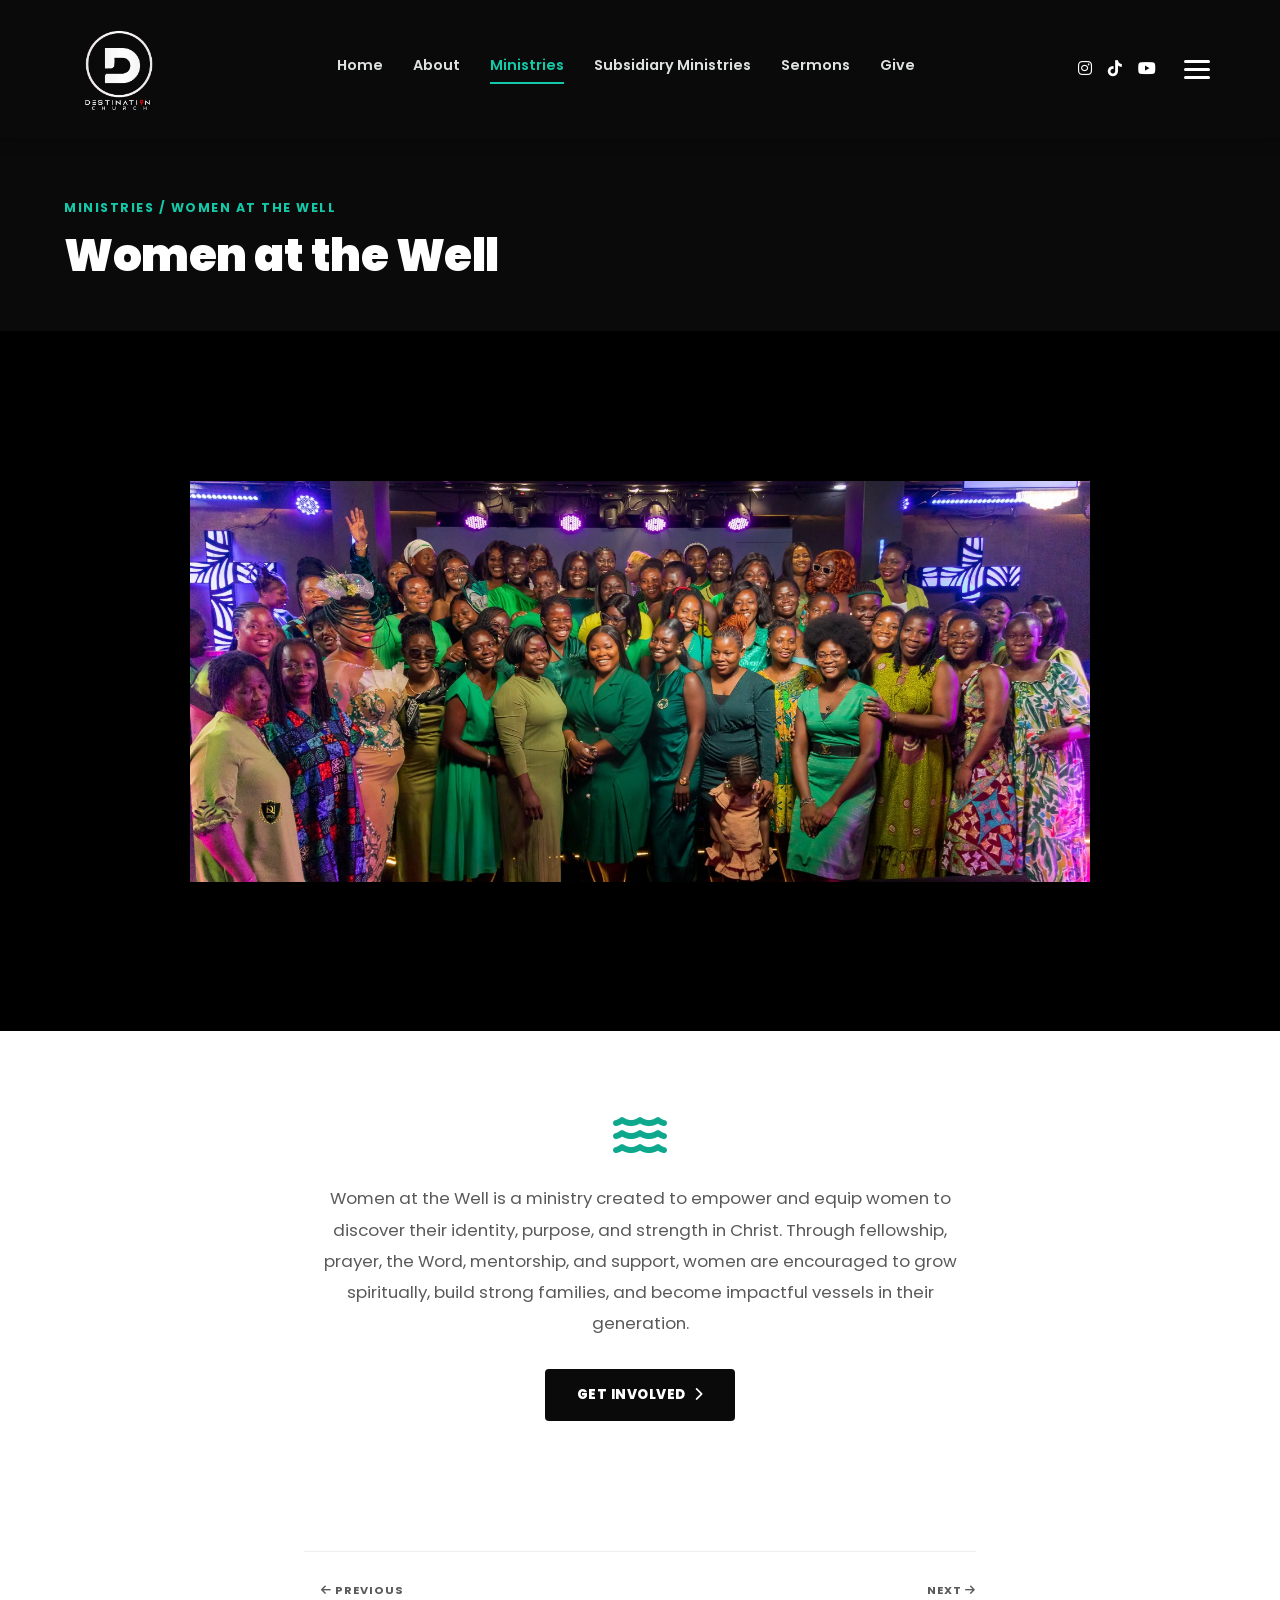
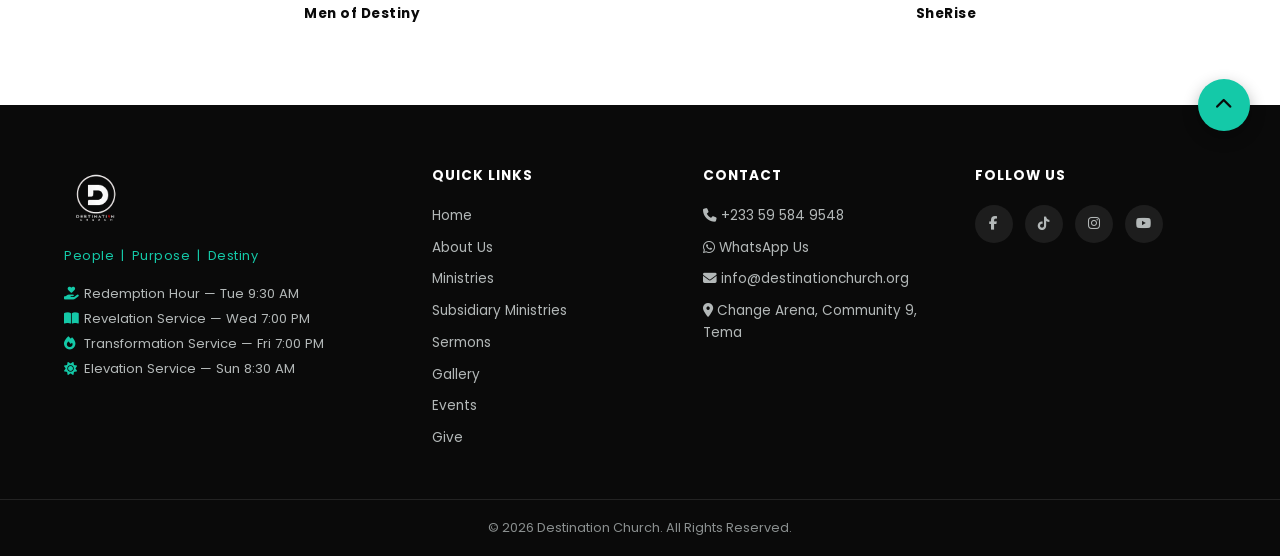
<file: ministries/women-at-the-well.html>
<!DOCTYPE html>
<html lang="en">
<head>
<meta charset="UTF-8">
<meta name="viewport" content="width=device-width, initial-scale=1.0">
<title>Women at the Well | Destination Church</title>
<meta name="description" content="Women at the Well is a ministry created to empower and equip women to discover their identity, purpose, and strength in Christ.">
<link rel="canonical" href="https://destinationchurchgh.com/ministries/women-at-the-well.html">
<link rel="icon" type="image/png" href="../images/logo-original.jpg">
<link rel="stylesheet" href="https://cdnjs.cloudflare.com/ajax/libs/font-awesome/6.5.1/css/all.min.css">
<link rel="stylesheet" href="https://fonts.googleapis.com/css2?family=Poppins:wght@400;500;600;700;800;900&display=swap">
<link rel="stylesheet" href="../css/style.css?v=68">
</head>
<body>

<!-- Header -->
<header class="header">
  <div class="container header-inner">
    <a href="../index.html#home" class="logo">
      <img src="../images/logo.png" alt="Destination Church" class="logo-img">
    </a>

    <nav class="nav" id="nav">
      <a href="../index.html#home">Home</a>
      <a href="../about.html">About</a>
      <a href="../index.html#ministries" class="active">Ministries</a>
      <a href="../index.html#subsidiary-ministry">Subsidiary Ministries</a>
      <a href="../index.html#sermons">Sermons</a>
      <a href="../index.html#give">Give</a>
    </nav>

    <div class="header-right">
      <div class="header-social">
        <a href="https://www.instagram.com/destination_church?stkn=dHR6bGFnNGd0enI=" target="_blank" rel="noopener" aria-label="Instagram"><i class="fa-brands fa-instagram"></i></a>
        <a href="https://www.tiktok.com/@destinationchurch1?_r=1&_t=ZP-99WkLDfuyVy" target="_blank" rel="noopener" aria-label="TikTok"><i class="fa-brands fa-tiktok"></i></a>
        <a href="https://www.youtube.com/results?search_query=prophet+david+kyei" target="_blank" rel="noopener" aria-label="YouTube"><i class="fa-brands fa-youtube"></i></a>
      </div>
      <button class="hamburger" id="hamburger" aria-label="Toggle menu">
        <span></span><span></span><span></span>
      </button>
    </div>
  </div>
</header>

<!-- More Menu -->
<div class="more-menu" id="moreMenu">
  <div class="container more-menu-inner">
    <nav class="more-menu-links">
      <a href="../index.html#home">Home</a>
      <a href="../about.html">About</a>
      <a href="../index.html#ministries" class="active">Ministries</a>
      <a href="../index.html#subsidiary-ministry">Subsidiary Ministries</a>
      <a href="../index.html#sermons">Sermons</a>
      <a href="../index.html#gallery">Gallery</a>
      <a href="../index.html#events">Events</a>
      <a href="../index.html#give">Give</a>
      <a href="../index.html#prayer">Prayer Request</a>
      <a href="../index.html#visit">Plan Your Visit</a>
      <a href="../index.html#contact">Contact</a>
    </nav>
    <div class="more-menu-info">
      <p><i class="fa-solid fa-clock"></i> Elevation Service — Sun 8:30 AM</p>
      <p><i class="fa-solid fa-clock"></i> Transformation Service — Fri 7:00 PM</p>
      <p><a href="tel:+233595849548"><i class="fa-solid fa-phone"></i> +233 59 584 9548</a></p>
      <p><a href="https://wa.me/233595849548" target="_blank"><i class="fa-brands fa-whatsapp"></i> WhatsApp Us</a></p>
      <p><i class="fa-solid fa-location-dot"></i> Change Arena, Community 9, Tema</p>
    </div>
  </div>
</div>

<!-- Page Hero -->
<section class="page-hero">
  <div class="container">
    <span class="page-breadcrumb"><a href="../index.html#ministries">Ministries</a> / Women at the Well</span>
    <h1>Women at the Well</h1>
  </div>
</section>

<!-- Photo Gallery -->
<section class="ministry-gallery">
  <div class="ministry-slideshow ministry-slideshow-rise" id="ministrySlideshow">
    <div class="ministry-slide" style="background-image:url('../images/ministries/women-at-the-well-1.jpg')"></div>
    <div class="ministry-slide" style="background-image:url('../images/ministries/women-at-the-well-2.jpg')"></div>
    <div class="ministry-slide" style="background-image:url('../images/ministries/women-at-the-well-3.jpg')"></div>
    <div class="ministry-slide" style="background-image:url('../images/ministries/women-at-the-well-4.jpg')"></div>
    <div class="ministry-slide" style="background-image:url('../images/ministries/women-at-the-well-5.jpg')"></div>
    <div class="ministry-slide" style="background-image:url('../images/ministries/women-at-the-well-6.jpg')"></div>
    <div class="ministry-slide" style="background-image:url('../images/ministries/women-at-the-well-7.jpg')"></div>
    <div class="ministry-slide" style="background-image:url('../images/ministries/women-at-the-well-8.jpg')"></div>
    <div class="ministry-slide" style="background-image:url('../images/ministries/women-at-the-well-9.jpg')"></div>
  </div>
</section>

<!-- Ministry Detail -->
<section class="ministry-detail">
  <div class="container ministry-detail-inner">
    <i class="fa-solid fa-water"></i>
    <p>Women at the Well is a ministry created to empower and equip women to discover their identity, purpose, and strength in Christ. Through fellowship, prayer, the Word, mentorship, and support, women are encouraged to grow spiritually, build strong families, and become impactful vessels in their generation.</p>
    <a href="../index.html#prayer" class="btn btn-navy">GET INVOLVED <i class="fa-solid fa-chevron-right"></i></a>
  </div>
</section>

<section class="ministry-detail" style="padding-top:0;">
  <div class="container ministry-detail-inner">
    <div class="ministry-nav">
      <a href="men-of-destiny.html" class="prev">
        <span class="nav-label"><i class="fa-solid fa-arrow-left"></i> Previous</span>
        Men of Destiny
      </a>
      <a href="sherise.html" class="next">
        <span class="nav-label">Next <i class="fa-solid fa-arrow-right"></i></span>
        SheRise
      </a>
    </div>
  </div>
</section>

<!-- Footer -->
<footer class="footer" id="contact">
  <div class="container footer-inner">
    <div class="footer-col">
      <a href="../index.html#home" class="logo footer-logo">
        <img src="../images/logo.png" alt="Destination Church" class="footer-logo-img">
      </a>
      <p class="footer-tagline">People &nbsp;|&nbsp; Purpose &nbsp;|&nbsp; Destiny</p>
      <p class="footer-times">
        <i class="fa-solid fa-hand-holding-heart"></i> Redemption Hour — Tue 9:30 AM<br>
        <i class="fa-solid fa-book-open"></i> Revelation Service — Wed 7:00 PM<br>
        <i class="fa-solid fa-fire"></i> Transformation Service — Fri 7:00 PM<br>
        <i class="fa-solid fa-sun"></i> Elevation Service — Sun 8:30 AM
      </p>
    </div>
    <div class="footer-col">
      <h4>QUICK LINKS</h4>
      <a href="../index.html#home">Home</a>
      <a href="../about.html">About Us</a>
      <a href="../index.html#ministries">Ministries</a>
      <a href="../index.html#subsidiary-ministry">Subsidiary Ministries</a>
      <a href="../index.html#sermons">Sermons</a>
      <a href="../index.html#gallery">Gallery</a>
      <a href="../index.html#events">Events</a>
      <a href="../index.html#give">Give</a>
    </div>
    <div class="footer-col">
      <h4>CONTACT</h4>
      <a href="tel:+233595849548"><i class="fa-solid fa-phone"></i> +233 59 584 9548</a>
      <a href="https://wa.me/233595849548"><i class="fa-brands fa-whatsapp"></i> WhatsApp Us</a>
      <a href="mailto:info@destinationchurch.org"><i class="fa-solid fa-envelope"></i> info@destinationchurch.org</a>
      <a href="../index.html#visit"><i class="fa-solid fa-location-dot"></i> Change Arena, Community 9, Tema</a>
    </div>
    <div class="footer-col">
      <h4>FOLLOW US</h4>
      <div class="footer-social">
        <a href="#" aria-label="Facebook"><i class="fa-brands fa-facebook-f"></i></a>
        <a href="https://www.tiktok.com/@destinationchurch1?_r=1&_t=ZP-99WkLDfuyVy" target="_blank" rel="noopener" aria-label="TikTok"><i class="fa-brands fa-tiktok"></i></a>
        <a href="https://www.instagram.com/destination_church?stkn=dHR6bGFnNGd0enI=" target="_blank" rel="noopener" aria-label="Instagram"><i class="fa-brands fa-instagram"></i></a>
        <a href="https://www.youtube.com/results?search_query=prophet+david+kyei" target="_blank" rel="noopener" aria-label="YouTube"><i class="fa-brands fa-youtube"></i></a>
      </div>
    </div>
  </div>
  <div class="footer-bottom">
    <p>&copy; 2026 Destination Church. All Rights Reserved.</p>
  </div>
  <button id="backToTop" class="back-to-top" aria-label="Back to top"><i class="fa-solid fa-chevron-up"></i></button>
</footer>

<script src="../js/ministry.js?v=8"></script>
</body>
</html>
</file>
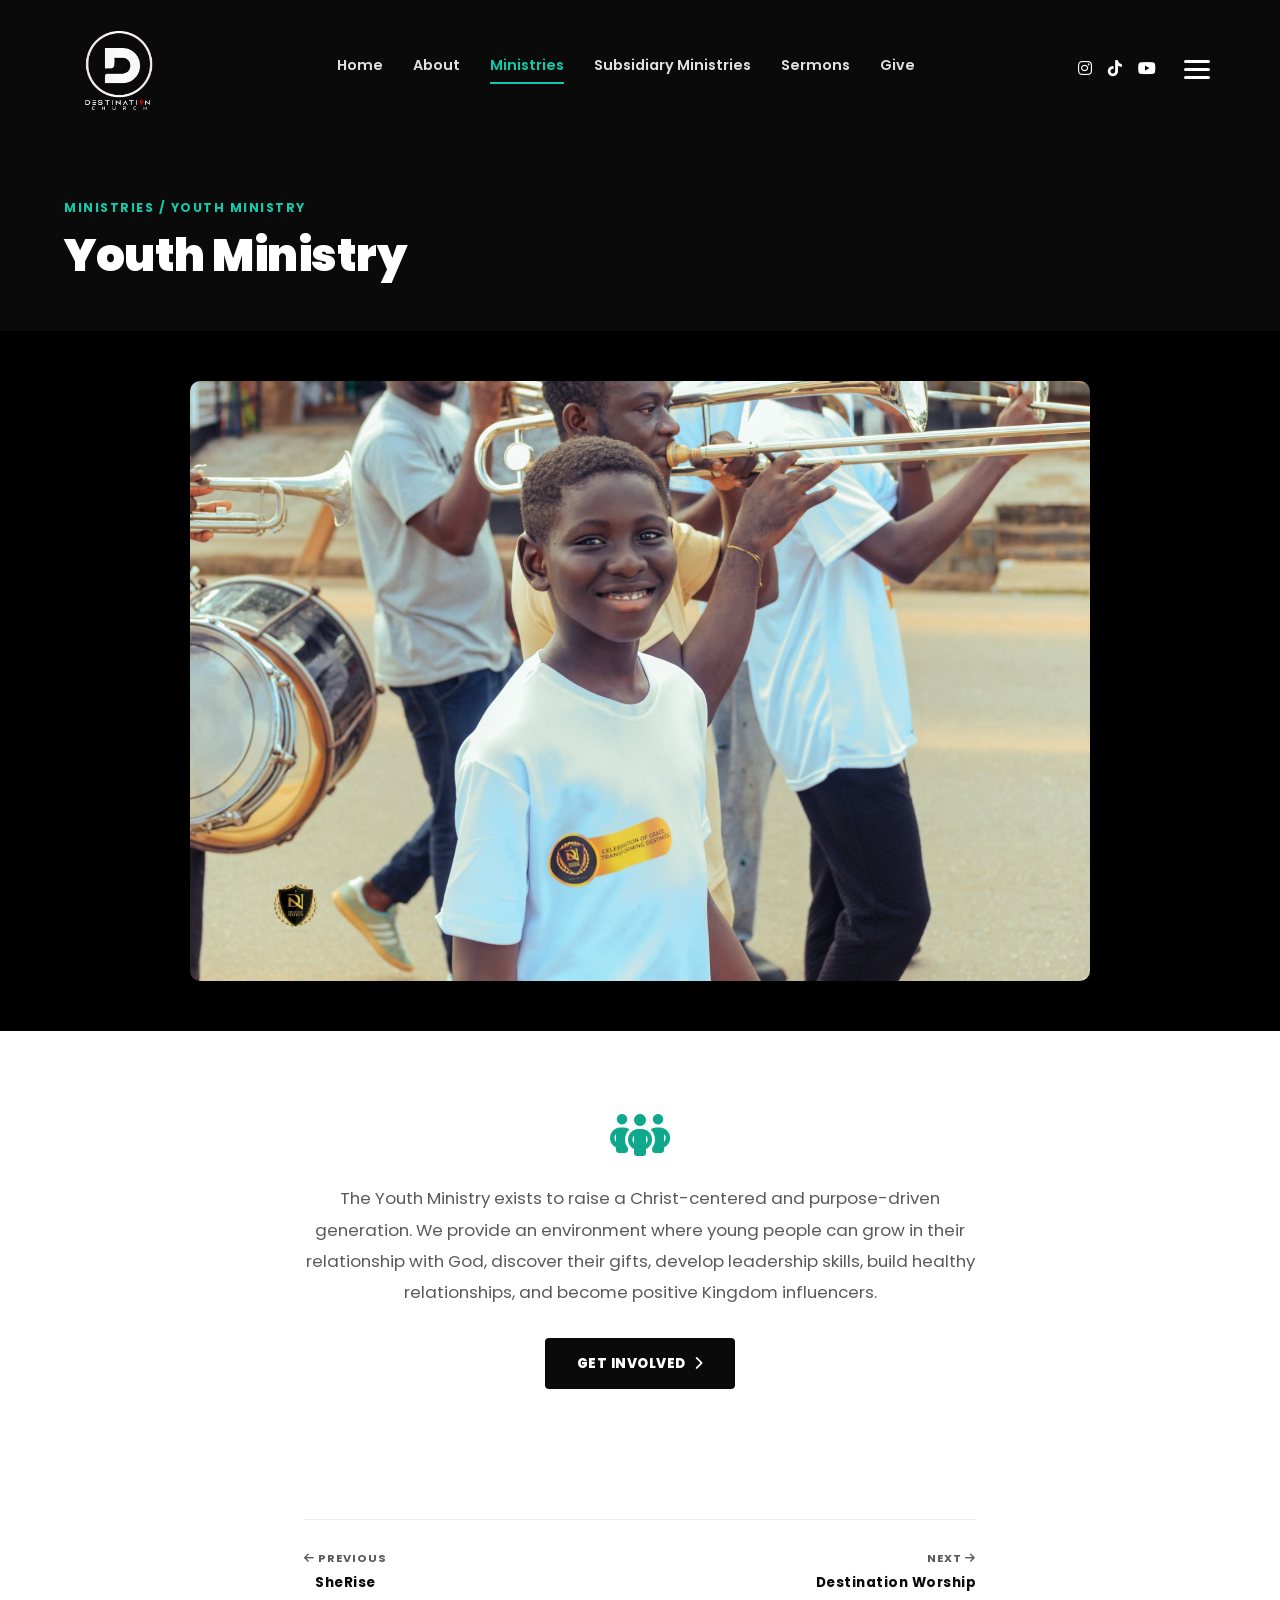
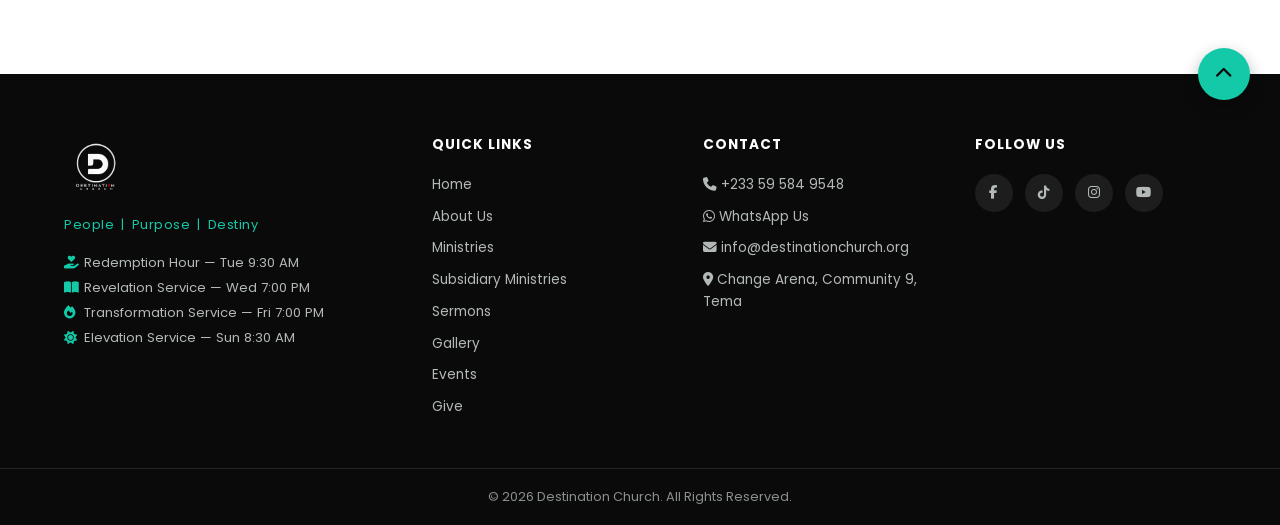
<file: ministries/youth-ministry.html>
<!DOCTYPE html>
<html lang="en">
<head>
<meta charset="UTF-8">
<meta name="viewport" content="width=device-width, initial-scale=1.0">
<title>Youth Ministry | Destination Church</title>
<meta name="description" content="The Youth Ministry exists to raise a Christ-centered and purpose-driven generation.">
<link rel="canonical" href="https://destinationchurchgh.com/ministries/youth-ministry.html">
<link rel="icon" type="image/png" href="../images/logo-original.jpg">
<link rel="stylesheet" href="https://cdnjs.cloudflare.com/ajax/libs/font-awesome/6.5.1/css/all.min.css">
<link rel="stylesheet" href="https://fonts.googleapis.com/css2?family=Poppins:wght@400;500;600;700;800;900&display=swap">
<link rel="stylesheet" href="../css/style.css?v=68">
</head>
<body>

<!-- Header -->
<header class="header">
  <div class="container header-inner">
    <a href="../index.html#home" class="logo">
      <img src="../images/logo.png" alt="Destination Church" class="logo-img">
    </a>

    <nav class="nav" id="nav">
      <a href="../index.html#home">Home</a>
      <a href="../about.html">About</a>
      <a href="../index.html#ministries" class="active">Ministries</a>
      <a href="../index.html#subsidiary-ministry">Subsidiary Ministries</a>
      <a href="../index.html#sermons">Sermons</a>
      <a href="../index.html#give">Give</a>
    </nav>

    <div class="header-right">
      <div class="header-social">
        <a href="https://www.instagram.com/destination_church?stkn=dHR6bGFnNGd0enI=" target="_blank" rel="noopener" aria-label="Instagram"><i class="fa-brands fa-instagram"></i></a>
        <a href="https://www.tiktok.com/@destinationchurch1?_r=1&_t=ZP-99WkLDfuyVy" target="_blank" rel="noopener" aria-label="TikTok"><i class="fa-brands fa-tiktok"></i></a>
        <a href="https://www.youtube.com/results?search_query=prophet+david+kyei" target="_blank" rel="noopener" aria-label="YouTube"><i class="fa-brands fa-youtube"></i></a>
      </div>
      <button class="hamburger" id="hamburger" aria-label="Toggle menu">
        <span></span><span></span><span></span>
      </button>
    </div>
  </div>
</header>

<!-- More Menu -->
<div class="more-menu" id="moreMenu">
  <div class="container more-menu-inner">
    <nav class="more-menu-links">
      <a href="../index.html#home">Home</a>
      <a href="../about.html">About</a>
      <a href="../index.html#ministries" class="active">Ministries</a>
      <a href="../index.html#subsidiary-ministry">Subsidiary Ministries</a>
      <a href="../index.html#sermons">Sermons</a>
      <a href="../index.html#gallery">Gallery</a>
      <a href="../index.html#events">Events</a>
      <a href="../index.html#give">Give</a>
      <a href="../index.html#prayer">Prayer Request</a>
      <a href="../index.html#visit">Plan Your Visit</a>
      <a href="../index.html#contact">Contact</a>
    </nav>
    <div class="more-menu-info">
      <p><i class="fa-solid fa-clock"></i> Elevation Service — Sun 8:30 AM</p>
      <p><i class="fa-solid fa-clock"></i> Transformation Service — Fri 7:00 PM</p>
      <p><a href="tel:+233595849548"><i class="fa-solid fa-phone"></i> +233 59 584 9548</a></p>
      <p><a href="https://wa.me/233595849548" target="_blank"><i class="fa-brands fa-whatsapp"></i> WhatsApp Us</a></p>
      <p><i class="fa-solid fa-location-dot"></i> Change Arena, Community 9, Tema</p>
    </div>
  </div>
</div>

<!-- Page Hero -->
<section class="page-hero">
  <div class="container">
    <span class="page-breadcrumb"><a href="../index.html#ministries">Ministries</a> / Youth Ministry</span>
    <h1>Youth Ministry</h1>
  </div>
</section>

<!-- Photo Gallery -->
<section class="ministry-gallery">
  <div class="ministry-slideshow ministry-slideshow-rotate" id="ministrySlideshow">
    <div class="ministry-slide" style="background-image:url('../images/ministries/youth-ministry-1.jpg')"></div>
    <div class="ministry-slide" style="background-image:url('../images/ministries/youth-ministry-2.jpg')"></div>
    <div class="ministry-slide" style="background-image:url('../images/ministries/youth-ministry-3.jpg')"></div>
    <div class="ministry-slide" style="background-image:url('../images/ministries/youth-ministry-4.jpg')"></div>
    <div class="ministry-slide" style="background-image:url('../images/ministries/youth-ministry-5.jpg')"></div>
    <div class="ministry-slide" style="background-image:url('../images/ministries/youth-ministry-6.jpg')"></div>
    <div class="ministry-slide" style="background-image:url('../images/ministries/youth-ministry-7.jpg')"></div>
    <div class="ministry-slide" style="background-image:url('../images/ministries/youth-ministry-8.jpg')"></div>
    <div class="ministry-slide" style="background-image:url('../images/ministries/youth-ministry-9.jpg')"></div>
    <div class="ministry-slide" style="background-image:url('../images/ministries/youth-ministry-10.jpg')"></div>
    <div class="ministry-slide" style="background-image:url('../images/ministries/youth-ministry-11.jpg')"></div>
    <div class="ministry-slide" style="background-image:url('../images/ministries/youth-ministry-12.jpg')"></div>
  </div>
</section>

<!-- Ministry Detail -->
<section class="ministry-detail">
  <div class="container ministry-detail-inner">
    <i class="fa-solid fa-people-group"></i>
    <p>The Youth Ministry exists to raise a Christ-centered and purpose-driven generation. We provide an environment where young people can grow in their relationship with God, discover their gifts, develop leadership skills, build healthy relationships, and become positive Kingdom influencers.</p>
    <a href="../index.html#prayer" class="btn btn-navy">GET INVOLVED <i class="fa-solid fa-chevron-right"></i></a>
  </div>
</section>

<section class="ministry-detail" style="padding-top:0;">
  <div class="container ministry-detail-inner">
    <div class="ministry-nav">
      <a href="sherise.html" class="prev">
        <span class="nav-label"><i class="fa-solid fa-arrow-left"></i> Previous</span>
        SheRise
      </a>
      <a href="destination-worship.html" class="next">
        <span class="nav-label">Next <i class="fa-solid fa-arrow-right"></i></span>
        Destination Worship
      </a>
    </div>
  </div>
</section>

<!-- Footer -->
<footer class="footer" id="contact">
  <div class="container footer-inner">
    <div class="footer-col">
      <a href="../index.html#home" class="logo footer-logo">
        <img src="../images/logo.png" alt="Destination Church" class="footer-logo-img">
      </a>
      <p class="footer-tagline">People &nbsp;|&nbsp; Purpose &nbsp;|&nbsp; Destiny</p>
      <p class="footer-times">
        <i class="fa-solid fa-hand-holding-heart"></i> Redemption Hour — Tue 9:30 AM<br>
        <i class="fa-solid fa-book-open"></i> Revelation Service — Wed 7:00 PM<br>
        <i class="fa-solid fa-fire"></i> Transformation Service — Fri 7:00 PM<br>
        <i class="fa-solid fa-sun"></i> Elevation Service — Sun 8:30 AM
      </p>
    </div>
    <div class="footer-col">
      <h4>QUICK LINKS</h4>
      <a href="../index.html#home">Home</a>
      <a href="../about.html">About Us</a>
      <a href="../index.html#ministries">Ministries</a>
      <a href="../index.html#subsidiary-ministry">Subsidiary Ministries</a>
      <a href="../index.html#sermons">Sermons</a>
      <a href="../index.html#gallery">Gallery</a>
      <a href="../index.html#events">Events</a>
      <a href="../index.html#give">Give</a>
    </div>
    <div class="footer-col">
      <h4>CONTACT</h4>
      <a href="tel:+233595849548"><i class="fa-solid fa-phone"></i> +233 59 584 9548</a>
      <a href="https://wa.me/233595849548"><i class="fa-brands fa-whatsapp"></i> WhatsApp Us</a>
      <a href="mailto:info@destinationchurch.org"><i class="fa-solid fa-envelope"></i> info@destinationchurch.org</a>
      <a href="../index.html#visit"><i class="fa-solid fa-location-dot"></i> Change Arena, Community 9, Tema</a>
    </div>
    <div class="footer-col">
      <h4>FOLLOW US</h4>
      <div class="footer-social">
        <a href="#" aria-label="Facebook"><i class="fa-brands fa-facebook-f"></i></a>
        <a href="https://www.tiktok.com/@destinationchurch1?_r=1&_t=ZP-99WkLDfuyVy" target="_blank" rel="noopener" aria-label="TikTok"><i class="fa-brands fa-tiktok"></i></a>
        <a href="https://www.instagram.com/destination_church?stkn=dHR6bGFnNGd0enI=" target="_blank" rel="noopener" aria-label="Instagram"><i class="fa-brands fa-instagram"></i></a>
        <a href="https://www.youtube.com/results?search_query=prophet+david+kyei" target="_blank" rel="noopener" aria-label="YouTube"><i class="fa-brands fa-youtube"></i></a>
      </div>
    </div>
  </div>
  <div class="footer-bottom">
    <p>&copy; 2026 Destination Church. All Rights Reserved.</p>
  </div>
  <button id="backToTop" class="back-to-top" aria-label="Back to top"><i class="fa-solid fa-chevron-up"></i></button>
</footer>

<script src="../js/ministry.js?v=8"></script>
</body>
</html>
</file>
<file: css/style.css>
:root {
  --navy: #0a0a0a;
  --navy-light: #222222;
  --gold: #14c9a8;
  --gold-dark: #0ea98d;
  --cream: #f4f6f6;
  --text-dark: #1a1a1a;
  --text-gray: #5a5a5a;
  --white: #ffffff;
  --radius: 10px;
}

* { margin: 0; padding: 0; box-sizing: border-box; }

body {
  font-family: 'Poppins', Arial, sans-serif;
  color: var(--text-dark);
  line-height: 1.6;
  background: var(--white);
}

h1, h2, h3 {
  font-family: 'Poppins', sans-serif;
  font-weight: 900;
  letter-spacing: -0.5px;
  line-height: 1.15;
}

.container {
  max-width: 1200px;
  margin: 0 auto;
  padding: 0 24px;
}

a { text-decoration: none; color: inherit; }
ul { list-style: none; }
i { line-height: 1; }
button { font-family: inherit; }

/* Buttons */
.btn {
  display: inline-flex;
  align-items: center;
  gap: 8px;
  padding: 15px 32px;
  border-radius: 4px;
  font-weight: 800;
  font-size: 0.85rem;
  text-transform: uppercase;
  letter-spacing: 0.5px;
  border: none;
  cursor: pointer;
  transition: transform 0.2s ease, box-shadow 0.2s ease, background 0.2s ease;
  white-space: nowrap;
}
.btn:hover { transform: translateY(-2px); box-shadow: 0 8px 18px rgba(0,0,0,0.2); }
.btn-navy { background: var(--navy); color: var(--white); }
.btn-navy:hover { background: var(--navy-light); }
.btn-gold { background: var(--gold); color: var(--navy); }
.btn-gold:hover { background: var(--gold-dark); }
.btn-outline {
  background: transparent;
  color: var(--white);
  border: 2px solid rgba(255,255,255,0.6);
}
.btn-outline:hover { background: rgba(255,255,255,0.12); }
.btn-outline-navy {
  background: transparent;
  color: var(--navy);
  border: 2px solid var(--navy);
}
.btn-outline-navy:hover { background: var(--navy); color: var(--white); }

/* Header */
.header {
  background: var(--navy);
  box-shadow: 0 2px 14px rgba(0,0,0,0.25);
  position: sticky;
  top: 0;
  z-index: 100;
}
.header-inner {
  display: flex;
  align-items: center;
  justify-content: space-between;
  padding-top: 14px;
  padding-bottom: 14px;
  gap: 24px;
}
.logo {
  display: flex;
  align-items: center;
  gap: 10px;
  position: relative;
  flex-shrink: 0;
}
.logo-img {
  height: 110px;
  width: auto;
  display: block;
}

.nav {
  display: flex;
  gap: 30px;
  flex-wrap: wrap;
}
.nav a {
  font-size: 0.9rem;
  font-weight: 600;
  color: #e0e2e2;
  padding-bottom: 4px;
  border-bottom: 2px solid transparent;
  transition: color 0.2s ease, border-color 0.2s ease;
}
.nav a:hover, .nav a.active {
  color: var(--gold);
  border-color: var(--gold);
}

.header-right {
  display: flex;
  align-items: center;
  gap: 22px;
  flex-shrink: 0;
}
.header-social {
  display: flex;
  gap: 16px;
}
.header-social a {
  color: var(--white);
  font-size: 1rem;
  transition: color 0.2s ease;
}
.header-social a:hover { color: var(--gold); }

.hamburger {
  display: flex;
  flex-direction: column;
  gap: 5px;
  background: none;
  border: none;
  cursor: pointer;
  padding: 6px;
}
.hamburger span {
  width: 26px;
  height: 3px;
  background: var(--white);
  border-radius: 2px;
}

/* More Menu */
.more-menu {
  display: none;
  background: var(--white);
  border-bottom: 1px solid #eee;
  box-shadow: 0 10px 20px rgba(0,0,0,0.08);
}
.more-menu.open { display: block; }
.more-menu-inner {
  display: flex;
  justify-content: space-between;
  flex-wrap: wrap;
  gap: 30px;
  padding: 36px 24px;
}
.more-menu-links {
  display: flex;
  flex-direction: column;
  gap: 16px;
}
.more-menu-links a {
  font-weight: 700;
  font-size: 1rem;
  color: var(--navy);
  transition: color 0.2s ease;
}
.more-menu-links a:hover { color: var(--gold-dark); }
.more-menu-info {
  display: flex;
  flex-direction: column;
  gap: 12px;
  font-size: 0.9rem;
  color: var(--text-gray);
}
.more-menu-info i { color: var(--gold-dark); width: 18px; }
.more-menu-info a { color: var(--text-gray); transition: color 0.2s ease; }
.more-menu-info a:hover { color: var(--gold-dark); }

/* Hero */
.hero {
  background: var(--white);
}
.hero-media {
  position: relative;
  min-height: 620px;
  overflow: hidden;
  background-color: #000;
  display: flex;
  align-items: center;
  padding: 60px 0;
  color: var(--white);
}
.hero-slideshow { position: absolute; inset: 0; z-index: 0; }
.hero-slide {
  position: absolute;
  inset: 0;
  background-size: contain;
  background-position: center;
  background-repeat: no-repeat;
  opacity: 0;
  transform: translateY(-100%);
}
.hero-overlay {
  position: absolute;
  inset: 0;
  z-index: 1;
  background: linear-gradient(90deg, rgba(0,0,0,0.7), rgba(0,0,0,0.25));
  pointer-events: none;
}
.hero-media > .container { margin: 0; max-width: none; flex: 1; position: relative; z-index: 2; }
.hero-content {
  display: flex;
  justify-content: space-between;
  align-items: flex-start;
  width: 100%;
  gap: 40px;
  flex-wrap: wrap;
}
.hero h1 {
  font-size: 2.6rem;
  line-height: 1.25;
  max-width: 300px;
}
.hero h1 span { display: block; animation: dropIn 1.8s cubic-bezier(0.16, 1, 0.3, 1) both; }
.hero h1 span:nth-child(1) { animation-delay: 0.1s; }
.hero h1 span:nth-child(2) { animation-delay: 0.5s; }
.hero h1 span:nth-child(3) { animation-delay: 0.9s; }
.hero h1 span:nth-child(4) { animation-delay: 1.3s; }
.hero-cta { display: flex; flex-direction: column; align-items: flex-end; text-align: right; }
.hero-cta .btn { align-self: center; }
.hero-sub {
  font-size: 2.6rem;
  line-height: 1.25;
  font-weight: 600;
  color: #eee;
  max-width: 360px;
  margin: 0 0 24px;
}
.hero-sub span { display: block; animation: dropIn 1.8s cubic-bezier(0.16, 1, 0.3, 1) both; }
.hero-sub span:nth-child(1) { animation-delay: 0.1s; }
.hero-sub span:nth-child(2) { animation-delay: 0.5s; }
.hero-sub span:nth-child(3) { animation-delay: 0.9s; }

/* Section heading */
.section-heading {
  text-align: center;
  margin-bottom: 50px;
}
.section-heading.light .eyebrow { color: var(--gold); }
.section-heading.light h2 { color: var(--white); }
.eyebrow {
  color: var(--gold-dark);
  font-weight: 800;
  font-size: 0.8rem;
  letter-spacing: 2px;
}
.section-heading h2 {
  font-size: 2.6rem;
  margin-top: 10px;
  color: var(--navy);
}
.heading-divider {
  margin-top: 14px;
  color: var(--gold);
}
.heading-divider.small {
  width: 60px;
  height: 4px;
  background: var(--gold);
  margin-top: 12px;
  margin-bottom: 20px;
}
.heading-divider.small.center { margin-left: auto; margin-right: auto; }

/* About Page */
.about-hero {
  position: relative;
  height: 440px;
  background: linear-gradient(180deg, rgba(0,0,0,0.5), rgba(0,0,0,0.65)), url('../images/about-hero.jpg');
  background-size: cover;
  background-position: center 35%;
  display: flex;
  align-items: flex-end;
  padding-bottom: 50px;
}
.about-hero h1 {
  color: var(--white);
  font-size: 3.2rem;
  animation: dropIn 2.2s cubic-bezier(0.16, 1, 0.3, 1) both;
}
.why-exist {
  background: var(--white);
  padding: 70px 0 0;
}
.why-exist-box {
  background: var(--navy);
  color: var(--white);
  padding: 60px;
  max-width: 900px;
  margin: -110px auto 0;
  position: relative;
  z-index: 2;
  animation: dropIn 2.4s cubic-bezier(0.16, 1, 0.3, 1) 0.4s both;
}
@keyframes dropIn {
  from { opacity: 0; transform: translateY(-100vh); }
  to { opacity: 1; transform: translateY(0); }
}
@media (prefers-reduced-motion: reduce) {
  .about-hero h1, .why-exist-box, .hero h1 span, .hero-sub span { animation: none; }
}
.why-exist-box .eyebrow { color: var(--gold); }
.why-exist-box h2 { font-size: 2rem; margin-top: 16px; line-height: 1.3; }
.about-intro {
  background: var(--white);
  padding: 70px 0;
}
.about-intro-grid {
  display: grid;
  grid-template-columns: repeat(2, 1fr);
  gap: 50px;
  max-width: 1000px;
  margin: 0 auto;
}
.about-intro-grid p { color: var(--text-gray); font-size: 1rem; line-height: 1.8; }
.purpose-grid-section {
  background: var(--navy);
  padding: 90px 0;
}
.purpose-grid {
  display: grid;
  grid-template-columns: repeat(2, 1fr);
  gap: 30px;
}
.purpose-card {
  background: var(--white);
  padding: 44px 40px;
}
.purpose-card h3 { font-size: 1.6rem; color: var(--navy); margin-bottom: 16px; }
.purpose-card p { color: var(--text-gray); font-size: 0.95rem; line-height: 1.75; margin-bottom: 24px; }

/* Welcome */
.welcome {
  background: var(--white);
  padding: 90px 0;
}
.welcome-inner {
  display: grid;
  grid-template-columns: 1fr 1.3fr;
  gap: 50px;
  align-items: center;
}
.welcome-img {
  position: relative;
  height: 380px;
  overflow: hidden;
}
.welcome-slideshow { position: absolute; inset: 0; }
.welcome-slide {
  position: absolute;
  inset: 0;
  background-size: cover;
  background-position: center 30%;
  background-repeat: no-repeat;
  opacity: 0;
  transform: translateY(24px);
  transition: opacity 1.4s ease, transform 1.4s ease;
}
.welcome-slide.active { opacity: 1; transform: translateY(0); }
.welcome-content h2 { font-size: 2.1rem; color: var(--navy); margin-top: 4px; }
.welcome-content p { color: var(--text-gray); margin-bottom: 16px; font-size: 0.95rem; }
.welcome-signature {
  font-style: italic;
  color: var(--navy) !important;
  font-weight: 600;
  margin-bottom: 24px !important;
}

/* Mission Statement */
.mission-band {
  background: var(--white);
  padding: 70px 0;
  text-align: center;
}
.mission-band h2 {
  font-size: 2.2rem;
  color: var(--navy);
  max-width: 780px;
  margin: 0 auto;
  line-height: 1.25;
}
.mission-band-sub {
  margin-top: 16px;
  font-size: 0.9rem;
  font-weight: 800;
  letter-spacing: 2px;
  text-transform: uppercase;
  color: var(--gold-dark);
}

/* Purpose For Everyone */
.everyone {
  background: var(--cream);
  padding: 90px 0;
}
.everyone-grid {
  display: grid;
  grid-template-columns: repeat(2, 1fr);
  gap: 26px;
  max-width: 800px;
  margin: 0 auto;
}
.everyone-card {
  display: block;
  background: var(--navy);
  color: var(--white);
  padding: 44px 30px;
  text-align: center;
  border-top: 3px solid transparent;
  transition: border-color 0.25s ease, transform 0.25s ease;
}
.everyone-card:hover {
  border-top-color: var(--gold);
  transform: translateY(-4px);
}
.everyone-card i { font-size: 2.4rem; color: var(--gold); margin-bottom: 18px; }
.everyone-card h3 { font-size: 1.2rem; margin-bottom: 10px; }
.everyone-card p { font-size: 0.85rem; color: #b3b8b8; margin-bottom: 14px; }

/* Weekly Services */
.services {
  background: var(--navy);
  padding: 90px 0;
}
.services-layout {
  display: grid;
  grid-template-columns: 300px 1fr;
  gap: 40px;
  align-items: center;
  max-width: 1100px;
  margin: 0 auto;
}
.services-flyer img {
  width: 100%;
  display: block;
}
.services-grid {
  display: grid;
  grid-template-columns: repeat(2, 1fr);
  gap: 20px;
}
.service-card {
  border-top: 3px solid var(--gold);
  padding: 40px 30px;
  text-align: center;
  color: var(--white);
}
.service-card i { font-size: 2.4rem; color: var(--gold); margin-bottom: 16px; }
.service-card h3 { font-size: 1.2rem; font-weight: 800; letter-spacing: 0.5px; margin-bottom: 12px; }
.service-when { color: #b3b8b8; font-size: 0.85rem; margin-bottom: 4px; }
.service-time { color: var(--gold); font-weight: 700; font-size: 1.1rem; margin-bottom: 22px; }

/* New Here */
.new-here {
  background: var(--cream);
  padding: 90px 0;
}
.new-here-inner {
  display: grid;
  grid-template-columns: 1.3fr 1fr;
  gap: 50px;
  align-items: center;
}
.new-here-content h2 { font-size: 2.2rem; color: var(--navy); margin-top: 4px; }
.new-here-content p { color: var(--text-gray); margin-bottom: 20px; font-size: 0.95rem; }
.new-here-list {
  display: grid;
  grid-template-columns: repeat(2, 1fr);
  gap: 12px;
  margin-bottom: 28px;
}
.new-here-list li {
  display: flex;
  align-items: center;
  gap: 8px;
  font-weight: 600;
  font-size: 0.9rem;
  color: var(--navy);
}
.new-here-list i { color: var(--gold-dark); }
.new-here-art {
  display: flex;
  align-items: center;
  justify-content: center;
}
.reveal-slide {
  opacity: 0;
  transform: translateX(70px);
  transition: opacity 0.9s cubic-bezier(0.22, 1, 0.36, 1), transform 0.9s cubic-bezier(0.22, 1, 0.36, 1);
}
.reveal-slide.in-view {
  opacity: 1;
  transform: translateX(0);
}
.reveal-fade-up {
  opacity: 0;
  transform: translateY(50px) scale(0.97);
  transition: opacity 0.8s cubic-bezier(0.22, 1, 0.36, 1), transform 0.8s cubic-bezier(0.22, 1, 0.36, 1);
}
.reveal-fade-up.in-view {
  opacity: 1;
  transform: translateY(0) scale(1);
}
.reveal-slide-lr {
  opacity: 0;
  transform: translateX(-90px);
  transition: opacity 0.9s cubic-bezier(0.22, 1, 0.36, 1), transform 0.9s cubic-bezier(0.22, 1, 0.36, 1);
}
.reveal-slide-lr.in-view {
  opacity: 1;
  transform: translateX(0);
}
@media (prefers-reduced-motion: reduce) {
  .reveal-slide, .reveal-fade-up, .reveal-slide-lr { opacity: 1; transform: none; transition: none; }
}
.purpose-card.reveal-slide-lr {
  transform: translate(-220px, -140px);
  transition: opacity 3.8s cubic-bezier(0.22, 1, 0.36, 1), transform 3.8s cubic-bezier(0.22, 1, 0.36, 1);
}
.purpose-card.reveal-slide-lr.in-view {
  transform: translate(0, 0);
}
.purpose-card.reveal-slide {
  transform: translate(220px, -140px);
  transition: opacity 3.8s cubic-bezier(0.22, 1, 0.36, 1), transform 3.8s cubic-bezier(0.22, 1, 0.36, 1);
}
.purpose-card.reveal-slide.in-view {
  transform: translate(0, 0);
}
.new-here-art img {
  width: 100%;
  max-width: 320px;
  display: block;
}

/* Sermon */
.sermon {
  background: var(--white);
  padding: 90px 0;
}
.sermon-inner {
  display: grid;
  grid-template-columns: 1.2fr 1fr;
  gap: 50px;
  align-items: center;
}
.sermon-tabs {
  display: flex;
  gap: 10px;
  margin-bottom: 14px;
}
.sermon-tab {
  display: inline-flex;
  align-items: center;
  gap: 8px;
  background: var(--cream);
  border: 1px solid #e2e2e2;
  color: var(--text-gray);
  font-family: inherit;
  font-weight: 700;
  font-size: 0.78rem;
  letter-spacing: 0.4px;
  padding: 9px 16px;
  border-radius: 30px;
  cursor: pointer;
  transition: background 0.2s ease, color 0.2s ease;
}
.sermon-tab.active {
  background: var(--navy);
  color: var(--white);
  border-color: var(--navy);
}
.live-dot {
  width: 8px;
  height: 8px;
  border-radius: 50%;
  background: #ff3b3b;
  display: inline-block;
  animation: live-pulse 1.4s infinite;
}
@keyframes live-pulse {
  0%, 100% { opacity: 1; }
  50% { opacity: 0.35; }
}
.sermon-video {
  position: relative;
  aspect-ratio: 16/9;
  border-radius: var(--radius);
  background: linear-gradient(160deg, var(--navy-light), #000000);
  display: flex;
  align-items: center;
  justify-content: center;
  box-shadow: 0 15px 40px rgba(0,0,0,0.2);
  overflow: hidden;
  cursor: pointer;
}
.sermon-video iframe {
  position: absolute;
  inset: 0;
  width: 100%;
  height: 100%;
  border: none;
}
.sermon-thumb {
  position: absolute;
  inset: 0;
  width: 100%;
  height: 100%;
  object-fit: cover;
}
.sermon-video::after {
  content: '';
  position: absolute;
  inset: 0;
  background: rgba(0,0,0,0.35);
  transition: background 0.2s ease;
  pointer-events: none;
}
.sermon-video:hover::after { background: rgba(0,0,0,0.5); }
.sermon-play {
  position: relative;
  z-index: 1;
  width: 76px;
  height: 76px;
  border-radius: 50%;
  background: var(--gold);
  color: var(--navy);
  display: flex;
  align-items: center;
  justify-content: center;
  font-size: 1.6rem;
  cursor: pointer;
  transition: transform 0.2s ease;
}
.sermon-play:hover { transform: scale(1.08); }
.sermon-info h2 { font-size: 1.9rem; color: var(--navy); margin-top: 4px; margin-bottom: 14px; }
.sermon-speaker, .sermon-date {
  display: flex;
  align-items: center;
  gap: 8px;
  color: var(--text-gray);
  font-size: 0.9rem;
  margin-bottom: 8px;
}
.sermon-speaker i, .sermon-date i { color: var(--gold-dark); }
.sermon-info .btn { margin-top: 20px; }

/* Ministries */
.ministries {
  background: var(--cream);
  padding: 90px 0;
}
.ministry-grid {
  display: grid;
  grid-template-columns: repeat(3, 1fr);
  gap: 36px 30px;
}
.ministry-card {
  display: block;
  padding: 26px 14px;
  text-align: center;
  border-top: 3px solid transparent;
  cursor: pointer;
  transition: border-color 0.25s ease, transform 0.25s ease;
}
.ministry-card:hover {
  border-top-color: var(--gold);
  transform: translateY(-4px);
}
.ministry-card i { font-size: 2.2rem; color: var(--gold-dark); margin-bottom: 16px; }
.ministry-card h3 { font-size: 1rem; font-weight: 700; color: var(--text-dark); font-family: 'Poppins', sans-serif; }
.ministry-card span.ministry-more,
.everyone-card span.ministry-more {
  display: block;
  margin-top: 8px;
  font-size: 0.72rem;
  font-weight: 700;
  letter-spacing: 1px;
  color: var(--gold-dark);
  text-transform: uppercase;
}
.everyone-card span.ministry-more { color: var(--gold); }

/* Ministry detail page */
.page-hero {
  background: var(--navy);
  color: var(--white);
  padding: 60px 0 50px;
}
.page-breadcrumb {
  display: block;
  font-size: 0.78rem;
  font-weight: 700;
  letter-spacing: 1.5px;
  color: var(--gold);
  text-transform: uppercase;
  margin-bottom: 12px;
}
.page-breadcrumb a { color: var(--gold); }
.page-breadcrumb a:hover { color: var(--white); }
.page-hero h1 { font-size: 2.8rem; }
.ministry-detail {
  padding: 80px 0;
  background: var(--white);
}
.ministry-detail-inner {
  max-width: 720px;
  margin: 0 auto;
  text-align: center;
}
.ministry-detail-inner > i {
  font-size: 3rem;
  color: var(--gold-dark);
  margin-bottom: 24px;
  display: inline-block;
}
.ministry-detail-media {
  overflow: hidden;
  margin-bottom: 30px;
}
.ministry-detail-img {
  width: 100%;
  max-height: 420px;
  object-fit: cover;
  display: block;
  transition: transform 0.6s ease;
}
.ministry-detail-media:hover .ministry-detail-img {
  transform: scale(1.06);
}
.ministry-detail-split {
  display: grid;
  grid-template-columns: 1fr 1.15fr;
  gap: 50px;
  align-items: center;
  max-width: 1100px;
  margin: 0 auto;
  text-align: left;
}
.ministry-detail-split-media {
  overflow: hidden;
  align-self: stretch;
}
.ministry-detail-split-img {
  width: 100%;
  height: 100%;
  max-height: 560px;
  object-fit: cover;
  display: block;
  transition: transform 0.6s ease;
}
.ministry-detail-split-media:hover .ministry-detail-split-img {
  transform: scale(1.06);
}
.ministry-detail-split-content i {
  font-size: 2.6rem;
  color: var(--gold-dark);
  margin-bottom: 20px;
  display: inline-block;
}
.ministry-detail-split-content p {
  font-size: 1.05rem;
  color: var(--text-gray);
  line-height: 1.85;
  margin-bottom: 26px;
}
.ministry-detail-inner p {
  font-size: 1.05rem;
  color: var(--text-gray);
  line-height: 1.85;
  margin-bottom: 30px;
}
.ministry-nav {
  display: flex;
  justify-content: space-between;
  align-items: flex-start;
  max-width: 720px;
  margin: 50px auto 0;
  border-top: 1px solid #eee;
  padding-top: 30px;
  gap: 20px;
  flex-wrap: wrap;
}
.ministry-nav a {
  font-weight: 700;
  font-size: 0.85rem;
  letter-spacing: 0.5px;
  color: var(--navy);
  display: flex;
  flex-direction: column;
  gap: 4px;
}
.ministry-nav a:hover { color: var(--gold-dark); }
.ministry-nav .nav-label {
  font-size: 0.7rem;
  font-weight: 700;
  letter-spacing: 1px;
  color: var(--text-gray);
  text-transform: uppercase;
}
.ministry-nav .next { text-align: right; align-items: flex-end; margin-left: auto; }

.ministry-gallery { background: #000; padding: 50px 24px; }
.ministry-slideshow {
  position: relative;
  max-width: 900px;
  height: 600px;
  margin: 0 auto;
  border-radius: 10px;
  overflow: hidden;
}
.ministry-slide {
  position: absolute;
  inset: 0;
  background-size: contain;
  background-position: center;
  background-repeat: no-repeat;
  background-color: #000;
  opacity: 0;
  transition: opacity 2.5s ease;
}
.ministry-slide.active { opacity: 1; }
.ministry-slideshow-rise .ministry-slide {
  transform: translateY(100%);
  transition: transform 2.5s cubic-bezier(0.22, 1, 0.36, 1), opacity 1s ease;
}
.ministry-slideshow-rise .ministry-slide.active { transform: translateY(0); }
.ministry-slideshow-converge .ministry-slide {
  transition: transform 2.2s cubic-bezier(0.22, 1, 0.36, 1), opacity 1s ease;
}
.ministry-slideshow-converge .ministry-slide:nth-child(odd) { transform: translateX(-100%); }
.ministry-slideshow-converge .ministry-slide:nth-child(even) { transform: translateX(100%); }
.ministry-slideshow-converge .ministry-slide.active { transform: translateX(0); }
.ministry-slideshow-zoom .ministry-slide {
  transition: opacity 1.5s ease;
  transform-origin: center center;
}
.ministry-slideshow-zoom .ministry-slide.active {
  animation: ministry-zoom 3.6s ease-in-out infinite alternate;
}
@keyframes ministry-zoom {
  from { transform: scale(1); }
  to { transform: scale(1.15); }
}
.ministry-slideshow-diagonal .ministry-slide {
  transition: transform 2.6s cubic-bezier(0.22, 1, 0.36, 1), opacity 1.2s ease;
}
.ministry-slideshow-diagonal .ministry-slide:nth-child(odd) { transform: translate(-60%, -60%); }
.ministry-slideshow-diagonal .ministry-slide:nth-child(even) { transform: translate(60%, -60%); }
.ministry-slideshow-diagonal .ministry-slide.active { transform: translate(0, 0); }
.ministry-slideshow-particles .ministry-slide.active {
  animation: ministry-zoom 4.5s ease-in-out infinite alternate;
}
.particle-overlay {
  position: absolute;
  inset: 0;
  z-index: 30;
  pointer-events: none;
}
.particle-tile {
  position: absolute;
  background-repeat: no-repeat;
  opacity: 1;
  transform: translate(0, 0) rotate(0deg);
  will-change: transform, opacity;
}
.ministry-slideshow-slidethrough .ministry-slide.active {
  animation: ministry-slidethrough 3.8s linear both;
}
@keyframes ministry-slidethrough {
  0% { transform: translateX(-100%); opacity: 0; }
  8% { opacity: 1; }
  50% { transform: translateX(0); opacity: 1; }
  92% { opacity: 1; }
  100% { transform: translateX(100%); opacity: 0; }
}
.ministry-slideshow-wipe .ministry-slide {
  opacity: 1;
  clip-path: inset(0 100% 0 0);
  transition: clip-path 1.8s cubic-bezier(0.65, 0, 0.35, 1);
}
.ministry-slideshow-wipe .ministry-slide.active { clip-path: inset(0 0 0 0); }
.ministry-slideshow-rotate .ministry-slide {
  transform: rotate(-14deg) scale(0.8);
  transition: transform 2s cubic-bezier(0.22, 1, 0.36, 1), opacity 1.2s ease;
}
.ministry-slideshow-rotate .ministry-slide.active { transform: rotate(0deg) scale(1); }
.ministry-slideshow-fadeup .ministry-slide {
  transform: translateY(50px);
  transition: transform 1.8s cubic-bezier(0.22, 1, 0.36, 1), opacity 1.8s ease;
}
.ministry-slideshow-fadeup .ministry-slide.active { transform: translateY(0); }
@media (max-width: 768px) {
  .ministry-gallery { padding: 34px 16px; }
  .ministry-slideshow { height: 380px; border-radius: 6px; }
}

/* Annual Programs */
.programs-intro {
  max-width: 700px;
  margin: 0 auto 40px;
  text-align: center;
  color: var(--text-gray);
  font-size: 1rem;
}
.programs-list {
  max-width: 700px;
  margin: 0 auto;
}
.programs-group {
  display: flex;
  gap: 30px;
  padding: 26px 0;
  border-bottom: 1px solid #eee;
}
.programs-group:last-child { border-bottom: none; }
.programs-month {
  min-width: 110px;
  flex-shrink: 0;
  font-weight: 800;
  color: var(--gold-dark);
  text-transform: uppercase;
  font-size: 0.85rem;
  letter-spacing: 1px;
  padding-top: 3px;
}
.programs-items { flex: 1; }
.programs-items li {
  font-weight: 700;
  color: var(--navy);
  text-transform: uppercase;
  font-size: 1rem;
  padding: 5px 0;
}
@media (max-width: 480px) {
  .programs-group { flex-direction: column; gap: 8px; }
}

/* Gallery */
.gallery {
  background: var(--white);
  padding: 90px 0;
}
.gallery-grid {
  display: grid;
  grid-template-columns: repeat(3, 1fr);
  grid-auto-rows: 220px;
  grid-auto-flow: dense;
  gap: 16px;
  max-width: 1000px;
  margin: 0 auto;
}
.gallery-item {
  overflow: hidden;
  position: relative;
  z-index: 1;
  cursor: pointer;
  transition: transform 0.3s ease, box-shadow 0.3s ease;
}
.gallery-item-tall { grid-row: span 2; }
.gallery-item-wide { grid-column: span 2; }
.gallery-item img {
  width: 100%;
  height: 100%;
  object-fit: cover;
  object-position: center 15%;
  display: block;
  transition: transform 0.4s ease;
}
.gallery-item-wide img {
  object-position: center 22%;
  transform: scale(1.08);
  transform-origin: 46% 28%;
}
.gallery-item:hover img {
  transform: scale(1.08);
}
.gallery-item-wide:hover img {
  transform: scale(1.14);
}

/* Lightbox */
.lightbox {
  display: none;
  position: fixed;
  inset: 0;
  background: rgba(0,0,0,0.9);
  z-index: 2000;
  align-items: center;
  justify-content: center;
}
.lightbox.open { display: flex; }
.lightbox-img {
  max-width: 88vw;
  max-height: 85vh;
  object-fit: contain;
  border-radius: 8px;
  box-shadow: 0 30px 80px rgba(0,0,0,0.6);
}
.lightbox-close,
.lightbox-prev,
.lightbox-next {
  position: fixed;
  background: rgba(255,255,255,0.1);
  border: 1px solid rgba(255,255,255,0.3);
  color: var(--white);
  cursor: pointer;
  display: flex;
  align-items: center;
  justify-content: center;
  transition: background 0.2s ease;
}
.lightbox-close:hover,
.lightbox-prev:hover,
.lightbox-next:hover {
  background: var(--gold);
  color: var(--navy);
  border-color: var(--gold);
}
.lightbox-close {
  top: 24px;
  right: 24px;
  width: 46px;
  height: 46px;
  border-radius: 50%;
  font-size: 1.4rem;
}
.lightbox-prev,
.lightbox-next {
  top: 50%;
  transform: translateY(-50%);
  width: 56px;
  height: 56px;
  border-radius: 50%;
  font-size: 1.6rem;
}
.lightbox-prev { left: 24px; }
.lightbox-next { right: 24px; }
.lightbox-counter {
  position: fixed;
  bottom: 28px;
  left: 50%;
  transform: translateX(-50%);
  color: #ccc;
  font-size: 0.85rem;
  letter-spacing: 0.5px;
}

/* Giving Modal */
.giving-modal {
  display: none;
  position: fixed;
  inset: 0;
  background: rgba(0,0,0,0.75);
  z-index: 2100;
  align-items: center;
  justify-content: center;
  padding: 24px;
}
.giving-modal.open { display: flex; }
.giving-modal-box {
  position: relative;
  background: var(--white);
  border-radius: var(--radius);
  width: 100%;
  max-width: 560px;
  max-height: 90vh;
  overflow-y: auto;
  padding: 40px 32px 32px;
  box-shadow: 0 30px 80px rgba(0,0,0,0.5);
}
.giving-modal-box::before {
  content: '';
  position: absolute;
  inset: 0;
  background: url('../images/logo.png') no-repeat center center;
  background-size: 380px;
  opacity: 0.4;
  pointer-events: none;
  z-index: 0;
}
.giving-modal-header,
.giving-methods,
.giving-modal-note {
  position: relative;
  z-index: 1;
}
.giving-modal-close {
  position: absolute;
  top: 16px;
  right: 16px;
  z-index: 2;
  width: 38px;
  height: 38px;
  border-radius: 50%;
  border: 1px solid #ddd;
  background: var(--white);
  color: var(--navy);
  font-size: 1.3rem;
  cursor: pointer;
  display: flex;
  align-items: center;
  justify-content: center;
  transition: background 0.2s ease, color 0.2s ease;
}
.giving-modal-close:hover { background: var(--gold); color: var(--white); border-color: var(--gold); }
.giving-modal-header { text-align: center; margin-bottom: 28px; }
.giving-modal-header h3 {
  font-family: 'Playfair Display', serif;
  font-size: 1.6rem;
  font-weight: 900;
  letter-spacing: normal;
  color: var(--navy);
  margin-top: 8px;
}
.giving-methods {
  display: flex;
  flex-direction: column;
  gap: 14px;
  margin-bottom: 24px;
}
.giving-method {
  display: flex;
  align-items: center;
  gap: 16px;
  padding: 16px 18px;
  border: 1px solid #e5e5e5;
  border-radius: 8px;
  transition: border-color 0.2s ease;
}
.giving-method:hover { border-color: var(--gold); }
.giving-method > i {
  font-size: 1.3rem;
  color: var(--gold-dark);
  width: 28px;
  text-align: center;
  flex-shrink: 0;
}
.momo-badge {
  flex-shrink: 0;
  width: 46px;
  height: 46px;
  border-radius: 8px;
  background: #ffcc00;
  border: 1px solid #e6b800;
  display: flex;
  flex-direction: column;
  align-items: center;
  justify-content: center;
  gap: 2px;
  padding: 4px 2px;
}
.momo-badge-mtn {
  background: #003876;
  color: #ffcc00;
  font-family: Arial, sans-serif;
  font-weight: 900;
  font-size: 0.62rem;
  letter-spacing: 0.5px;
  padding: 1px 7px;
  border-radius: 8px;
}
.momo-badge-label {
  font-family: Arial, sans-serif;
  font-weight: 800;
  font-size: 0.4rem;
  line-height: 1.15;
  color: #003876;
  text-align: center;
  letter-spacing: 0.2px;
}
.access-badge {
  flex-shrink: 0;
  width: 46px;
  height: 46px;
  border-radius: 8px;
  background: #ffffff;
  border: 1px solid #e2e2e2;
  display: flex;
  flex-direction: column;
  align-items: center;
  justify-content: center;
  gap: 4px;
}
.access-badge-icon {
  width: 14px;
  height: 14px;
  background: #f47b20;
  border-radius: 3px;
  transform: rotate(45deg);
}
.access-badge-text {
  font-family: Arial, sans-serif;
  font-weight: 700;
  font-style: italic;
  font-size: 0.6rem;
  color: #002d5c;
  letter-spacing: 0.2px;
}
.giving-method-info {
  display: flex;
  flex-direction: column;
  gap: 2px;
  flex: 1;
  min-width: 0;
}
.giving-method-label { font-size: 0.78rem; color: var(--text-gray); letter-spacing: 0.3px; }
.giving-method-value { font-size: 1.1rem; font-weight: 800; color: var(--navy); letter-spacing: 0.5px; }
.giving-method-swift { font-size: 0.72rem; color: var(--text-gray); }
.giving-copy-btn {
  flex-shrink: 0;
  width: 38px;
  height: 38px;
  border-radius: 8px;
  border: 1px solid #ddd;
  background: var(--cream);
  color: var(--navy);
  cursor: pointer;
  display: flex;
  align-items: center;
  justify-content: center;
  font-size: 0.95rem;
  transition: background 0.2s ease, color 0.2s ease;
}
.giving-copy-btn:hover { background: var(--gold); color: var(--white); }
.giving-copy-btn.copied { background: var(--gold-dark); color: var(--white); }
.giving-modal-note {
  text-align: center;
  font-size: 0.85rem;
  color: var(--text-gray);
  font-weight: 600;
}

/* Events */
.events {
  background: var(--navy);
  padding: 90px 0;
}
.take-grid {
  display: grid;
  grid-template-columns: repeat(3, 1fr);
  gap: 26px;
}
.take-card {
  display: block;
  padding: 34px 28px;
  border: 1px solid rgba(255,255,255,0.15);
  border-top: 3px solid var(--gold);
  color: var(--white);
  transition: transform 0.25s ease, border-color 0.25s ease;
}
.take-card:hover {
  transform: translateY(-4px);
  border-color: var(--gold);
}
.take-card i { font-size: 2rem; color: var(--gold); margin-bottom: 16px; display: block; }
.take-card h3 { font-size: 1.1rem; font-weight: 800; margin-bottom: 8px; }
.take-card p { font-size: 0.85rem; color: #b3b8b8; }

/* Prayer */
.prayer {
  background: var(--white);
  padding: 90px 0;
}
.prayer-sub {
  max-width: 560px;
  margin: 0 auto;
  color: var(--text-gray);
  font-size: 0.95rem;
}
.prayer-form {
  max-width: 640px;
  margin: 0 auto;
}
.form-row {
  display: grid;
  grid-template-columns: 1fr 1fr;
  gap: 16px;
  margin-bottom: 16px;
}
.prayer-form input,
.prayer-form textarea {
  width: 100%;
  padding: 14px 16px;
  border: 1px solid #ddd;
  border-radius: 8px;
  font-family: inherit;
  font-size: 0.9rem;
  color: var(--text-dark);
  resize: vertical;
}
.prayer-form input:focus,
.prayer-form textarea:focus {
  outline: none;
  border-color: var(--gold);
}
.prayer-form textarea { margin-bottom: 22px; }
.prayer-form-btns {
  display: flex;
  gap: 16px;
  flex-wrap: wrap;
  justify-content: center;
}

/* Give */
.give {
  background: var(--cream);
  padding: 90px 0;
  text-align: center;
}
.give h2 { font-size: 2.4rem; color: var(--navy); margin-top: 10px; }
.give > .container > p {
  max-width: 560px;
  margin: 0 auto 40px;
  color: var(--text-gray);
  font-size: 0.95rem;
}
.give-grid {
  display: grid;
  grid-template-columns: repeat(2, 1fr);
  max-width: 720px;
  margin: 0 auto 40px;
  gap: 26px;
}
.give-card {
  padding: 20px 24px;
  border-left: 1px solid #e2e2e2;
}
.give-card:first-child { border-left: none; }
.give-card i { font-size: 2.2rem; color: var(--gold-dark); margin-bottom: 16px; }
.give-card h3 { font-size: 1.1rem; font-weight: 800; color: var(--navy); margin-bottom: 8px; }
.give-card p { font-size: 0.85rem; color: var(--text-gray); }
.give-btn { padding: 16px 40px; font-size: 0.95rem; border-radius: 50px; }

/* Visit */
.visit {
  background: var(--white);
  padding: 90px 0;
}
.visit-inner {
  display: grid;
  grid-template-columns: 1fr 1.2fr;
  gap: 50px;
  align-items: stretch;
}
.visit-list {
  margin-bottom: 28px;
}
.visit-list li {
  display: flex;
  align-items: center;
  gap: 12px;
  font-size: 0.95rem;
  font-weight: 600;
  color: var(--text-dark);
  padding: 10px 0;
  border-bottom: 1px solid #eee;
}
.visit-list i { color: var(--gold-dark); width: 20px; }
.visit-info h2 { font-size: 2.1rem; color: var(--navy); margin-top: 4px; }
.visit-map {
  overflow: hidden;
  min-height: 320px;
}

/* Footer */
.footer {
  background: var(--navy);
  color: #b3b8b8;
  position: relative;
}
.footer-inner {
  display: grid;
  grid-template-columns: 1.4fr 1fr 1fr 1fr;
  gap: 30px;
  padding: 60px 24px 40px;
}
.footer-col h4 {
  color: var(--white);
  font-size: 0.85rem;
  letter-spacing: 1px;
  margin-bottom: 18px;
  font-family: 'Poppins', sans-serif;
}
.footer-col a {
  display: block;
  font-size: 0.85rem;
  margin-bottom: 10px;
  color: #b3b8b8;
  transition: color 0.2s ease;
}
.footer-col a:hover { color: var(--gold); }
.footer-logo { margin-bottom: 14px; }
.footer-logo-img { height: 64px; width: auto; }
.footer-tagline { font-size: 0.8rem; color: var(--gold); margin-bottom: 16px; letter-spacing: 0.5px; }
.footer-times { font-size: 0.82rem; color: #b3b8b8; line-height: 1.9; }
.footer-times i { color: var(--gold); width: 16px; }
.footer-social {
  display: flex;
  gap: 12px;
}
.footer-social a {
  width: 38px;
  height: 38px;
  border-radius: 50%;
  background: rgba(255,255,255,0.08);
  display: flex;
  align-items: center;
  justify-content: center;
  transition: background 0.2s ease;
}
.footer-social a:hover { background: var(--gold); color: var(--navy); }

.footer-bottom {
  text-align: center;
  padding: 18px 0;
  font-size: 0.8rem;
  border-top: 1px solid rgba(255,255,255,0.1);
  color: #8a8f8f;
}

.back-to-top {
  position: absolute;
  right: 30px;
  top: -26px;
  width: 52px;
  height: 52px;
  border-radius: 50%;
  background: var(--gold);
  color: var(--navy);
  border: none;
  font-size: 1.1rem;
  cursor: pointer;
  box-shadow: 0 6px 16px rgba(0,0,0,0.3);
  transition: background 0.2s ease, transform 0.2s ease;
}
.back-to-top:hover { background: var(--gold-dark); transform: translateY(-3px); }

/* Responsive */
@media (max-width: 1900px) {
  .hero-media { min-height: 460px; }
  .hero h1 { font-size: 1.7rem; max-width: 200px; }
  .hero-sub { font-size: 1.7rem; max-width: 240px; }
}
@media (max-width: 1300px) {
  .hero-media { min-height: 340px; }
  .hero h1 { font-size: 1.4rem; max-width: 170px; }
  .hero-sub { font-size: 1.4rem; max-width: 200px; }
}
@media (max-width: 992px) {
  .hero-media { min-height: 230px; }
  .hero h1 { font-size: 1.1rem; max-width: 115px; }
  .hero-sub { font-size: 1.1rem; max-width: 140px; }
  .about-hero { height: 340px; }
  .about-hero h1 { font-size: 2.4rem; }
  .why-exist-box { padding: 40px 30px; margin-top: -70px; }
  .why-exist-box h2 { font-size: 1.6rem; }
  .about-intro-grid { grid-template-columns: 1fr; gap: 24px; }
  .purpose-grid { grid-template-columns: 1fr; }
  .ministry-detail-split { grid-template-columns: 1fr; text-align: center; }
  .ministry-detail-split-img { max-height: 380px; }
  .welcome-inner { grid-template-columns: 1fr; }
  .new-here-inner { grid-template-columns: 1fr; }
  .new-here-art { margin-top: 30px; }
  .new-here-art img { max-width: 260px; margin: 0 auto; }
  .sermon-inner { grid-template-columns: 1fr; }
  .ministry-grid { grid-template-columns: repeat(2, 1fr); }
  .gallery-grid { grid-auto-rows: 180px; }
  .services-layout { grid-template-columns: 1fr; }
  .services-flyer { max-width: 280px; margin: 0 auto; }
  .take-grid { grid-template-columns: 1fr; }
  .everyone-grid { grid-template-columns: 1fr; }
  .give-grid { grid-template-columns: 1fr; }
  .giving-modal-box { padding: 32px 20px 24px; }
  .giving-method { flex-wrap: wrap; }
  .giving-method-value { font-size: 1rem; }
  .visit-inner { grid-template-columns: 1fr; }
  .visit-map { min-height: 280px; }
  .footer-inner { grid-template-columns: repeat(2, 1fr); }
  .form-row { grid-template-columns: 1fr; }
}

@media (max-width: 768px) {
  .nav { display: none; }
  .header-social { display: none; }
  .more-menu-inner { flex-direction: column; gap: 24px; padding: 28px 24px; }
  .lightbox-prev, .lightbox-next { width: 42px; height: 42px; font-size: 1.2rem; }
  .lightbox-prev { left: 10px; }
  .lightbox-next { right: 10px; }
  .lightbox-close { top: 14px; right: 14px; width: 38px; height: 38px; font-size: 1.1rem; }
  .hero-media { min-height: 460px; padding: 34px 0; align-items: center; }
  .hero-content { flex-direction: column; align-items: flex-start; height: auto; gap: 20px; }
  .hero-cta { align-items: flex-start; text-align: left; }
  .hero h1 { display: block; height: auto; font-size: 2.1rem; max-width: none; animation: dropIn 1.8s cubic-bezier(0.16, 1, 0.3, 1) both; }
  .hero h1 span { display: inline; animation: none; }
  .hero-sub { font-size: 2.1rem; max-width: none; margin: 14px 0 24px; animation: dropIn 1.8s cubic-bezier(0.16, 1, 0.3, 1) both; }
  .hero-sub span { display: inline; animation: none; }
  .services-grid { grid-template-columns: 1fr; }
  .ministry-grid { grid-template-columns: 1fr; }
  .new-here-list { grid-template-columns: 1fr; }
  .gallery-grid { grid-template-columns: repeat(2, 1fr); grid-auto-rows: 160px; }
  .gallery-item-tall { grid-row: span 2; }
  .gallery-item-wide { grid-column: span 2; }
}

@media (max-width: 480px) {
  .prayer-form-btns { flex-direction: column; }
  .btn { width: 100%; justify-content: center; }
}
</file>
